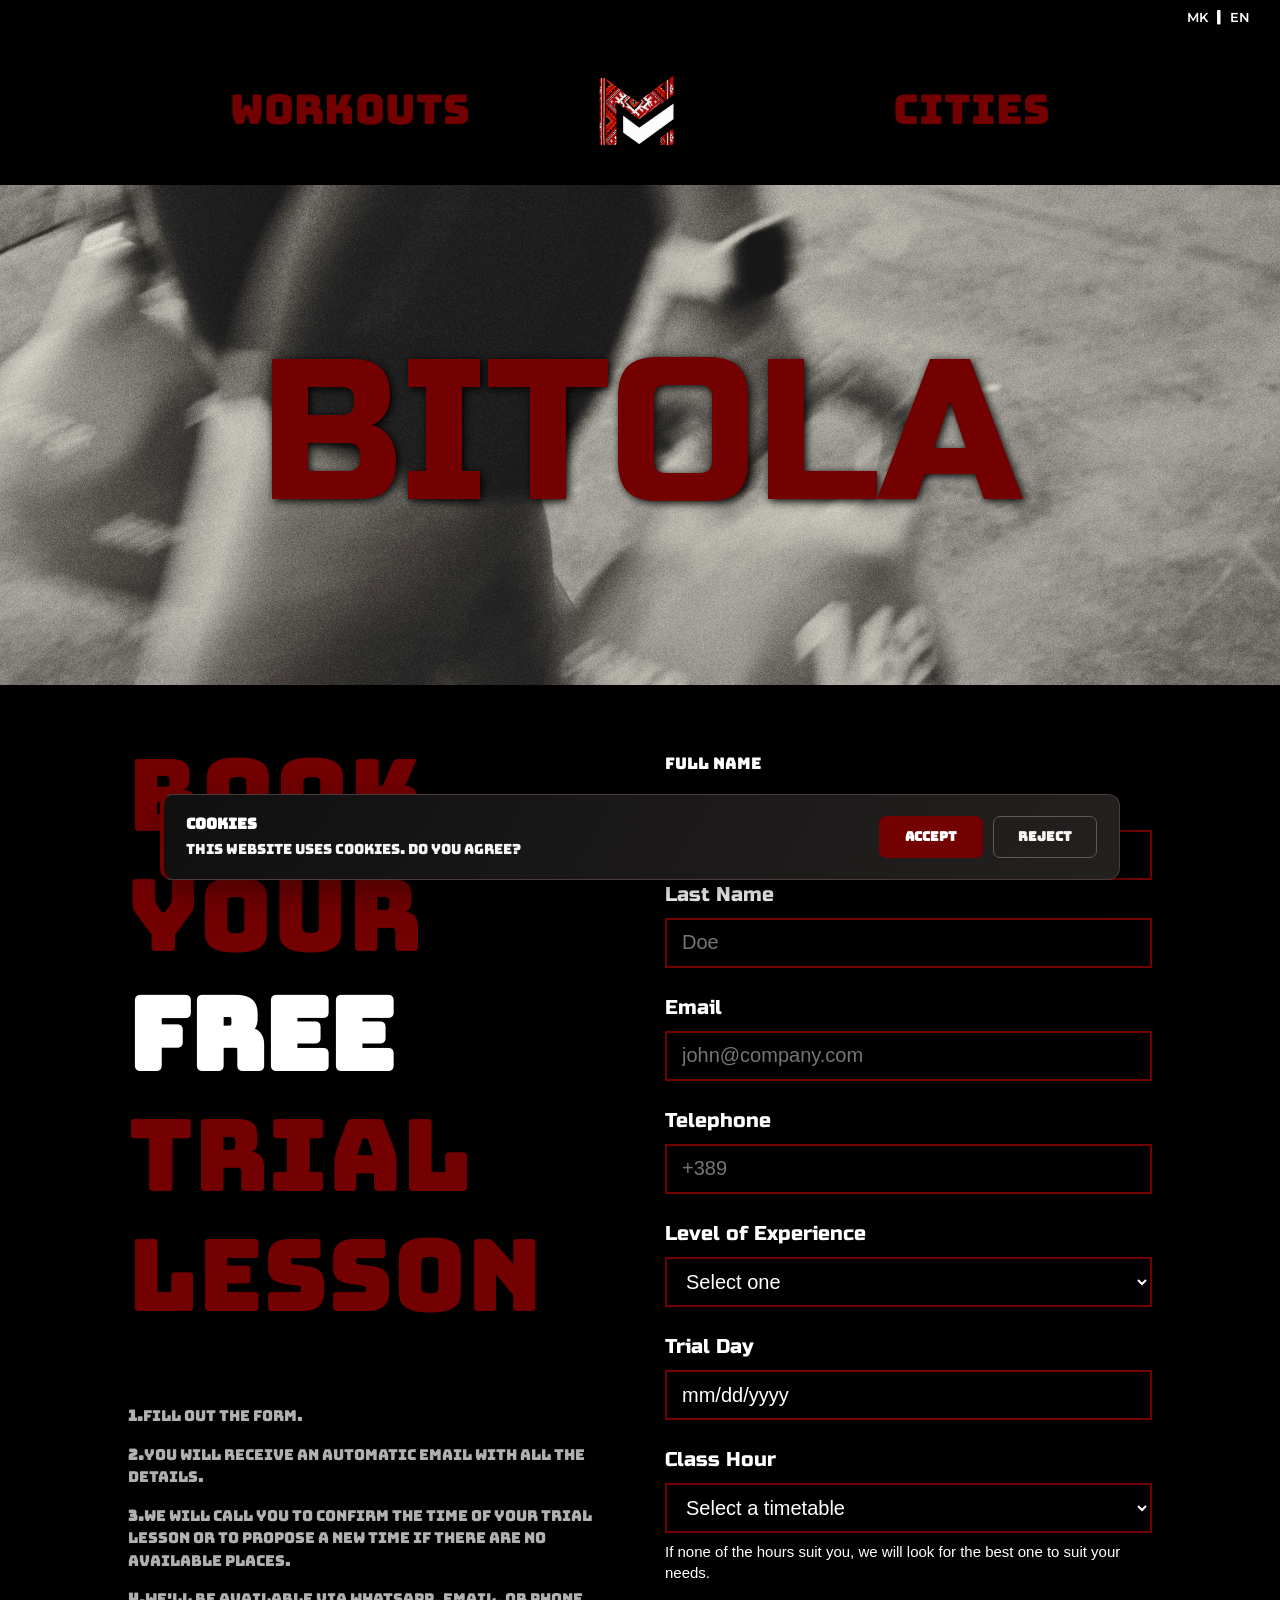
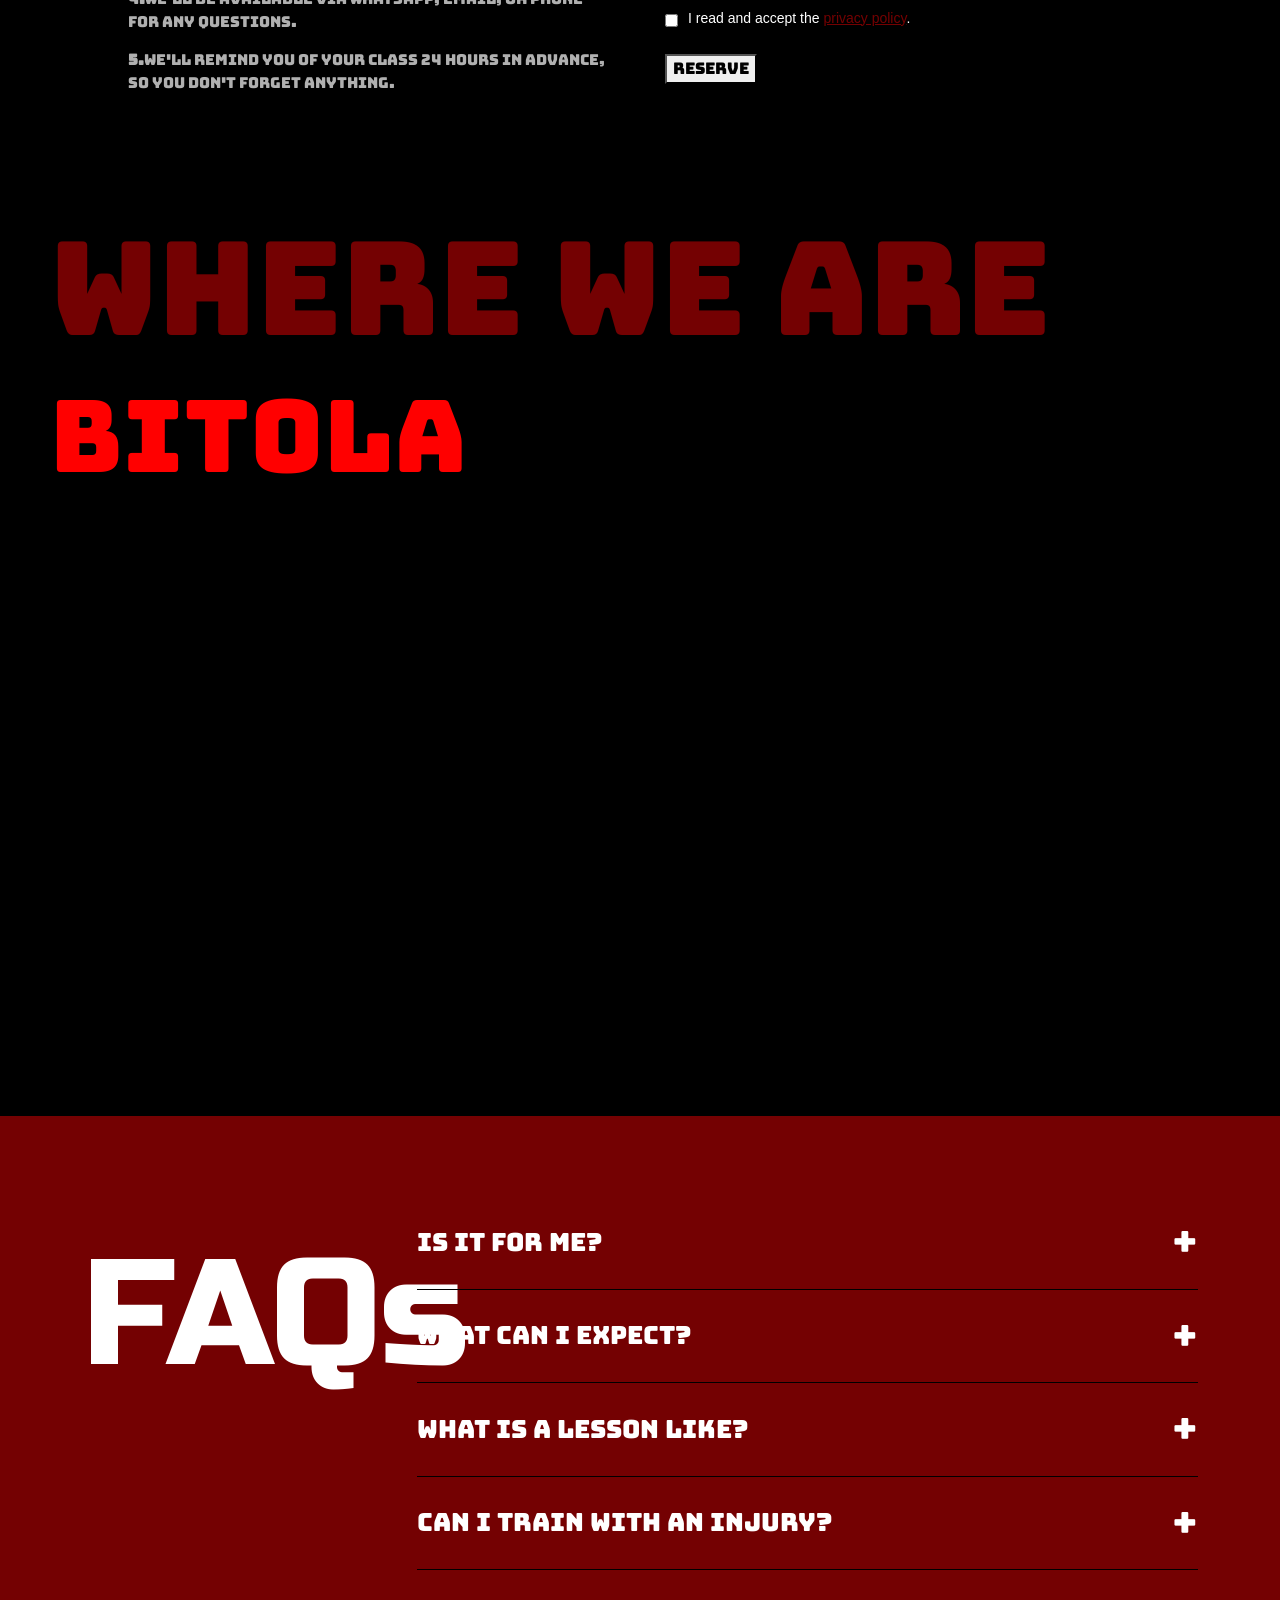
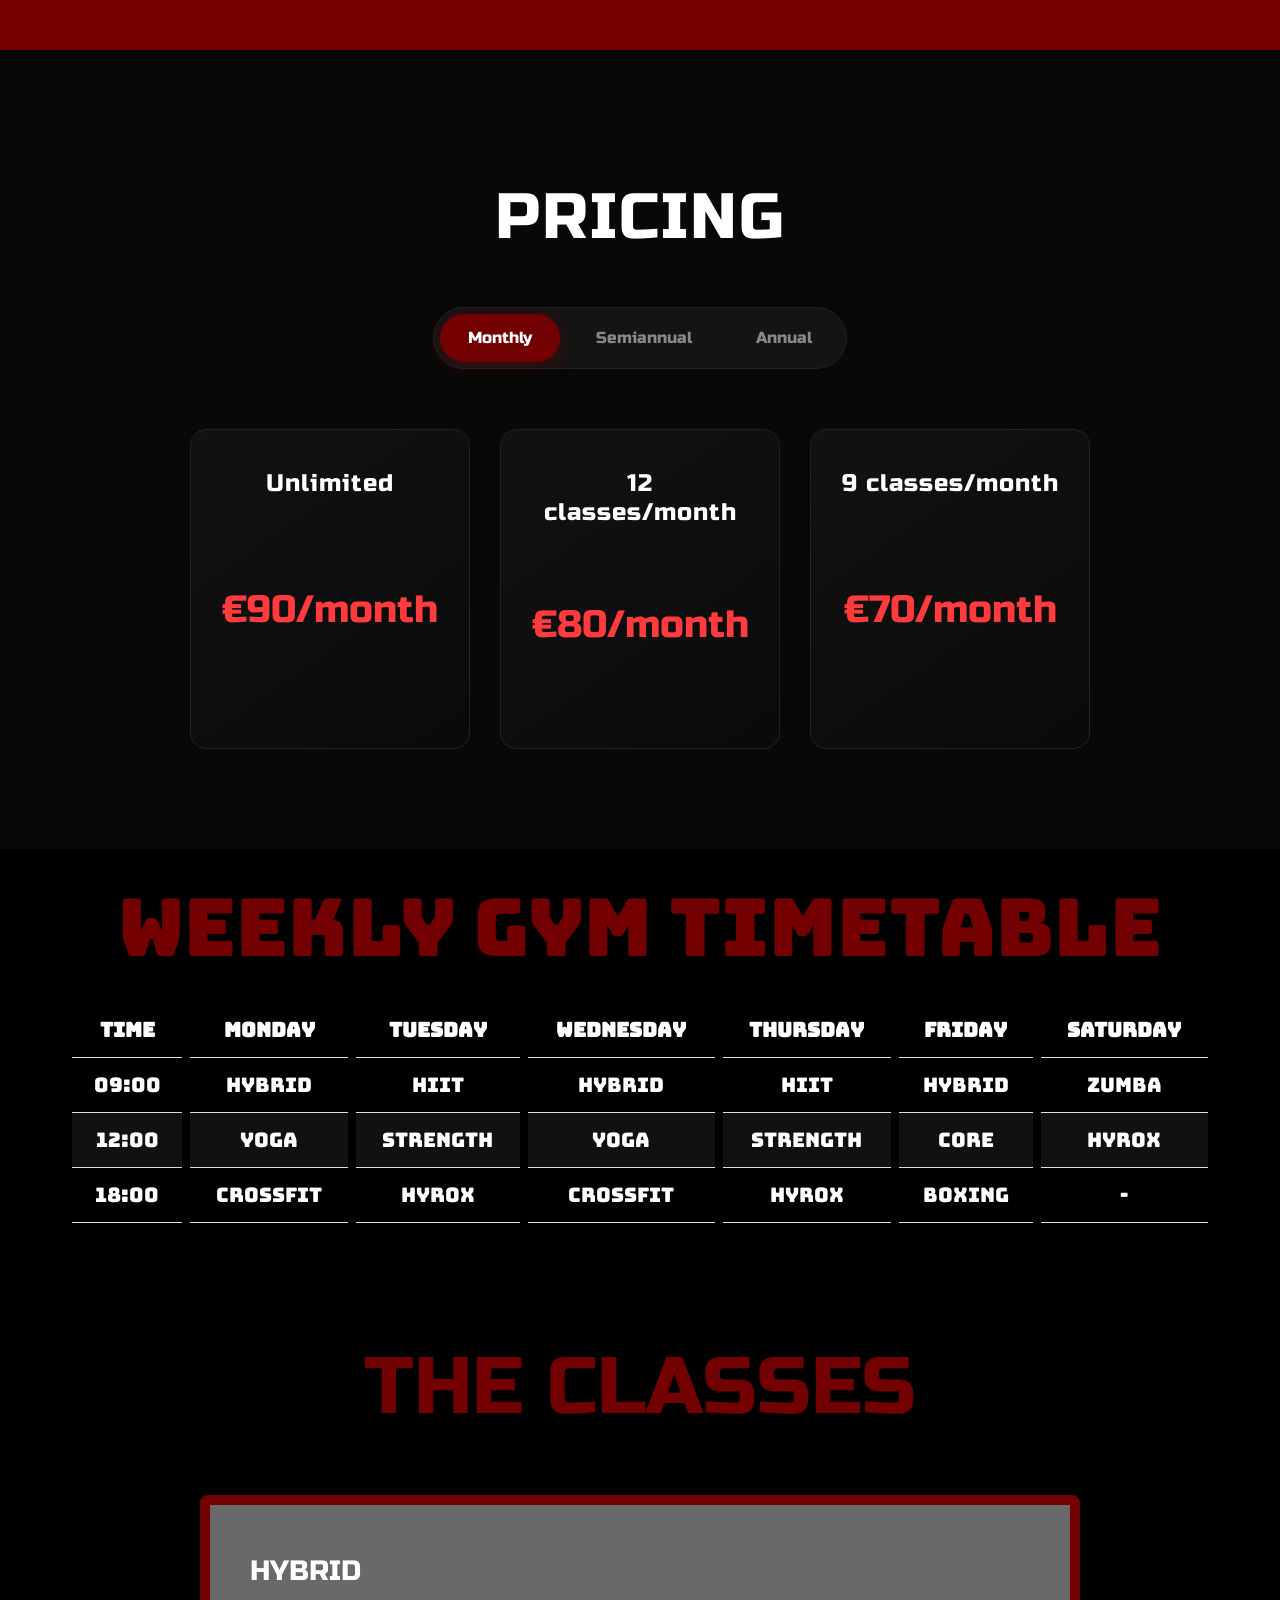
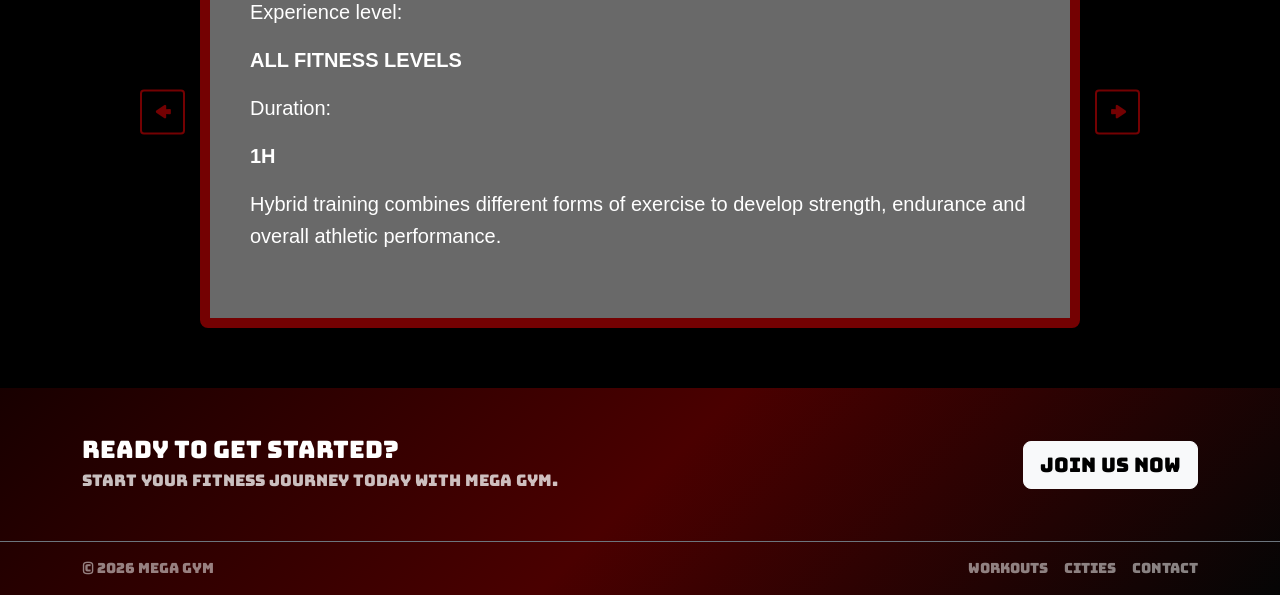
<file: Bitola.html>
<!DOCTYPE html>
<html lang="en">
<head>
  <meta charset="UTF-8">
  <title>Title</title>
  <link href="https://cdn.jsdelivr.net/npm/bootstrap@5.2.3/dist/css/bootstrap.min.css" rel="stylesheet">
  <link href="https://fonts.googleapis.com/css2?family=Bungee&display=swap" rel="stylesheet">
  <link href="https://fonts.googleapis.com/css2?family=Russo+One&display=swap" rel="stylesheet">
  <link href="https://fonts.googleapis.com/css2?family=Montserrat:wght@400;500;600;700&display=swap" rel="stylesheet">

  <style>
    body {
      margin: 0;
      padding-top: 185px;
      font-family: "Bungee", sans-serif;
    }

    .popup {
      position: fixed;
      top: 0;
      left: 0;
      width: 100%;
      height: 100%;
      background: rgba(0, 0, 0, 0.8);

      display: flex;
      align-items: center;
      justify-content: center;

      visibility: hidden;
      opacity: 0;
      z-index: 1000;

      transition: 0.4s;
    }

    .popup:target {
      visibility: visible;
      opacity: 1;
    }

    .popup-inner {
      position: relative;

      display: flex;

      width: 70%;
      max-width: 900px;
      height: 500px;

      background: white;

      transform: scale(0.8);
      transition: 0.4s;
    }

    .popup:target .popup-inner {
      transform: scale(1);
    }

    .popup__photo {
      width: 40%;
      overflow: hidden;
    }

    .popup__photo img {
      width: 100%;
      height: 100%;
      object-fit: cover;
    }

    .popup__text {
      width: 60%;
      padding: 50px;

      display: flex;
      flex-direction: column;
      justify-content: center;
    }

    .popup__text span {
      color: #740102;
      font-size: 14px;
      margin-bottom: 15px;
    }

    .popup__text h1 {
      font-size: 32px;
      margin-bottom: 25px;
      color: #111;
    }

    .popup__text p {
      font-size: 12px;
      line-height: 1.7;
      color: #666;
      font-family: Arial, sans-serif;
    }

    .popup__close {
      position: absolute;
      top: -15px;
      right: -15px;

      width: 40px;
      height: 40px;

      background: #740102;
      color: white;

      border-radius: 50%;

      text-decoration: none;
      text-align: center;
      line-height: 40px;

      font-weight: bold;
    }

    .language-bar {
      position: fixed;
      top: 0;
      left: 0;
      z-index: 1100;
      width: 100%;
      height: 35px;
      background: #000;
      display: flex;
      justify-content: flex-end;
      align-items: center;
      padding-right: 30px;
      gap: 8px;
    }

    .language-bar button {
      background: none;
      border: none;
      color: white;
      font-family: 'Montserrat', sans-serif;
      font-size: 13px;
      font-weight: 600;
      cursor: pointer;
      padding: 0;
    }

    .language-bar button:hover {
      color: #740102;
    }

    .language-bar span {
      color: white;
    }

    @keyframes pulse {
      50% {
        transform: scale(1.03);
      }
    }

    .navbar {
      position: fixed;
      top: 35px;
      left: 0;
      z-index: 1000;

      width: 100%;
      height: 150px;

      background: black;
      padding: 0;
    }

    .navbar .container-fluid {
      position: relative;
      height: 100%;
      padding: 0;
    }

    .navbar-brand {
      position: absolute;
      left: 50%;
      top: 50%;

      transform: translate(-50%, -50%);
      margin: 0;
      padding: 0;
    }

    .navbar-brand img {
      display: block;
      width: clamp(110px, 10vw, 150px);
    }

    .navbar-collapse {
      width: 100%;
    }

    .navbar-nav {
      position: relative;

      width: 100%;
      height: 100%;

      margin: 0;
      padding: 0;

      list-style: none;
    }

    .navbar-nav .nav-item:first-child {
      position: absolute;
      left: 18%;
      top: 50%;

      transform: translateY(-50%);
      margin: 0;
    }

    .cities-dropdown {
      position: absolute;
      right: 18%;
      top: 50%;

      transform: translateY(-50%);
      margin: 0;
    }

    .nav-link {
      position: relative;
      display: inline-block;

      color: #740102 !important;
      font-size: clamp(30px, 3.2vw, 50px);

      line-height: 1;
      padding: 0 !important;

      text-decoration: none;
    }

    .nav-item > .nav-link::before,
    .nav-item > .nav-link::after {
      content: "";

      position: absolute;
      left: 0;

      width: 100%;
      height: 3px;

      background: #740102;

      transform: scaleX(0);
      transition: transform 0.4s ease-out;
    }

    .nav-item > .nav-link::before {
      top: -5px;
      transform-origin: left;
    }

    .nav-item > .nav-link::after {
      bottom: -5px;
      transform-origin: right;
    }

    .nav-item > .nav-link:hover::before,
    .nav-item > .nav-link:hover::after {
      transform: scaleX(1);
    }

    .custom-menu {
      position: absolute;
      top: 55px;
      right: 0;

      margin: 0;
      padding: 0;

      list-style: none;
      text-align: right;
      white-space: nowrap;

      opacity: 0;
      visibility: hidden;

      transform: translateY(-10px);

      transition:
              opacity 0.35s ease,
              transform 0.35s ease;
    }

    .cities-dropdown:hover .custom-menu {
      opacity: 1;
      visibility: visible;
      transform: translateY(0);
    }

    .custom-menu a {
      position: relative;
      display: inline-block;

      padding: 4px 0;

      color: #740102;
      font-size: clamp(20px, 2vw, 30px);

      text-decoration: none;
    }

    .custom-menu a::after {
      content: "";

      position: absolute;
      left: 0;
      bottom: -2px;

      width: 100%;
      height: 2px;

      background: #740102;

      transform: scaleX(0);
      transform-origin: right;

      transition: transform 0.4s ease-out;
    }

    .custom-menu a:hover::after {
      transform: scaleX(1);
    }

    .navbar::after {
      content: "";

      position: absolute;
      top: 150px;
      left: 0;

      width: 100%;
      height: 0;

      background: black;

      transition: height 0.35s ease;

      z-index: -1;
    }

    .navbar:has(.cities-dropdown:hover)::after {
      height: 230px;
    }

    .navbar-toggler {
      position: absolute;
      right: 20px;
      top: 50%;

      transform: translateY(-50%);

      border: none;
      padding: 5px;
    }

    .navbar-toggler:focus {
      box-shadow: none;
    }

    .navbar-toggler-icon {
      filter:
              brightness(0)
              saturate(100%)
              invert(10%)
              sepia(90%)
              saturate(4000%)
              hue-rotate(350deg)
              brightness(60%);
    }

    @media (max-width: 991.98px) {
      body { padding-top: 145px; }
      .navbar {
        height: 110px;
      }

      .navbar-brand img {
        width: 100px;
      }

      .navbar-collapse {
        position: absolute;

        top: 110px;
        left: 0;

        width: 100%;
        height: auto;

        background: black;
      }

      .navbar-nav {
        display: flex;
        flex-direction: column;
        align-items: center;

        height: auto;
        padding: 20px 0;

        gap: 10px;
      }

      .navbar-nav .nav-item:first-child,
      .cities-dropdown {
        position: static;

        transform: none;
        margin: 0;
      }

      .nav-link {
        font-size: 30px;
      }

      .custom-menu {
        position: static;

        margin-top: 10px;

        text-align: center;
      }

      .navbar::after {
        display: none;
      }
    }
    .city {
      position: relative;
      width: 100%;
      height: 500px;
    }

    .city img {
      width: 100%;
      height: 100%;
      object-fit: cover;
    }

    .city-name {
      position: absolute;
      top: 50%;
      left: 50%;
      transform: translate(-50%, -50%);
      color: #740102;
      font-size: 200px;
      font-family: "Russo One", sans-serif;
      text-shadow: 2px 2px 8px black;
    }

    .booking{
      width: 100%;
      min-height: 700px;
      display: grid;
      grid-template-columns: 1fr 1fr;
      background: black;
      color: white;
      padding: 40px 10%;
      gap: 50px;
    }
    .info {
      display: flex;
      flex-direction: column;
      justify-content: center;
    }

    .info h1 {
      font-size: 100px;
      color: #740102;
      margin-bottom: 70px;
      margin-top: 10px;
    }

    .steps {
      max-width: 600px;
    }

    .booking-steps p {
      font-size: 60px;
      margin-bottom: 25px;
      color: white;
      font-family: Arial, sans-serif;
      text-decoration: none;
    }

    .booking-steps strong {
      color: white;
      font-size: 20px;
      margin-right: 8px;
    }
    .form-container {
      display: flex;
      align-items: center;
    }

    .form {
      width: 100%;
      max-width: 600px;
    }

    .form-group {
      margin-bottom: 25px;
    }

    .form-group label {
      display: block;
      font-family: "Russo One", sans-serif;
      font-size: 20px;
      margin-bottom: 8px;
      color: white;
    }

    .form-group input,
    .form-group select {
      width: 100%;
      height: 50px;
      padding: 10px 15px;
      background: transparent;
      border: 2px solid #740102;
      color: white;
      font-family: Arial, sans-serif;
      font-size: 20px;
    }

    .form-group input:focus,
    .form-group select:focus {
      border-color: white;
    }

    .form-group select option {
      color: black;
    }

    .form-group small {
      display: block;
      margin-top: 8px;
      font-family: Arial, sans-serif;
      font-size: 15px;
      color: white;
      line-height: 1.4;
    }

    .privacy-check {
      display: flex;
      gap: 10px;
      margin: 25px 0;
    }

    .privacy-check input {
      margin-top: 4px;
    }

    .privacy-check label {
      font-family: Arial, sans-serif;
      font-size: 14px;
    }

    .privacy-check a {
      color: #740102;
    }

    .booking-form button {
      width: 100%;
      height: 60px;
      border: 2px solid #740102;
      background: #740102;
      color: white;
      font-family: "Russo One", sans-serif;
      font-size: 22px;
    }

    .booking-form button:hover {
      background: transparent;
      color: #740102;
    }
    .map-container {
      background-color: black;
      width: 100%;
      margin: 0 auto;
      padding: 60px 0;
    }

    .map-container h1 {
      color: #740102;
      margin: 0 0 10px 50px;
    }
    .map-container iframe {
      display: block;
      width: 60%;
      height: 550px;
      border: 0;
      margin: 0 auto;
    }
    #where {
      font-size: 130px;
    }
    #grad {
      font-size: 100px;
      color: red;
    }
    #grad:hover {
      color: white;
    }

    #fa {
      background-color: #740102;
      width: 100%;
      padding: 30px 20px;
    }

    .faq {
      display: grid;
      grid-template-columns: 30% 70%;
      width: 90%;
      margin: 0 auto;
      padding: 50px 0;
    }

    .faq-title h2 {
      font-size: 150px;
      color: white;
      font-family: "Russo One", sans-serif;
      margin: 0;
    }

    .faq-questions details {
      border-bottom: 1px solid black;
      padding: 20px 0;
      color: white;
    }

    .faq-questions summary {
      display: flex;
      justify-content: space-between;
      align-items: center;
      font-size: 25px;
      /*font-weight: bold;*/
      list-style: none;
    }
    .faq-questions summary::-webkit-details-marker {
      display: none;
    }
    .plus {
      font-size: 35px;
    }
    .plus::before {
      content: "+";
    }
    details[open] .plus::before {
      content: "−";
    }
    .faq-questions details p {
      font-size: 18px;
      margin: 20px 0 0;
    }

    .faq-more {
      margin-top: 30px;
      color: black;
    }
    h2 {
      text-align: center;
      color: #740102;
      padding-top: 30px;
      padding-bottom: 20px;
      font-size: 80px;
    }
    .table-container {
      background-color: black;
      height: 400px;
    }
    table {
      width: 90%;
      border-collapse: separate;
      border-spacing: 8px 0;
      min-width: 600px;
      background-color: black;
      color: white;
      margin: 0 auto;
    }
    th, td {
      padding: 12px;
      text-align: center;
      border-bottom: 1px solid #ddd;
      font-size: 20px;
    }
    thead {
      background: #740102;


    }

    tbody tr:nth-child(even) {
      background: #111;
    }

    tbody tr:hover {
      background: #1c1c1c;
    }
    th {
      color: white;
      margin: 1px;
    }
    tr {
      background-color: black;
      color: white;
    }
    .time {
      color: white;
      font-size: 20px;
    }

    .pricing {
      width: 100%;
      margin: 0 auto;
      padding: 100px 20px;
      background-color: #080808;
      text-align: center;
      font-family: "Russo One", sans-serif;
    }

    .pricing h2 {
      font-size: 64px;
      color: #ffffff;
      margin-bottom: 30px;
      letter-spacing: 2px;
    }

    .pricing-tabs {
      display: inline-flex;
      background: #141414;
      padding: 6px;
      border-radius: 50px;
      gap: 8px;
      margin-bottom: 60px;
      border: 1px solid #222;
    }

    .tab {
      background: transparent;
      border: none;
      padding: 12px 28px;
      cursor: pointer;
      color: #888;
      font-size: 16px;
      font-family: inherit;
      border-radius: 40px;
      transition: all 0.3s ease;
    }

    .tab:hover {
      color: #ffffff;
    }

    .tab.active {
      background: #740102;
      color: #ffffff;
      box-shadow: 0 4px 20px rgba(116, 1, 2, 0.4);
    }

    .pricing-cards {
      display: flex;
      justify-content: center;
      gap: 30px;
      flex-wrap: wrap;
      max-width: 1200px;
      margin: 0 auto;
    }

    .price-card {
      background: linear-gradient(145deg, #121212, #0a0a0a);
      padding: 40px 30px;
      min-height: 320px;
      display: flex;
      flex-direction: column;
      justify-content: space-between;
      text-align: center;
      border: 1px solid #222;
      width: 280px;
      border-radius: 16px;
      transition: transform 0.3s ease, border-color 0.3s ease, box-shadow 0.3s ease;
    }

    .price-card:hover {
      transform: translateY(-8px);
      border-color: #740102;
      box-shadow: 0 12px 40px rgba(116, 1, 2, 0.2);
    }

    .price-card h3 {
      font-size: 24px;
      margin: 0 0 15px 0;
      color: #ffffff;
      letter-spacing: 1px;
    }

    .price {
      font-size: 38px;
      margin: 15px 0;
      color: #ff3b3d;
    }

    .info {
      font-size: 15px;
      margin: 0;
      color: #b0b0b0;
      line-height: 1.5;
      font-weight: normal;
    }
    .phone {
      transition: transform 0.3s ease;
      border-radius: 100px;
      margin-top: 40px;
    }


    .workouts-section {
      background: black;
      color: white;
      padding: 60px 0;
      /*overflow: hidden; */
    }

    .workouts-section h2 {
      font-family: "Russo One", sans-serif;
      color: #740102;
      text-align: center;
      margin-bottom: 40px;
    }
    .workout-slider {
      position: relative;
      width: 1000px;
      max-width: 90%;
      margin: 0 auto;
      padding: 0 60px;
      box-sizing: border-box;
    }
    .slider-viewport {
      width: 100%;
      overflow: hidden;
    }
    .workout-track {
      display: flex;
      gap: 30px;
      transition: transform 0.5s ease;
    }

    .workout-card {
      flex: 0 0 100%;
      padding: 50px 40px;
      background: dimgray;
      /*text-align: center;*/
      border: 10px solid #740102;
      box-sizing: border-box;
      border-radius: 8px;
    }
    .workout-card h3 {
      font-family: "Russo One", sans-serif;
      color: white;
      /*margin-bottom: 20px;*/
      font-size: 28px;
    }

    .workout-card p {
      font-family: Arial, sans-serif;
      font-size: 20px;
      line-height: 1.6;
      /*margin: 0 auto;*/
    }
    .slider-arrow {
      position: absolute;
      top: 50%;
      transform: translateY(-50%);
      z-index: 10;
      width: 45px;
      height: 45px;
      border: 2px solid #740102;
      background: black;
      color: #740102;
      font-size: 22px;
      font-weight: bold;
      cursor: pointer;
      border-radius: 4px;
      display: flex;
      align-items: center;
      justify-content: center;
    }
    .slider-arrow:hover {
      background: #740102;
      color: white;
    }

    .prev {
      left: 0px;
    }

    .next {
      right: 0px;
    }

    @keyframes bounceMovement {
      0%, 100% { transform: translateY(0); }
      50% { transform: translateY(-15px); }
    }
    .besplatno {
      display: inline-block;
      animation: bounceMovement 1s ease infinite;
      color: white;
    }

  </style>
</head>

<body>

<div class="language-bar">
  <button type="button" onclick="changeLanguage('mk')">MK</button>
  <span>|</span>
  <button type="button" onclick="changeLanguage('en')">EN</button>
</div>

<nav class="navbar navbar-expand-lg">

  <div class="container-fluid">
    <a class="navbar-brand" href="index.html">
      <img src="images/logo_top.png" alt="Logo">
    </a>

    <button
            class="navbar-toggler"
            type="button"
            data-bs-toggle="collapse"
            data-bs-target="#navbarMenu"
            aria-controls="navbarMenu"
            aria-expanded="false"
            aria-label="Toggle navigation">
      <span class="navbar-toggler-icon"></span>
    </button>

    <div class="collapse navbar-collapse" id="navbarMenu">
      <ul class="navbar-nav">
        <li class="nav-item">
          <a class="nav-link" href="workouts.html">Workouts</a>
        </li>

        <li class="nav-item cities-dropdown">
          <a class="nav-link cities-link" href="#">Cities</a>
          <ul class="custom-menu">
            <li>
              <a href="Skopje.html">Skopje</a>
            </li>

            <li>
              <a href="Ohrid.html">Ohrid</a>
            </li>

            <li>
              <a href="Bitola.html">Bitola</a>
            </li>

            <li>
              <a href="Tetovo.html">Tetovo</a>
            </li>

          </ul>
        </li>

      </ul>
    </div>
  </div>

</nav>

<section class="city">
  <img src="images/bi.jpg" alt="Bitola">
  <div class="city-name">BITOLA</div>
</section>

<section class="booking" id="booking">
  <div class="info">
    <h1 id="title">BOOK YOUR <strong class="besplatno">FREE</strong> TRIAL LESSON</h1>
    <div class="steps">
      <p><strong>1.</strong>Fill out the form.</p>
      <p><strong>2.</strong>You will receive an automatic email with all the details.</p>
      <p><strong>3.</strong>We will call you to confirm the time of your trial lesson or to propose a new time if there are no available places.</p>
      <p><strong>4.</strong>We'll be available via WhatsApp, email, or phone for any questions.</p>
      <p><strong>5.</strong>We'll remind you of your class 24 hours in advance, so you don't forget anything.</p>
    </div>

  </div>

  <div class="form-container">

    <form class="form">
      <div class="form-group">
        <p>Full Name</p>
        <label for="first-name">First Name</label>
        <input
                type="text"
                id="first-name"
                name="first-name"
                placeholder="John"
                required>
        <label for="last-name">Last Name</label>
        <input
                type="text"
                id="last-name"
                name="first-name"
                placeholder="Doe"
                required>
      </div>

      <div class="form-group">
        <label for="email">Email</label>

        <input
                type="email"
                id="email"
                name="email"
                placeholder="john@company.com"
                required>
      </div>

      <div class="form-group">
        <label for="telephone">Telephone</label>

        <input
                type="tel"
                id="telephone"
                name="telephone"
                placeholder="+389"
                required>
      </div>

      <div class="form-group">
        <label for="experience">Level of Experience</label>

        <select id="experience" name="experience" required>
          <option value="">Select one</option>
          <option value="without-experience">
            Without experience
          </option>
          <option value="a little experience">
            Have done CrossFit a couple of times
          </option>
          <option value="3-months">
            Have months of experience doing Crossfit
          </option>
        </select>
      </div>

      <div class="form-group">
        <label for="trial-date">Trial Day </label>

        <input
                type="date"
                id="trial-date"
                name="trial-date"
                required>
      </div>

      <div class="form-group">
        <label for="class-hour">Class Hour </label>
        <select id="class-hour" name="class-hour" required>
          <option value="">Select a timetable</option>
          <option value="10:00">10:00 AM</option>
          <option value="14:15">2:15 PM</option>
          <option value="17:15">5:15 PM</option>
          <option value="18:15">6:15 PM</option>
          <option value="19:15">7:15 PM</option>
        </select>
        <small>If none of the hours suit you, we will look for the best one to suit your needs.</small>
      </div>

      <div class="privacy-check">
        <input
                type="checkbox"
                id="privacy"
                name="privacy"
                required>
        <label for="privacy">I read and accept the <a href="#" target="_blank">privacy policy</a>.</label>
      </div>

      <button type="submit">RESERVE</button>

    </form>

  </div>

</section>

<div class="map-container">
  <h1 id="where">WHERE WE ARE</h1>
  <h1 id="grad">BITOLA</h1>
  <iframe src="https://www.google.com/maps/embed?pb=!1m18!1m12!1m3!1d25428.00611601408!2d21.307942958452127!3d41.02583358485024!2m3!1f0!2f0!3f0!3m2!1i1024!2i768!4f13.1!3m3!1m2!1s0x13572451365fb6fd%3A0xfa67bbbf65bec948!2sBitola!5e1!3m2!1sen!2smk!4v1787051882561!5m2!1sen!2smk" width="600" height="450" style="border:0;" allowfullscreen="" loading="lazy" referrerpolicy="strict-origin-when-cross-origin"></iframe>
</div>


<div id="fa">
  <section class="faq">
    <div class="faq-title">
      <h2>FAQs</h2>
    </div>
    <div class="faq-questions">
      <details>
        <summary>
          <span>Is it for me?</span><span class="plus"></span>
        </summary>
        <p>Our classes are suitable for beginners and experienced athletes. We will help you find the right level for you.</p>
      </details>

      <details>
        <summary>
          <span>What can I expect?</span><span class="plus"></span>
        </summary>
        <p>You can expect a welcoming environment, professional coaching, and workouts adapted to your level.</p>
      </details>

      <details>
        <summary>
          <span>What is a lesson like?</span><span class="plus"></span>
        </summary>
        <p>Each lesson includes a warm-up, instruction, the main workout, and a cool-down.</p>
      </details>

      <details>
        <summary>
          <span>Can I train with an injury?</span><span class="plus"></span>
        </summary>
        <p>Please speak with your coach before training so we can determine whether exercises can safely be adapted.</p>
      </details>


    </div>
  </section>
</div>


<section class="pricing">

  <h2>PRICING</h2>
  <div class="pricing-tabs">
    <button class="tab active" data-plan="monthly">Monthly</button>
    <button class="tab" data-plan="semiannual">Semiannual</button>
    <button class="tab" data-plan="annual">Annual</button>
  </div>
  <div class="pricing-cards" id="pricing-cards">
  </div>
</section>

<div class="table-container">
  <h2>Weekly Gym Timetable</h2>
  <table>
    <thead>
    <tr>
      <th>Time</th>
      <th>Monday</th>
      <th>Tuesday</th>
      <th>Wednesday</th>
      <th>Thursday</th>
      <th>Friday</th>
      <th>Saturday</th>
    </tr>
    </thead>
    <tbody>
    <tr>
      <td class="time">09:00</td>
      <td><span class="class-name">Hybrid</span></td>
      <td><span class="class-name">HIIT</span></td>
      <td><span class="class-name">Hybrid</span></td>
      <td><span class="class-name">HIIT</span></td>
      <td><span class="class-name">Hybrid</span></td>
      <td><span class="class-name">Zumba</span></td>
    </tr>
    <tr>
      <td class="time">12:00</td>
      <td><span class="class-name">Yoga</span></td>
      <td><span class="class-name">Strength</span></td>
      <td><span class="class-name">Yoga</span></td>
      <td><span class="class-name">Strength</span></td>
      <td><span class="class-name">Core</span></td>
      <td><span class="class-name">Hyrox</span></td>
    </tr>
    <tr>
      <td class="time">18:00</td>
      <td><span class="class-name">CrossFit</span></td>
      <td><span class="class-name">Hyrox</span></td>
      <td><span class="class-name">CrossFit</span></td>
      <td><span class="class-name">Hyrox</span></td>
      <td><span class="class-name">Boxing</span></td>
      <td>-</td>
    </tr>
    </tbody>
  </table>
</div>

<section class="workouts-section">

  <h2>THE CLASSES</h2>
  <div class="workout-slider">
    <button class="slider-arrow prev" onclick="previousWorkout()"> ← </button>
    <div class="slider-viewport">
      <div class="workout-track">

        <div class="workout-card active">
          <h3>HYBRID</h3>
          <p>Experience level:</p><p><strong>ALL FITNESS LEVELS</strong></p><p>Duration:</p><p><strong>1H</strong></p>
          <p>
            Hybrid training combines different forms of
            exercise to develop strength, endurance and
            overall athletic performance.
          </p>
        </div>
        <div class="workout-card">
          <h3>YOGA</h3>
          <p>Experience level:</p><p><strong>ALL FITNESS LEVELS</strong></p><p>Duration:</p><p><strong>1H</strong></p>
          <p>
            Yoga focuses on mobility, flexibility, balance
            and controlled movement.
          </p>
        </div>
        <div class="workout-card">
          <h3>CROSSFIT</h3>
          <p>Experience level: </p><p><strong>ADVANCED LEVEL</strong></p><p>Duration: </p><p><strong>1H</strong></p>
          <p>
            A mix of gymnastics,weightlifting and metabolic work.
            Perfect if you're looking for total performance and explosive strength.
          </p>
        </div>
        <div class="workout-card">
          <h3>BOXING</h3>
          <p>Experience level:</p><p><strong>ADVANCED LEVEL</strong></p><p>Duration:</p><p><strong>1H</strong></p>
          <p>
            Boxing is a full-body workout that combines strength, endurance, coordination and technique.
            It is suitable for improving fitness while learning the fundamentals of boxing.
          </p>
        </div>
      </div>
      <button class="slider-arrow next" onclick="nextWorkout()">→</button>
    </div>
  </div>

</section>
<footer class="mt-auto text-white"
        style="background: linear-gradient(135deg, #180000 0%, #4a0000 50%, #050505 100%);">

  <div class="py-5">
    <div class="container d-flex flex-wrap justify-content-between align-items-center gap-3">

      <div>
        <h4 class="mb-1">Ready to get started?</h4>
        <p class="mb-0 opacity-75">
          Start your fitness journey today with Mega Gym.
        </p>
      </div>


      <a href="#booking" class="btn btn-light btn-lg flex-shrink-0">
        Join us now
      </a>

    </div>
  </div>

  <div class="py-3 border-top border-secondary">
    <div class="container d-flex justify-content-between small text-white-50">

      <span>&copy; 2026 Mega Gym</span>

      <div class="d-flex gap-3">
        <a class="text-white-50 text-decoration-none" href="">Workouts</a>
        <a class="text-white-50 text-decoration-none" href="">Cities</a>
        <a class="text-white-50 text-decoration-none" href="">Contact</a>

      </div>

    </div>
  </div>

</footer>

<script>
  const pricing = {

    monthly: [
      {
        name: "Unlimited",
        price: "€90/month",
        info: ""
      },

      {
        name: "12 classes/month",
        price: "€80/month",
        info: ""
      },

      {
        name: "9 classes/month",
        price: "€70/month",
        info: ""
      }
    ],
    semiannual: [
      {
        name: "Unlimited",
        price: "€80/month",
        info: "€500"
      }
    ],
    annual: [
      {
        name: "Unlimited",
        price: "€75/month",
        info: "€900"
      }
    ]

  };

  const tabs = document.querySelectorAll(".tab");
  const pricingCards = document.getElementById("pricing-cards");

  function showPrices(plan) {

    pricingCards.innerHTML = "";
    pricing[plan].forEach(item => {
      const card = document.createElement("div");
      card.classList.add("price-card");
      card.innerHTML = `<h3>${item.name}</h3> <p class="price">${item.price}</p><p class="info">${item.info}</p>`;
      pricingCards.appendChild(card);

    });

  }
  tabs.forEach(tab => {
    tab.addEventListener("click", () => {
      tabs.forEach(t => {
        t.classList.remove("active");
      });
      tab.classList.add("active");
      const plan = tab.dataset.plan;
      showPrices(plan);
    });

  })
  showPrices("monthly");
</script>
<script>
  let currentWorkout = 0;

  const workoutCards = document.querySelectorAll(".workout-card");
  const workoutTrack = document.querySelector(".workout-track");

  function showWorkout(index) {

    if (index < 0) {
      index = workoutCards.length - 1;
    }

    if (index >= workoutCards.length) {
      index = 0;
    }

    currentWorkout = index;

    const cardWidth =
            workoutCards[0].offsetWidth + 30;

    workoutTrack.style.transform =
            `translateX(-${currentWorkout * cardWidth}px)`;
  }

  function nextWorkout() {
    showWorkout(currentWorkout + 1);
  }

  function previousWorkout() {
    showWorkout(currentWorkout - 1);
  }
  workoutCards.forEach((card, index) => {

    card.addEventListener("click", function() {

      if (index !== currentWorkout) {
        showWorkout(index);
      }

    });

  });
</script>
<script>
  const pageTranslations = {
    "Workouts":"Тренинзи", "Cities":"Градови", "Skopje":"Скопје", "Ohrid":"Охрид", "Bitola":"Битола", "Tetovo":"Тетово", "BITOLA":"БИТОЛА",
    "BOOK YOUR":"РЕЗЕРВИРАЈТЕ ГО ВАШИОТ", "FREE":"БЕСПЛАТЕН", "TRIAL LESSON":"ПРОБЕН ТРЕНИНГ", "Fill out the form.":"Пополнете го формуларот.",
    "You will receive an automatic email with all the details.":"Ќе добиете автоматска е-пошта со сите детали.",
    "We will call you to confirm the time of your trial lesson or to propose a new time if there are no available places.":"Ќе ви се јавиме за да го потврдиме времето на пробниот тренинг или да предложиме нов термин ако нема слободни места.",
    "We'll be available via WhatsApp, email, or phone for any questions.":"За сите прашања, достапни сме преку WhatsApp, е-пошта или телефон.",
    "We'll remind you of your class 24 hours in advance, so you don't forget anything.":"Ќе ве потсетиме за тренингот 24 часа однапред за да не заборавите ништо.",
    "Full Name":"Име и презиме", "First Name":"Име", "Last Name":"Презиме", "Email":"Е-пошта", "Telephone":"Телефон", "Level of Experience":"Ниво на искуство", "Select one":"Изберете", "Without experience":"Без искуство", "Have done CrossFit a couple of times":"Сум вежбал/а CrossFit неколку пати", "Have months of experience doing Crossfit":"Имам неколку месеци искуство со CrossFit", "Trial Day":"Ден за пробен тренинг", "Class Hour":"Време на тренинг", "Select a timetable":"Изберете термин", "If none of the hours suit you, we will look for the best one to suit your needs.":"Ако ниту еден термин не ви одговара, ќе го најдеме најсоодветниот за вас.", "I read and accept the":"Прочитав и се согласувам со", "privacy policy":"политиката за приватност", "RESERVE":"РЕЗЕРВИРАЈ",
    "WHERE WE ARE":"КАДЕ СЕ НАОЃАМЕ", "FAQs":"ЧПП", "Is it for me?":"Дали е ова за мене?", "Our classes are suitable for beginners and experienced athletes. We will help you find the right level for you.":"Нашите тренинзи се соодветни за почетници и искусни спортисти. Ќе ви помогнеме да го најдете вистинското ниво за вас.", "What can I expect?":"Што можам да очекувам?", "You can expect a welcoming environment, professional coaching, and workouts adapted to your level.":"Очекувајте пријатна атмосфера, професионално водство и тренинзи приспособени на вашето ниво.", "What is a lesson like?":"Како изгледа тренингот?", "Each lesson includes a warm-up, instruction, the main workout, and a cool-down.":"Секој тренинг вклучува загревање, упатства, главен дел и завршно опуштање.", "Can I train with an injury?":"Можам ли да тренирам ако имам повреда?", "Please speak with your coach before training so we can determine whether exercises can safely be adapted.":"Разговарајте со тренерот пред тренинг за да утврдиме дали вежбите може безбедно да се приспособат.", "Want to know more?":"Сакате да дознаете повеќе?", "PRICING":"ЦЕНИ", "Monthly":"Месечно", "Semiannual":"На шест месеци", "Annual":"Годишно", "Unlimited":"Неограничено", "12 classes/month":"12 тренинзи месечно", "9 classes/month":"9 тренинзи месечно",
    "Weekly Gym Timetable":"Неделен распоред на тренинзи", "Time":"Време", "Monday":"Понеделник", "Tuesday":"Вторник", "Wednesday":"Среда", "Thursday":"Четврток", "Friday":"Петок", "Saturday":"Сабота", "THE CLASSES":"ТРЕНИНЗИ", "Experience level:":"Ниво на искуство:", "ALL FITNESS LEVELS":"ЗА СИТЕ НИВОА", "Duration:":"Времетраење:", "ADVANCED LEVEL":"НАПРЕДНО НИВО",
    "Hybrid training combines different forms of exercise to develop strength, endurance and overall athletic performance.":"Хибридниот тренинг комбинира различни видови вежби за развој на силата, издржливоста и севкупните спортски перформанси.", "Yoga focuses on mobility, flexibility, balance and controlled movement.":"Јогата се фокусира на подвижноста, флексибилноста, рамнотежата и контролираното движење.", "A mix of gymnastics,weightlifting and metabolic work. Perfect if you're looking for total performance and explosive strength.":"Комбинација од гимнастика, кревање тегови и метаболички вежби. Одличен избор за севкупни перформанси и експлозивна сила.", "Boxing is a full-body workout that combines strength, endurance, coordination and technique. It is suitable for improving fitness while learning the fundamentals of boxing.":"Боксот е тренинг за целото тело кој ги комбинира силата, издржливоста, координацијата и техниката. Помага да ја подобрите кондицијата и да ги научите основите на боксот.",
    "Ready to get started?":"Подготвени сте да започнете?", "Start your fitness journey today with Mega Gym.":"Започнете го вашето фитнес-патување денес со Mega Gym.", "Join us now":"Придружете ни се", "Contact":"Контакт", "Title":"Битола"
  };

  const originalText = new WeakMap();
  let pageLanguage = 'en';

  function changeLanguage(language) {
    pageLanguage = language;
    document.documentElement.lang = language;

    const walker = document.createTreeWalker(
            document.body,
            NodeFilter.SHOW_TEXT
    );

    let node;

    while (node = walker.nextNode()) {
      if (['SCRIPT', 'STYLE'].includes(node.parentElement?.tagName)) {
        continue;
      }

      if (!originalText.has(node)) {
        originalText.set(node, node.nodeValue);
      }

      const original = originalText.get(node);
      const key = original.trim().replace(/\s+/g, ' ');

      if (language === 'mk') {
        node.nodeValue = original.replace(
                original.trim(),
                pageTranslations[key] || original.trim()
        );
      } else {
        node.nodeValue = original;
      }
    }

    document.querySelectorAll('[placeholder]').forEach(input => {
      if (!input.dataset.originalPlaceholder) {
        input.dataset.originalPlaceholder = input.placeholder;
      }

      const original = input.dataset.originalPlaceholder;

      input.placeholder = language === 'mk'
              ? ({ John: 'Јован', Doe: 'Петров' }[original] || original)
              : original;
    });

    document.title = language === 'mk'
            ? 'Битола | Mega Gym'
            : 'Bitola | Mega Gym';
  }

  document.addEventListener('DOMContentLoaded', () => {
    changeLanguage('en');

    const cards = document.getElementById('pricing-cards');

    if (cards) {
      new MutationObserver(() => changeLanguage(pageLanguage))
              .observe(cards, {
                childList: true,
                subtree: true
              });
    }
  });

</script>
<script src="language-preference.js"></script>
</body>
</html>
</file>
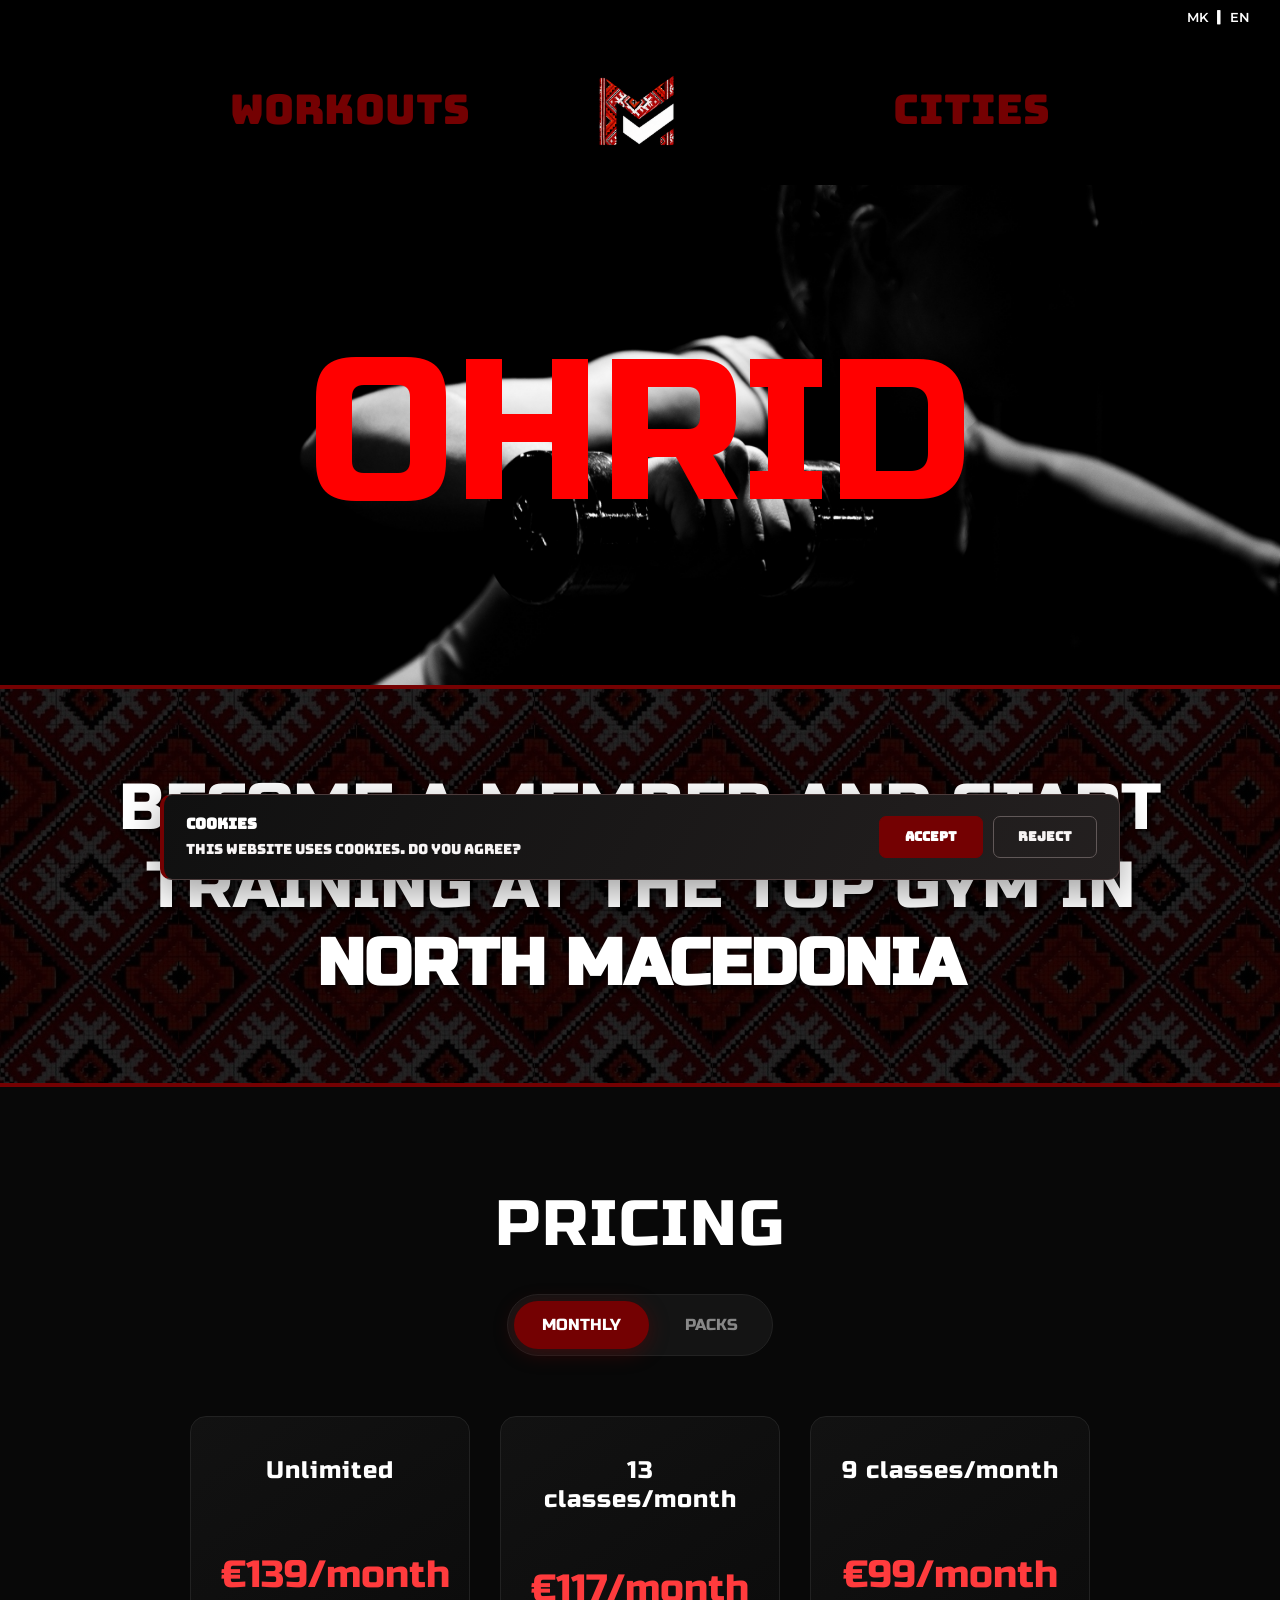
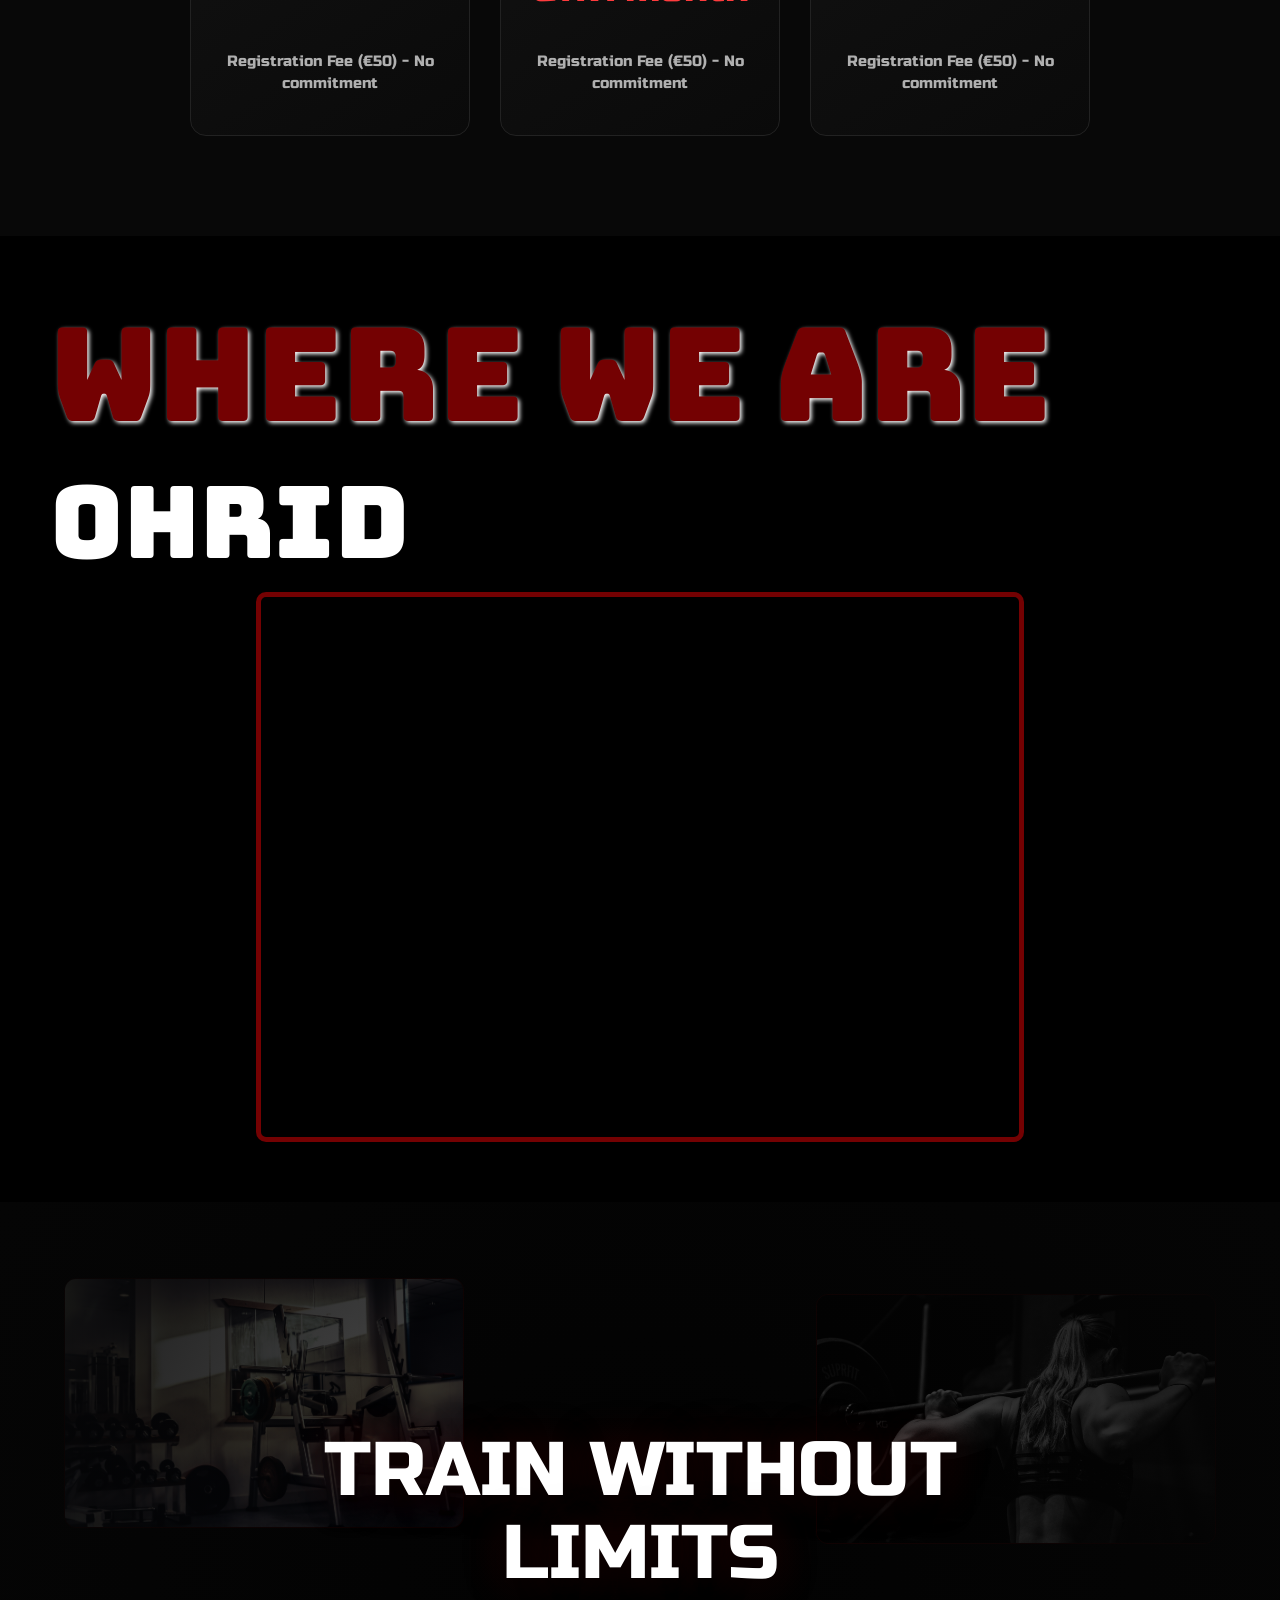
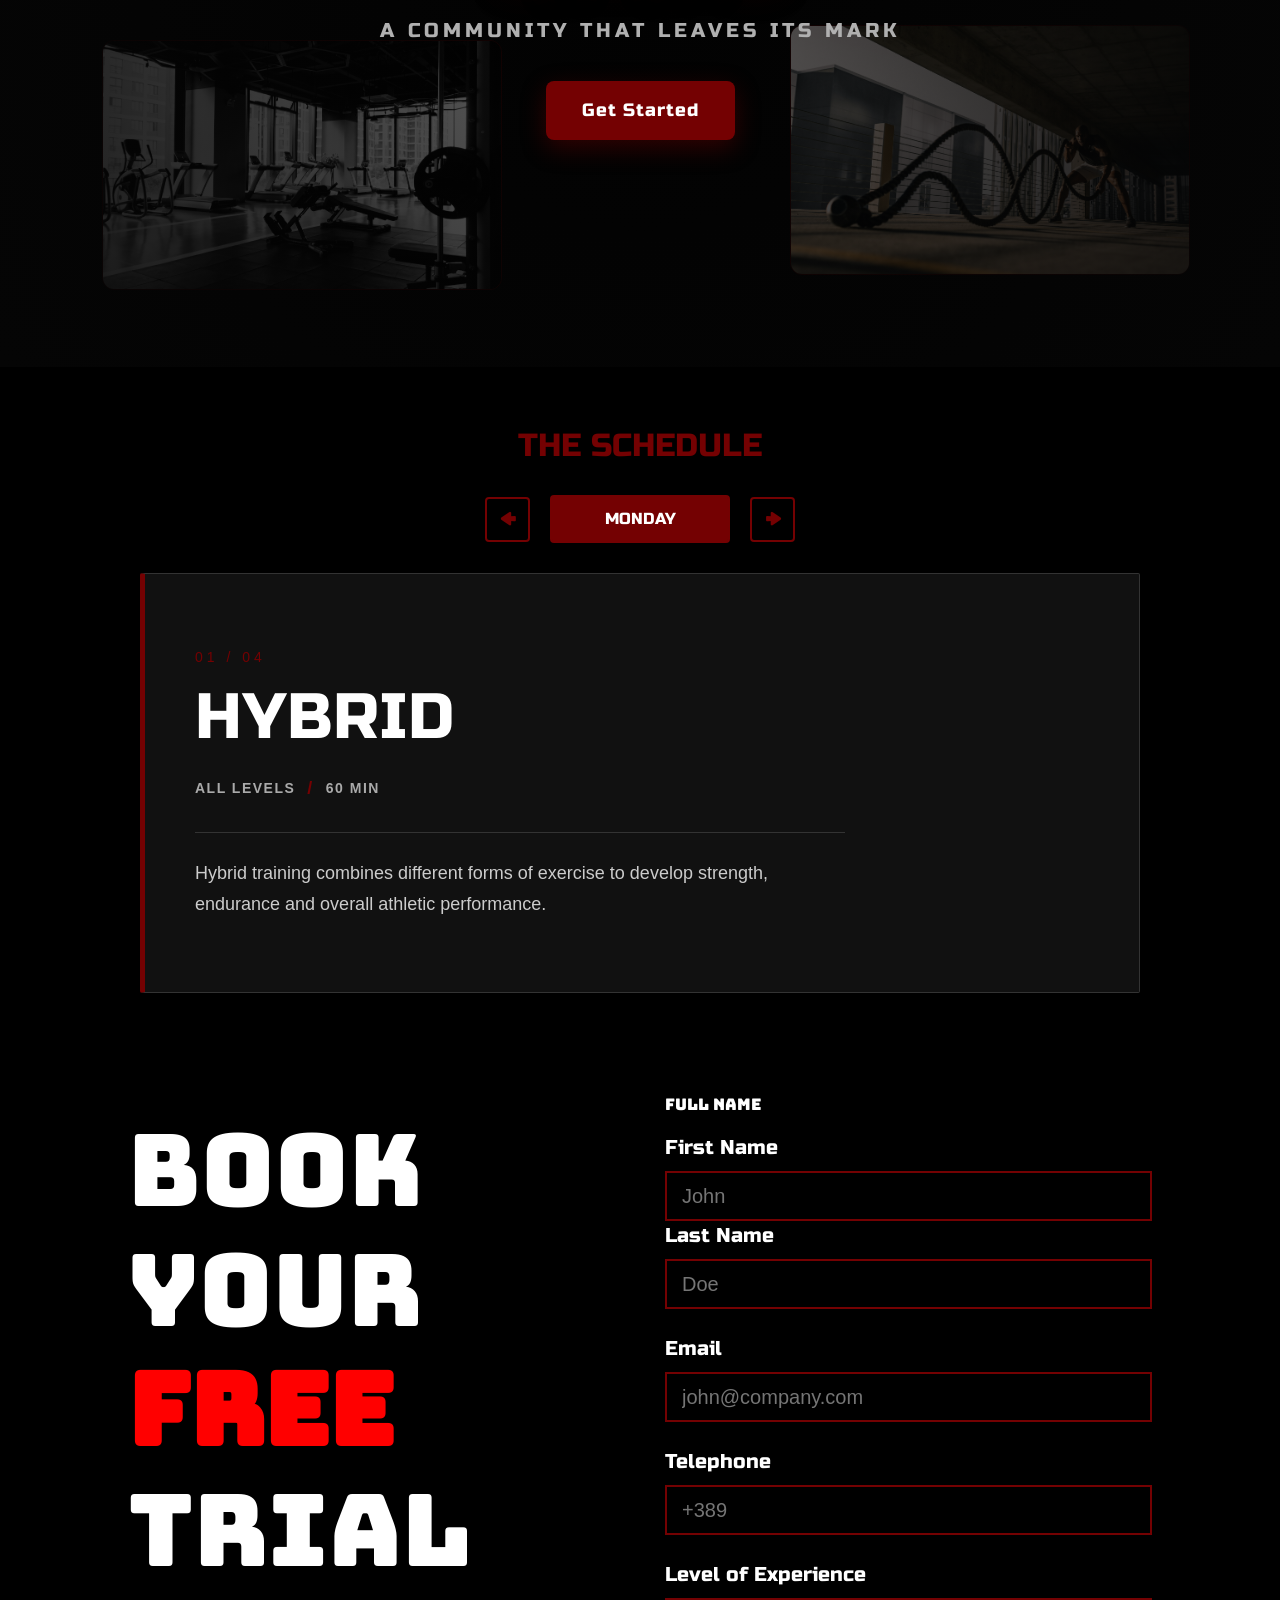
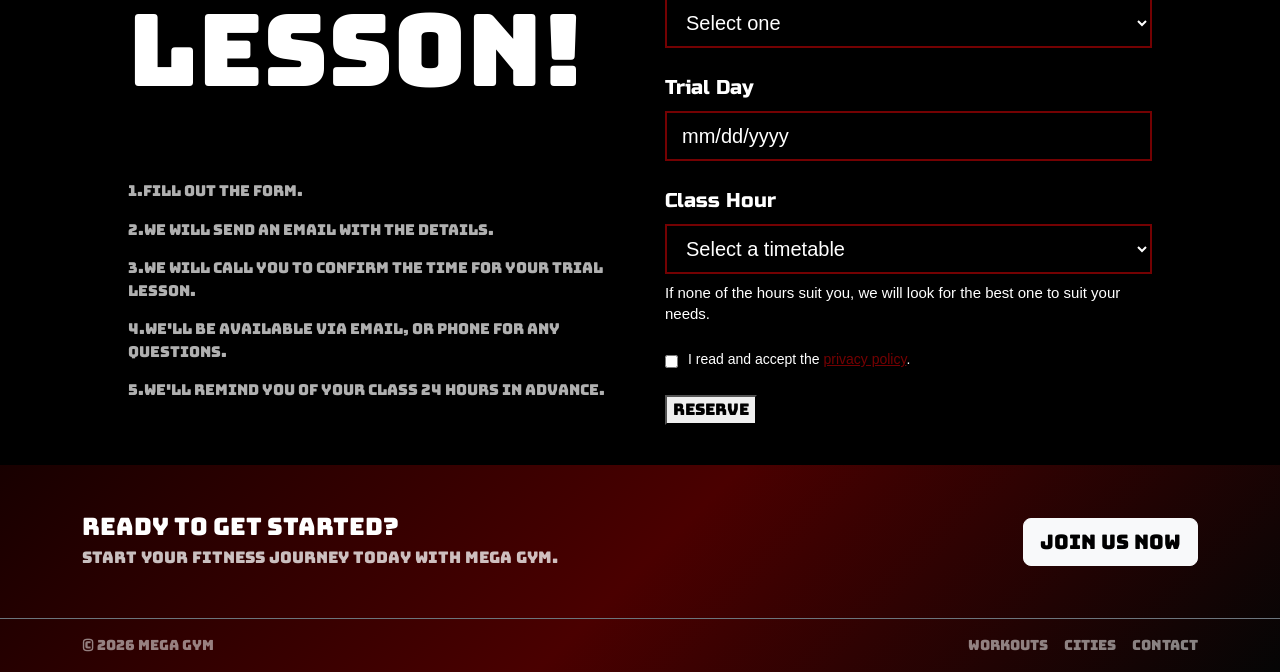
<file: Ohrid.html>
<!DOCTYPE html>
<html lang="en">
<head>
    <meta charset="UTF-8">
    <title>Title</title>
    <link href="https://cdn.jsdelivr.net/npm/bootstrap@5.2.3/dist/css/bootstrap.min.css" rel="stylesheet">
    <link href="https://fonts.googleapis.com/css2?family=Bungee&display=swap" rel="stylesheet">
    <link href="https://fonts.googleapis.com/css2?family=Russo+One&display=swap" rel="stylesheet">
    <link href="https://fonts.googleapis.com/css2?family=Montserrat:wght@400;500;600;700&display=swap" rel="stylesheet">
    <style>
        body {
            margin: 0;
            padding-top: 185px;
            font-family: "Bungee", sans-serif;
        }

        .popup {
            position: fixed;
            top: 0;
            left: 0;
            width: 100%;
            height: 100%;
            background: rgba(0, 0, 0, 0.8);

            display: flex;
            align-items: center;
            justify-content: center;

            visibility: hidden;
            opacity: 0;
            z-index: 1000;

            transition: 0.4s;
        }

        .popup:target {
            visibility: visible;
            opacity: 1;
        }

        .popup-inner {
            position: relative;

            display: flex;

            width: 70%;
            max-width: 900px;
            height: 500px;

            background: white;

            transform: scale(0.8);
            transition: 0.4s;
        }

        .popup:target .popup-inner {
            transform: scale(1);
        }

        .popup__photo {
            width: 40%;
            overflow: hidden;
        }

        .popup__photo img {
            width: 100%;
            height: 100%;
            object-fit: cover;
        }

        .popup__text {
            width: 60%;
            padding: 50px;

            display: flex;
            flex-direction: column;
            justify-content: center;
        }

        .popup__text span {
            color: #740102;
            font-size: 14px;
            margin-bottom: 15px;
        }

        .popup__text h1 {
            font-size: 32px;
            margin-bottom: 25px;
            color: #111;
        }

        .popup__text p {
            font-size: 12px;
            line-height: 1.7;
            color: #666;
            font-family: Arial, sans-serif;
        }

        .popup__close {
            position: absolute;
            top: -15px;
            right: -15px;

            width: 40px;
            height: 40px;

            background: #740102;
            color: white;

            border-radius: 50%;

            text-decoration: none;
            text-align: center;
            line-height: 40px;

            font-weight: bold;
        }

        .language-bar {
            position: fixed;
            top: 0;
            left: 0;
            z-index: 1100;
            width: 100%;
            height: 35px;
            background: #000;
            display: flex;
            justify-content: flex-end;
            align-items: center;
            padding-right: 30px;
            gap: 8px;
        }

        .language-bar button {
            background: none;
            border: none;
            color: white;
            font-family: 'Montserrat', sans-serif;
            font-size: 13px;
            font-weight: 600;
            cursor: pointer;
            padding: 0;
        }

        .language-bar button:hover {
            color: #740102;
        }

        .language-bar span {
            color: white;
        }
        @keyframes pulse {
            50% {
                transform: scale(1.03);
            }
        }

        .navbar {
            position: fixed;
            top: 35px;
            left: 0;
            z-index: 1000;

            width: 100%;
            height: 150px;

            background: black;
            padding: 0;
        }

        .navbar .container-fluid {
            position: relative;
            height: 100%;
            padding: 0;
        }

        .navbar-brand {
            position: absolute;
            left: 50%;
            top: 50%;

            transform: translate(-50%, -50%);
            margin: 0;
            padding: 0;
        }

        .navbar-brand img {
            display: block;
            width: clamp(110px, 10vw, 150px);
        }

        .navbar-collapse {
            width: 100%;
        }

        .navbar-nav {
            position: relative;

            width: 100%;
            height: 100%;

            margin: 0;
            padding: 0;

            list-style: none;
        }

        .navbar-nav .nav-item:first-child {
            position: absolute;
            left: 18%;
            top: 50%;

            transform: translateY(-50%);
            margin: 0;
        }

        .cities-dropdown {
            position: absolute;
            right: 18%;
            top: 50%;

            transform: translateY(-50%);
            margin: 0;
        }

        .nav-link {
            position: relative;
            display: inline-block;

            color: #740102 !important;
            font-size: clamp(30px, 3.2vw, 50px);

            line-height: 1;
            padding: 0 !important;

            text-decoration: none;
        }

        .nav-item > .nav-link::before,
        .nav-item > .nav-link::after {
            content: "";

            position: absolute;
            left: 0;

            width: 100%;
            height: 3px;

            background: #740102;

            transform: scaleX(0);
            transition: transform 0.4s ease-out;
        }

        .nav-item > .nav-link::before {
            top: -5px;
            transform-origin: left;
        }

        .nav-item > .nav-link::after {
            bottom: -5px;
            transform-origin: right;
        }

        .nav-item > .nav-link:hover::before,
        .nav-item > .nav-link:hover::after {
            transform: scaleX(1);
        }

        .custom-menu {
            position: absolute;
            top: 55px;
            right: 0;

            margin: 0;
            padding: 0;

            list-style: none;
            text-align: right;
            white-space: nowrap;

            opacity: 0;
            visibility: hidden;

            transform: translateY(-10px);

            transition:
                    opacity 0.35s ease,
                    transform 0.35s ease;
        }

        .cities-dropdown:hover .custom-menu {
            opacity: 1;
            visibility: visible;
            transform: translateY(0);
        }

        .custom-menu a {
            position: relative;
            display: inline-block;

            padding: 4px 0;

            color: #740102;
            font-size: clamp(20px, 2vw, 30px);

            text-decoration: none;
        }

        .custom-menu a::after {
            content: "";

            position: absolute;
            left: 0;
            bottom: -2px;

            width: 100%;
            height: 2px;

            background: #740102;

            transform: scaleX(0);
            transform-origin: right;

            transition: transform 0.4s ease-out;
        }

        .custom-menu a:hover::after {
            transform: scaleX(1);
        }

        .navbar::after {
            content: "";

            position: absolute;
            top: 150px;
            left: 0;

            width: 100%;
            height: 0;

            background: black;

            transition: height 0.35s ease;

            z-index: -1;
        }

        .navbar:has(.cities-dropdown:hover)::after {
            height: 230px;
        }

        .navbar-toggler {
            position: absolute;
            right: 20px;
            top: 50%;

            transform: translateY(-50%);

            border: none;
            padding: 5px;
        }

        .navbar-toggler:focus {
            box-shadow: none;
        }

        .navbar-toggler-icon {
            filter:
                    brightness(0)
                    saturate(100%)
                    invert(10%)
                    sepia(90%)
                    saturate(4000%)
                    hue-rotate(350deg)
                    brightness(60%);
        }

        @media (max-width: 991.98px) {
            body { padding-top: 145px; }
            .navbar {
                height: 110px;
            }

            .navbar-brand img {
                width: 100px;
            }

            .navbar-collapse {
                position: absolute;

                top: 110px;
                left: 0;

                width: 100%;
                height: auto;

                background: black;
            }

            .navbar-nav {
                display: flex;
                flex-direction: column;
                align-items: center;

                height: auto;
                padding: 20px 0;

                gap: 10px;
            }

            .navbar-nav .nav-item:first-child,
            .cities-dropdown {
                position: static;

                transform: none;
                margin: 0;
            }

            .nav-link {
                font-size: 30px;
            }

            .custom-menu {
                position: static;

                margin-top: 10px;

                text-align: center;
            }

            .navbar::after {
                display: none;
            }
        }

        .city-part {
            position: relative;
            width: 100%;
            height: 500px;
            overflow: hidden;
        }

        .city-part img {
            width: 100%;
            height: 100%;
            object-fit: cover;
        }

        .city-name {
            position: absolute;
            top: 50%;
            left: 50%;
            transform: translate(-50%, -50%);
            color: red;
            font-size: 200px;
            font-family: "Russo One", sans-serif;
            text-align: center;
        }
        .pricing {
            width: 100%;
            margin: 0 auto;
            padding: 100px 20px;
            background-color: #080808;
            text-align: center;
            font-family: "Russo One", sans-serif;
        }

        .pricing h2 {
            font-size: 64px;
            color: #ffffff;
            margin-bottom: 30px;
            letter-spacing: 2px;
        }

        .pricing-tabs {
            display: inline-flex;
            background: #141414;
            padding: 6px;
            border-radius: 50px;
            gap: 8px;
            margin-bottom: 60px;
            border: 1px solid #222;
        }

        .tab {
            background: transparent;
            border: none;
            padding: 12px 28px;
            cursor: pointer;
            color: #888;
            font-size: 16px;
            font-family: inherit;
            border-radius: 40px;
            transition: all 0.3s ease;
        }

        .tab:hover {
            color: #ffffff;
        }

        .tab.active {
            background: #740102;
            color: #ffffff;
            box-shadow: 0 4px 20px rgba(116, 1, 2, 0.4);
        }

        .pricing-cards {
            display: flex;
            justify-content: center;
            gap: 30px;
            flex-wrap: wrap;
            max-width: 1200px;
            margin: 0 auto;
        }

        .price-card {
            background: linear-gradient(145deg, #121212, #0a0a0a);
            padding: 40px 30px;
            min-height: 320px;
            display: flex;
            flex-direction: column;
            justify-content: space-between;
            text-align: center;
            border: 1px solid #222;
            width: 280px;
            border-radius: 16px;
            transition: transform 0.3s ease, border-color 0.3s ease, box-shadow 0.3s ease;
        }

        .price-card:hover {
            transform: translateY(-8px);
            border-color: #740102;
            box-shadow: 0 12px 40px rgba(116, 1, 2, 0.2);
        }

        .price-card h3 {
            font-size: 24px;
            margin: 0 0 15px 0;
            color: #ffffff;
            letter-spacing: 1px;
        }

        .price {
            font-size: 38px;
            margin: 15px 0;
            color: #ff3b3d;
        }

        .info {
            font-size: 15px;
            margin: 0;
            color: #b0b0b0;
            line-height: 1.5;
            font-weight: normal;
        }
        .map-container {
            background-color: black;
            width: 100%;
            margin: 0 auto;
            padding: 60px 0;
        }

        .map-container h1 {
            color: #740102;
            margin: 0 0 10px 50px;
        }
        .map-container iframe {
            display: block;
            width: 60%;
            height: 550px;
            border: #740102 5px solid;
            margin: 0 auto;
            border-radius: 10px;
        }
        #where {
            font-size: 130px;
            text-shadow: 2px 2px 4px white;
        }

        #grad {
            font-size: 100px;
            color: white;
        }
        .workouts-section {
            background: black;
            color: white;
            padding: 60px 0;
            overflow: hidden;
        }

        .workouts-section h2 {
            font-family: "Russo One", sans-serif;
            color: #740102;
            text-align: center;
            margin-bottom: 30px;
        }
        .schedule-nav {
            display: flex;
            align-items: center;
            justify-content: center;
            gap: 20px;
            margin-bottom: 30px;
            position: relative;
        }
        .days-container {
            display: flex;
            gap: 15px;
            overflow: hidden;
        }
        .days-viewport {
            width: 180px;
            overflow: hidden;
            text-align: center;
        }

        .days-track {
            display: flex;
            transition: transform 0.5s ease;
        }

        .day-tab {
            font-family: "Russo One", sans-serif;
            color: white;
            background: #111;
            border: 2px solid #740102;
            padding: 10px 20px;
            font-size: 16px;
            border-radius: 4px;
            cursor: pointer;
            flex: 0 0 100%;
            box-sizing: border-box;
            text-align: center;
            overflow: hidden;
        }

        .day-tab.active {
            background-color: #740102;
        }
        .day-tab:hover {
            color: white;
            border-color: #740102;
        }
        .workout-slider {
            width: 1000px;
            max-width: 90%;
            margin: 0 auto;
            box-sizing: border-box;
        }

        .slider-viewport {
            width: 100%;
            overflow: hidden;
        }

        .workout-track {
            display: flex;
            gap: 30px;
            transition: transform 0.5s ease;
        }
        .workout-card {
            flex: 0 0 100%;
            min-height: 420px;
            padding: 45px 50px;
            background: #111;
            border: 1px solid #333;
            border-left: 5px solid #740102;
            box-sizing: border-box;
            border-radius: 2px;

            display: flex;
            flex-direction: column;
            justify-content: center;

            transition: border-color 0.3s ease, transform 0.3s ease;
        }

        .workout-card:hover {
            border-color: #740102;
        }

        .workout-number {
            font-family: Arial, sans-serif;
            font-size: 14px;
            letter-spacing: 4px;
            color: #740102;
            margin-bottom: 18px;
        }

        .workout-card h3 {
            font-family: "Russo One", sans-serif;
            color: white;
            font-size: clamp(42px, 5vw, 70px);
            line-height: 1;
            margin: 0 0 25px;
            letter-spacing: 1px;
        }

        .workout-meta {
            display: flex;
            align-items: center;
            gap: 12px;
            margin-bottom: 30px;
            font-family: Arial, sans-serif;
            font-size: 14px;
            font-weight: bold;
            letter-spacing: 1.5px;
            color: #aaa;
        }

        .workout-meta .separator {
            color: #740102;
            font-size: 18px;
        }

        .workout-card p {
            font-family: Arial, sans-serif;
            font-size: 18px;
            line-height: 1.7;
            color: #ccc;
            margin: 0;
            max-width: 650px;
        }

        .workout-card .workout-description {
            border-top: 1px solid #333;
            padding-top: 25px;
        }
        .slider-arrow {
            width: 45px;
            height: 45px;
            border: 2px solid #740102;
            background: black;
            color: #740102;
            font-size: 22px;
            font-weight: bold;
            cursor: pointer;
            border-radius: 4px;
            display: flex;
            align-items: center;
            justify-content: center;
            transition: all 0.3s ease;
        }

        .slider-arrow:hover {
            background: #740102;
            color: white;
        }
        @keyframes colorCycle {
            0% { color: #740102}
            50% { color: #ffffff }
            100% { color: #740102 }
        }
        @keyframes bounceMovement {
            0%, 100% { transform: translateY(0); }
            50% { transform: translateY(-15px); }
        }

        .train {
            position: relative;
            background-image:
                    linear-gradient(rgba(0, 0, 0, 0.85), rgba(0, 0, 0, 0.85)),
                    url('images/mak_vez.jpg');
            background-size: contain;
            background-repeat: repeat;
            border-top: 4px solid #740102;
            border-bottom: 4px solid #740102;
            text-align: center;
            padding: 80px 20px;
            min-height: 400px;
            box-sizing: border-box;
            display: flex;
            align-items: center;
            justify-content: center;
            overflow: hidden;
        }

        .train h1 {
            font-family: "Russo One", sans-serif;
            color: white;
            font-size: 65px;
            line-height: 1.2;
            max-width: 1200px;
            margin: 0 auto;
            text-shadow: 3px 3px 6px rgba(0, 0, 0, 0.8);
            position: relative;
            z-index: 2;
            animation: bounceMovement 2s ease infinite;
            display: inline-block;
        }

        .train #name {
            display: inline-block;
            animation: colorCycle 2s ease-in-out infinite;
        }

        #name:hover {
            animation: colorCycle 0.5s ease-in-out infinite;
            cursor: pointer;
        }

        .photo-hero {
            position: relative;
            width: 100%;
            min-height: 85vh;
            background-color: #050505;
            overflow: hidden;
            display: flex;
            align-items: center;
            justify-content: center;
            text-align: center;
            padding: 60px 20px;
        }

        .bg-photos-container {
            position: absolute;
            top: 0;
            left: 0;
            width: 100%;
            height: 100%;
            z-index: 1;
            pointer-events: none;
        }
        .floating-img {
            position: absolute;
            width: 400px;
            height: 250px;
            object-fit: cover;
            border-radius: 12px;
            border: 1px solid rgba(116, 1, 2, 0.4);
            /*box-shadow: 0 20px 40px rgba(0, 0, 0, 0.7);*/
            /*filter: grayscale(30%) contrast(110%);*/
        }

        .img-1 {
            top: 10%;
            left: 5%;
            animation: floatSlow 6s ease-in-out infinite;
        }

        .img-2 {
            bottom: 10%;
            left: 8%;
            animation: floatFast 7s ease-in-out infinite;
        }

        .img-3 {
            top: 12%;
            right: 5%;
            animation: floatDiagonal 8s ease-in-out infinite;
        }

        .img-4 {
            bottom: 12%;
            right: 7%;
            animation: floatSlow 6.5s ease-in-out infinite reverse;
        }
        .hero-overlay {
            position: absolute;
            top: 0;
            left: 0;
            width: 100%;
            height: 100%;
            background: radial-gradient(circle at center, rgba(0,0,0,0.6) 0%, rgba(5,5,5,0.95) 100%);
            z-index: 2;
        }

        .hero-content {
            position: relative;
            z-index: 3;
            padding: 20px;
            max-width: 900px;
        }

        .hero-content h1 {
            font-family: "Russo One", sans-serif;
            color: #ffffff;
            font-size: clamp(42px, 6vw, 76px);
            line-height: 1.1;
            margin-bottom: 20px;
            animation: float3DText 4s ease-in-out infinite;
            transform-style: preserve-3d;
            text-shadow: 0 10px 30px rgba(0,0,0,0.8), 0 0 40px rgba(116, 1, 2, 0.4);
        }

        .hero-content p {
            font-family: "Russo One", sans-serif;
            color: #b0b0b0;
            font-size: clamp(16px, 2vw, 20px);
            letter-spacing: 4px;
            margin-bottom: 35px;
            text-transform: uppercase;
        }

        .hero-btn {
            display: inline-block;
            background-color: #740102;
            color: white;
            padding: 16px 36px;
            font-family: "Russo One", sans-serif;
            font-size: 18px;
            border-radius: 8px;
            text-decoration: none;
            letter-spacing: 1px;
            transition: all 0.3s ease;
            box-shadow: 0 8px 25px rgba(116, 1, 2, 0.4);
        }

        .hero-btn:hover {
            background-color: #920204;
            transform: translateY(-3px);
            box-shadow: 0 12px 35px rgba(116, 1, 2, 0.6);
        }
        @keyframes float3DText {
            0%, 100% {
                transform: translateY(0px) scale(1);
            }
            50% {
                transform: translateY(-8px) scale(1.01);
            }
        }

        @keyframes floatSlow {
            0%, 100% { transform: translateY(0px) rotate(-2deg); }
            50% { transform: translateY(-15px) rotate(1deg); }
        }

        @keyframes floatFast {
            0%, 100% { transform: translateY(0px) translateX(0px) rotate(2deg); }
            50% { transform: translateY(-12px) translateX(-8px) rotate(-1deg); }
        }

        @keyframes floatDiagonal {
            0%, 100% { transform: translate(0px, 0px) scale(1) rotate(1deg); }
            50% { transform: translate(-8px, -12px) scale(1.02) rotate(-1deg); }
        }
        .booking{
            width: 100%;
            min-height: 700px;
            display: grid;
            grid-template-columns: 1fr 1fr;
            background: black;
            color: white;
            padding: 40px 10%;
            gap: 50px;
        }
        .info {
            display: flex;
            flex-direction: column;
            justify-content: center;
        }

        .info h1 {
            font-size: 100px;
            color: white;
            margin-bottom: 70px;
            margin-top: 10px;
        }

        .steps {
            max-width: 600px;
        }

        .booking-steps p {
            font-size: 60px;
            margin-bottom: 25px;
            color: white;
        }

        .booking-steps {
            color: white;
            font-size: 20px;
            margin-right: 8px;
        }

        .form-container {
            display: flex;
            align-items: center;
        }

        .form {
            width: 100%;
            max-width: 600px;
        }

        .form-group {
            margin-bottom: 25px;
        }

        .form-group label {
            display: block;
            font-family: "Russo One", sans-serif;
            font-size: 20px;
            margin-bottom: 8px;
            color: white;
        }

        .form-group input,
        .form-group select {
            width: 100%;
            height: 50px;
            padding: 10px 15px;
            background: transparent;
            border: 2px solid #740102;
            color: white;
            font-family: Arial, sans-serif;
            font-size: 20px;
        }

        .form-group input:focus,
        .form-group select:focus {
            border-color: white;
        }

        .form-group select option {
            color: black;
        }

        .form-group small {
            display: block;
            margin-top: 8px;
            font-family: Arial, sans-serif;
            font-size: 15px;
            color: white;
            line-height: 1.4;
        }

        .privacy-check {
            display: flex;
            gap: 10px;
            margin: 25px 0;
        }

        .privacy-check input {
            margin-top: 4px;
        }

        .privacy-check label {
            font-family: Arial, sans-serif;
            font-size: 14px;
        }

        .privacy-check a {
            color: #740102;
        }

        .booking-form button {
            width: 100%;
            height: 60px;
            border: 2px solid #740102;
            background: #740102;
            color: white;
            font-family: "Russo One", sans-serif;
            font-size: 22px;
        }

        .booking-form button:hover {
            background: transparent;
            color: #740102;
        }
        #free {
            color: red;
        }


    </style>
</head>

<body>


<div class="language-bar">
    <button type="button" onclick="changeLanguage('mk')">MK</button>
    <span>|</span>
    <button type="button" onclick="changeLanguage('en')">EN</button>
</div>

<nav class="navbar navbar-expand-lg">

    <div class="container-fluid">
        <a class="navbar-brand" href="index.html">
            <img src="images/logo_top.png" alt="Logo">
        </a>

        <button
                class="navbar-toggler"
                type="button"
                data-bs-toggle="collapse"
                data-bs-target="#navbarMenu"
                aria-controls="navbarMenu"
                aria-expanded="false"
                aria-label="Toggle navigation">
            <span class="navbar-toggler-icon"></span>
        </button>

        <div class="collapse navbar-collapse" id="navbarMenu">
            <ul class="navbar-nav">
                <li class="nav-item">
                    <a class="nav-link" href="workouts.html">Workouts</a>
                </li>

                <li class="nav-item cities-dropdown">
                    <a class="nav-link cities-link" href="#">Cities</a>
                    <ul class="custom-menu">
                        <li>
                            <a href="Skopje.html">Skopje</a>
                        </li>

                        <li>
                            <a href="Ohrid.html">Ohrid</a>
                        </li>

                        <li>
                            <a href="Bitola.html">Bitola</a>
                        </li>

                        <li>
                            <a href="Tetovo.html">Tetovo</a>
                        </li>

                    </ul>
                </li>

            </ul>
        </div>
    </div>

</nav>

<section class="city-part">
    <img src="images/oh.jpg" alt="Ohrid">
    <div class="city-name">OHRID</div>
</section>

<div class="train">
    <h1>BECOME A MEMBER AND START TRAINING AT THE TOP GYM IN <strong id="name">NORTH MACEDONIA</strong></h1>
</div>

<section class="pricing">

    <h2>PRICING</h2>

    <div class="pricing-tabs">
        <button class="tab active" data-plan="monthly">MONTHLY</button>
        <button class="tab" data-plan="packs">PACKS</button>
    </div>

    <div class="pricing-cards" id="pricing-cards">
    </div>

</section>

<div class="map-container">
    <h1 id="where">WHERE WE ARE</h1>
    <h1 id="grad">OHRID</h1>
    <iframe src="https://www.google.com/maps/embed?pb=!1m18!1m12!1m3!1d50787.82151075729!2d20.750683896494017!3d41.11405279744593!2m3!1f0!2f0!3f0!3m2!1i1024!2i768!4f13.1!3m3!1m2!1s0x1350db6587ea6657%3A0xc46cfc65390bc9d3!2sOhrid!5e1!3m2!1sen!2smk!4v1787138354179!5m2!1sen!2smk" width="600" height="450" style="" allowfullscreen="" loading="lazy" referrerpolicy="strict-origin-when-cross-origin"></iframe>
</div>

<section class="photo-hero">
    <div class="bg-photos-container">
        <img src="images/image5.jpg" alt="Gym" class="floating-img img-1">
        <img src="images/image4.jpg" alt="Workout" class="floating-img img-2">
        <img src="images/image3.jpg" alt="Weights" class="floating-img img-3">
        <img src="images/image6.jpg" alt="Gym" class="floating-img img-4">
    </div>

    <div class="hero-overlay"></div>

    <div class="hero-content">
        <h1>TRAIN WITHOUT LIMITS</h1>
        <p>A COMMUNITY THAT LEAVES ITS MARK</p>
        <div class="hero-cta">
            <a href="#book" class="hero-btn">Get Started</a>
        </div>
    </div>
</section>
<section class="workouts-section">
    <h2>THE SCHEDULE</h2>
    <div class="schedule-nav">
        <button class="slider-arrow prev" onclick="previousWorkout()"> ← </button>
        <div class="days-viewport">
            <div class="days-track">
                <span class="day-tab active" onclick="showWorkout(0)">MONDAY</span>
                <span class="day-tab" onclick="showWorkout(1)">TUESDAY</span>
                <span class="day-tab" onclick="showWorkout(2)">WEDNESDAY</span>
                <span class="day-tab" onclick="showWorkout(3)">THURSDAY</span>
            </div>
        </div>
        <button class="slider-arrow next" onclick="nextWorkout()"> → </button>
    </div>

    <!--    <section class="workouts-section">-->
    <div class="workout-slider">
        <div class="slider-viewport">

            <div class="workout-track">

                <div class="workout-card active">

                    <div class="workout-number">01 / 04</div>

                    <h3>HYBRID</h3>

                    <div class="workout-meta">
                        <span>ALL LEVELS</span>
                        <span class="separator">/</span>
                        <span>60 MIN</span>
                    </div>

                    <p class="workout-description">
                        Hybrid training combines different forms of exercise
                        to develop strength, endurance and overall athletic performance.
                    </p>

                </div>


                <div class="workout-card">

                    <div class="workout-number">02 / 04</div>

                    <h3>RUNNING</h3>

                    <div class="workout-meta">
                        <span>ALL LEVELS</span>
                        <span class="separator">/</span>
                        <span>60 MIN</span>
                    </div>

                    <p class="workout-description">
                        Running sessions focus on endurance, speed and improving
                        your overall cardiovascular fitness.
                    </p>

                </div>


                <div class="workout-card">

                    <div class="workout-number">03 / 04</div>

                    <h3>CROSSFIT</h3>

                    <div class="workout-meta">
                        <span>ADVANCED</span>
                        <span class="separator">/</span>
                        <span>60 MIN</span>
                    </div>

                    <p class="workout-description">
                        A mix of gymnastics, weightlifting and metabolic work.
                        Perfect if you're looking for total performance and explosive strength.
                    </p>

                </div>


                <div class="workout-card">

                    <div class="workout-number">04 / 04</div>

                    <h3>BARBELL</h3>

                    <div class="workout-meta">
                        <span>ADVANCED</span>
                        <span class="separator">/</span>
                        <span>60 MIN</span>
                    </div>

                    <p class="workout-description">
                        A technical class focused on improving strength and power
                        with the Olympic barbell. We train the Snatch and key lifts
                        like Squats, Deadlift and Press.
                    </p>

                </div>

            </div>

        </div>

    </div>

</section>
<section class="booking" id="book">
    <div class="info">
        <h1 id="title">BOOK YOUR <strong id="free">FREE</strong> TRIAL LESSON! </h1>
        <div class="steps">
            <p>1.Fill out the form.</p>
            <p>2.We will send an email with the details.</p>
            <p>3.We will call you to confirm the time for your trial lesson.</p>
            <p>4.We'll be available via email, or phone for any questions.</p>
            <p>5.We'll remind you of your class 24 hours in advance.</p>
        </div>

    </div>

    <div class="form-container">

        <form class="form">
            <div class="form-group">
                <p>Full Name</p>
                <label for="first-name">First Name</label>
                <input
                        type="text"
                        id="first-name"
                        name="first-name"
                        placeholder="John"
                        required>
                <label for="last-name">Last Name</label>
                <input
                        type="text"
                        id="last-name"
                        name="first-name"
                        placeholder="Doe"
                        required>
            </div>

            <div class="form-group">
                <label for="email">Email</label>

                <input
                        type="email"
                        id="email"
                        name="email"
                        placeholder="john@company.com"
                        required>
            </div>

            <div class="form-group">
                <label for="telephone">Telephone</label>

                <input
                        type="tel"
                        id="telephone"
                        name="telephone"
                        placeholder="+389"
                        required>
            </div>

            <div class="form-group">
                <label for="experience">Level of Experience</label>

                <select id="experience" name="experience" required>
                    <option value="">Select one</option>
                    <option value="without-experience">
                        Without experience
                    </option>
                    <option value="a little experience">
                        Have done CrossFit a couple of times
                    </option>
                    <option value="3-months">
                        Have months of experience doing Crossfit
                    </option>
                </select>
            </div>

            <div class="form-group">
                <label for="trial-date">Trial Day </label>

                <input
                        type="date"
                        id="trial-date"
                        name="trial-date"
                        required>
            </div>

            <div class="form-group">
                <label for="class-hour">Class Hour </label>
                <select id="class-hour" name="class-hour" required>
                    <option value="">Select a timetable</option>
                    <option value="10:00">10:00 AM</option>
                    <option value="14:15">2:15 PM</option>
                    <option value="17:15">5:15 PM</option>
                    <option value="18:15">6:15 PM</option>
                    <option value="19:15">7:15 PM</option>
                </select>
                <small>If none of the hours suit you, we will look for the best one to suit your needs.</small>
            </div>

            <div class="privacy-check">
                <input
                        type="checkbox"
                        id="privacy"
                        name="privacy"
                        required>
                <label for="privacy">I read and accept the <a href="#" target="_blank">privacy policy</a>.</label>
            </div>

            <button type="submit">RESERVE</button>

        </form>

    </div>

</section>

<footer class="mt-auto text-white"
        style="background: linear-gradient(135deg, #180000 0%, #4a0000 50%, #050505 100%);">

    <div class="py-5">
        <div class="container d-flex flex-wrap justify-content-between align-items-center gap-3">

            <div>
                <h4 class="mb-1">Ready to get started?</h4>
                <p class="mb-0 opacity-75">
                    Start your fitness journey today with Mega Gym.
                </p>
            </div>

            <a href="#book" class="btn btn-light btn-lg flex-shrink-0">
                Join us now
            </a>

        </div>
    </div>

    <div class="py-3 border-top border-secondary">
        <div class="container d-flex justify-content-between small text-white-50">

            <span>&copy; 2026 Mega Gym</span>

            <div class="d-flex gap-3">
                <a class="text-white-50 text-decoration-none" href="">Workouts</a>
                <a class="text-white-50 text-decoration-none" href="">Cities</a>
                <a class="text-white-50 text-decoration-none" href="">Contact</a>

            </div>

        </div>
    </div>

</footer>

<script>
    let currentWorkout = 0;
    const workoutCards = document.querySelectorAll(".workout-card");
    const workoutTrack = document.querySelector(".workout-track");
    const dayTabs = document.querySelectorAll(".day-tab");
    const daysTrack = document.querySelector(".days-track");
    function showWorkout(index) {
        if (index < 0) {
            index = workoutCards.length - 1;
        }
        if (index >= workoutCards.length) {
            index = 0;
        }
        currentWorkout = index;

        const cardWidth = workoutCards[0].offsetWidth + 30;
        workoutTrack.style.transform =
            `translateX(-${currentWorkout * cardWidth}px)`;

        daysTrack.style.transform =
            `translateX(-${currentWorkout * 100}%)`;

        dayTabs.forEach((tab, i) => {
            tab.classList.toggle("active", i === currentWorkout);
        });
    }

    function nextWorkout() {
        showWorkout(currentWorkout + 1);
    }

    function previousWorkout() {
        showWorkout(currentWorkout - 1);
    }
</script>

<script>

    const pricing = {

        monthly: [
            {
                name: "Unlimited",
                price: "€139/month",
                info: "Registration Fee (€50) - No commitment"
            },

            {
                name: "13 classes/month",
                price: "€117/month",
                info: "Registration Fee (€50) - No commitment"
            },

            {
                name: "9 classes/month",
                price: "€99/month",
                info: "Registration Fee (€50) - No commitment"
            }
        ],

        packs: [
            {
                name: "1 Session",
                price: "€20",
                info: ""
            },

            {
                name: "3 Sessions",
                price: "€45",
                info: ""
            },

            {
                name: "5 Sessions",
                price: "€75",
                info: ""
            },

            {
                name: "10 Sessions",
                price: "€150",
                info: ""
            }
        ]

    };


    const tabs = document.querySelectorAll(".tab");
    const pricingCards = document.getElementById("pricing-cards");


    function showPrices(plan) {

        pricingCards.innerHTML = "";

        pricing[plan].forEach(item => {

            const card = document.createElement("div");

            card.classList.add("price-card");

            card.innerHTML = `
      <h3>${item.name}</h3>

      <p class="price">${item.price}</p>

      <p class="info">${item.info}</p>
    `;

            pricingCards.appendChild(card);

        });

    }


    tabs.forEach(tab => {

        tab.addEventListener("click", () => {

            tabs.forEach(t => {
                t.classList.remove("active");
            });

            tab.classList.add("active");

            const plan = tab.dataset.plan;

            showPrices(plan);

        });

    });


    showPrices("monthly");
</script>

<script>
    const pageTranslations = {
        "Workouts":"Тренинзи", "Cities":"Градови", "Skopje":"Скопје", "Ohrid":"Охрид", "Bitola":"Битола", "Tetovo":"Тетово", "OHRID":"ОХРИД",
        "BECOME A MEMBER AND START TRAINING AT THE TOP GYM IN":"СТАНЕТЕ ЧЛЕН И ЗАПОЧНЕТЕ СО ТРЕНИНГ ВО НАЈДОБРАТА ТЕРЕТАНА ВО", "NORTH MACEDONIA":"СЕВЕРНА МАКЕДОНИЈА", "PRICING":"ЦЕНИ", "MONTHLY":"МЕСЕЧНО", "PACKS":"ПАКЕТИ", "Unlimited":"Неограничено", "13 classes/month":"13 тренинзи месечно", "9 classes/month":"9 тренинзи месечно", "Registration Fee (€50) - No commitment":"Уписнина (€50) – без обврзување", "1 Session":"1 тренинг", "3 Sessions":"3 тренинзи", "5 Sessions":"5 тренинзи", "10 Sessions":"10 тренинзи",
        "WHERE WE ARE":"КАДЕ СЕ НАОЃАМЕ", "THE SCHEDULE":"РАСПОРЕД НА ТРЕНИНЗИ", "MONDAY":"ПОНЕДЕЛНИК", "TUESDAY":"ВТОРНИК", "WEDNESDAY":"СРЕДА", "THURSDAY":"ЧЕТВРТОК", "ALL LEVELS":"ЗА СИТЕ НИВОА", "ADVANCED":"НАПРЕДНО НИВО", "60 MIN":"60 МИН",
        "Hybrid training combines different forms of exercise to develop strength, endurance and overall athletic performance.":"Хибридниот тренинг комбинира различни видови вежби за развој на силата, издржливоста и севкупните спортски перформанси.", "Running sessions focus on endurance, speed and improving your overall cardiovascular fitness.":"Тренинзите по трчање се фокусираат на издржливоста, брзината и подобрувањето на кардиоваскуларната кондиција.", "A mix of gymnastics, weightlifting and metabolic work. Perfect if you're looking for total performance and explosive strength.":"Комбинација од гимнастика, кревање тегови и метаболички вежби. Одличен избор за севкупни перформанси и експлозивна сила.", "A technical class focused on improving strength and power with the Olympic barbell. We train the Snatch and key lifts like Squats, Deadlift and Press.":"Технички тренинг за подобрување на силата и моќта со олимписка шипка. Вежбаме исфрлање и основни движења како чучњеви, мртво кревање и потисок.",
        "BOOK YOUR":"РЕЗЕРВИРАЈТЕ ГО ВАШИОТ", "FREE":"БЕСПЛАТЕН", "TRIAL LESSON!":"ПРОБЕН ТРЕНИНГ!", "1.Fill out the form.":"1. Пополнете го формуларот.", "2.We will send an email with the details.":"2. Ќе ви испратиме е-пошта со деталите.", "3.We will call you to confirm the time for your trial lesson.":"3. Ќе ви се јавиме за да го потврдиме времето за пробниот тренинг.", "4.We'll be available via email, or phone for any questions.":"4. За прашања, достапни сме преку е-пошта или телефон.", "5.We'll remind you of your class 24 hours in advance.":"5. Ќе ве потсетиме за тренингот 24 часа однапред.",
        "Full Name":"Име и презиме", "First Name":"Име", "Last Name":"Презиме", "Email":"Е-пошта", "Telephone":"Телефон", "Level of Experience":"Ниво на искуство", "Select one":"Изберете", "Without experience":"Без искуство", "Have done CrossFit a couple of times":"Сум вежбал/а CrossFit неколку пати", "Have months of experience doing Crossfit":"Имам неколку месеци искуство со CrossFit", "Trial Day":"Ден за пробен тренинг", "Class Hour":"Време на тренинг", "Select a timetable":"Изберете термин", "10:00 AM":"10:00", "2:15 PM":"14:15", "5:15 PM":"17:15", "6:15 PM":"18:15", "7:15 PM":"19:15", "If none of the hours suit you, we will look for the best one to suit your needs.":"Ако ниту еден термин не ви одговара, ќе го најдеме најсоодветниот за вас.", "I read and accept the":"Прочитав и се согласувам со", "privacy policy":"политиката за приватност", "RESERVE":"РЕЗЕРВИРАЈ",
        "Ready to get started?":"Подготвени сте да започнете?", "Start your fitness journey today with Mega Gym.":"Започнете го вашето фитнес-патување денес со Mega Gym.", "Join us now":"Придружете ни се", "Contact":"Контакт", "Title":"Охрид"
    };

    const originalText = new WeakMap();
    let pageLanguage = 'en';

    function changeLanguage(language) {
        pageLanguage = language;
        document.documentElement.lang = language;

        const walker = document.createTreeWalker(
            document.body,
            NodeFilter.SHOW_TEXT
        );

        let node;

        while (node = walker.nextNode()) {
            if (['SCRIPT', 'STYLE'].includes(node.parentElement?.tagName)) {
                continue;
            }

            if (!originalText.has(node)) {
                originalText.set(node, node.nodeValue);
            }

            const original = originalText.get(node);
            const key = original.trim().replace(/\s+/g, ' ');

            node.nodeValue = language === 'mk'
                ? original.replace(
                    original.trim(),
                    pageTranslations[key] || original.trim()
                )
                : original;
        }

        document.querySelectorAll('[placeholder], img[alt]').forEach(element => {
            const attribute = element.hasAttribute('placeholder')
                ? 'placeholder'
                : 'alt';

            const dataKey = attribute === 'placeholder'
                ? 'originalPlaceholder'
                : 'originalAlt';

            if (!element.dataset[dataKey]) {
                element.dataset[dataKey] = element[attribute];
            }

            const original = element.dataset[dataKey];

            element[attribute] = language === 'mk'
                ? ({
                    John: 'Јован',
                    Doe: 'Петров'
                }[original] || pageTranslations[original] || original)
                : original;
        });

        document.querySelectorAll('.language-bar button').forEach(button => {
            button.setAttribute(
                'aria-pressed',
                String(button.textContent.trim().toLowerCase() === language)
            );
        });

        document.title = language === 'mk'
            ? 'Охрид | Mega Gym'
            : 'Ohrid | Mega Gym';
    }

    document.addEventListener('DOMContentLoaded', () => {
        changeLanguage('en');

        const cards = document.getElementById('pricing-cards');

        if (cards) {
            new MutationObserver(() => changeLanguage(pageLanguage))
                .observe(cards, {
                    childList: true,
                    subtree: true
                });
        }
    });

</script>
<script src="language-preference.js"></script>
</body>
</html>
</file>
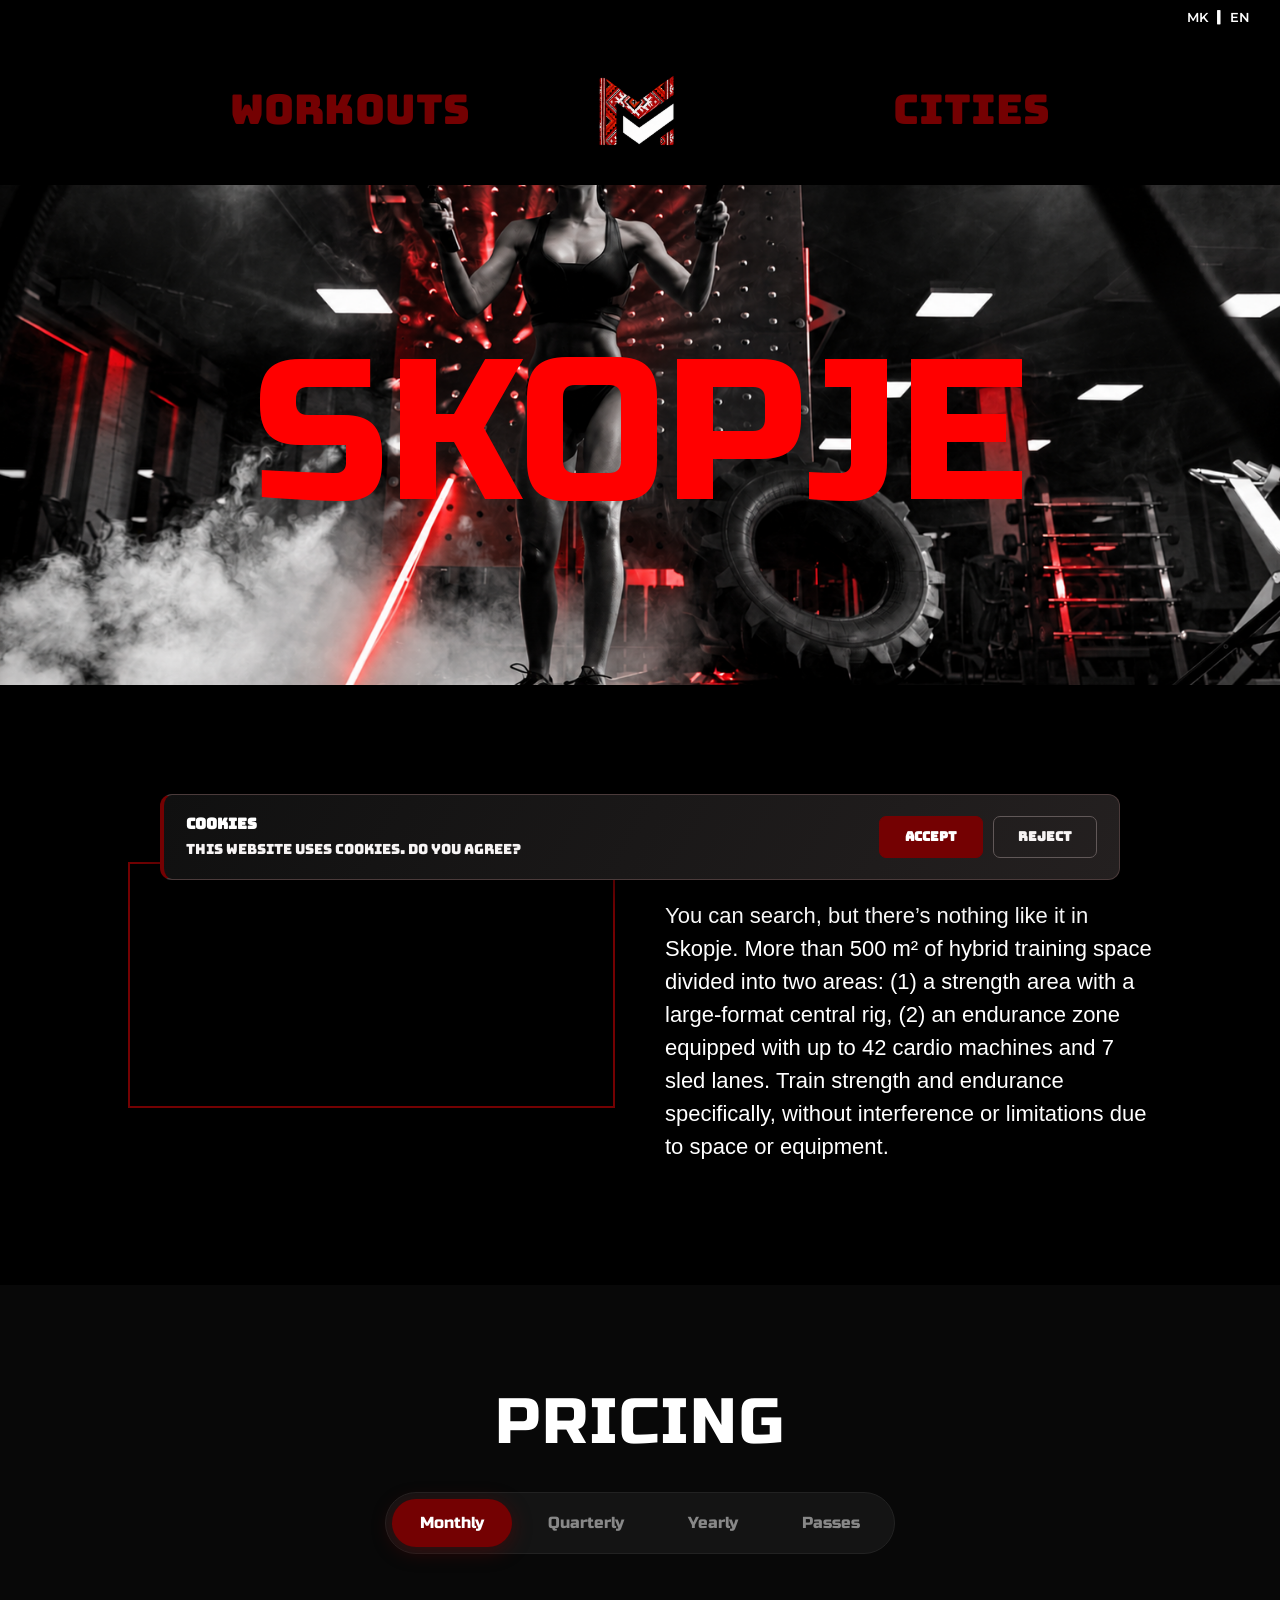
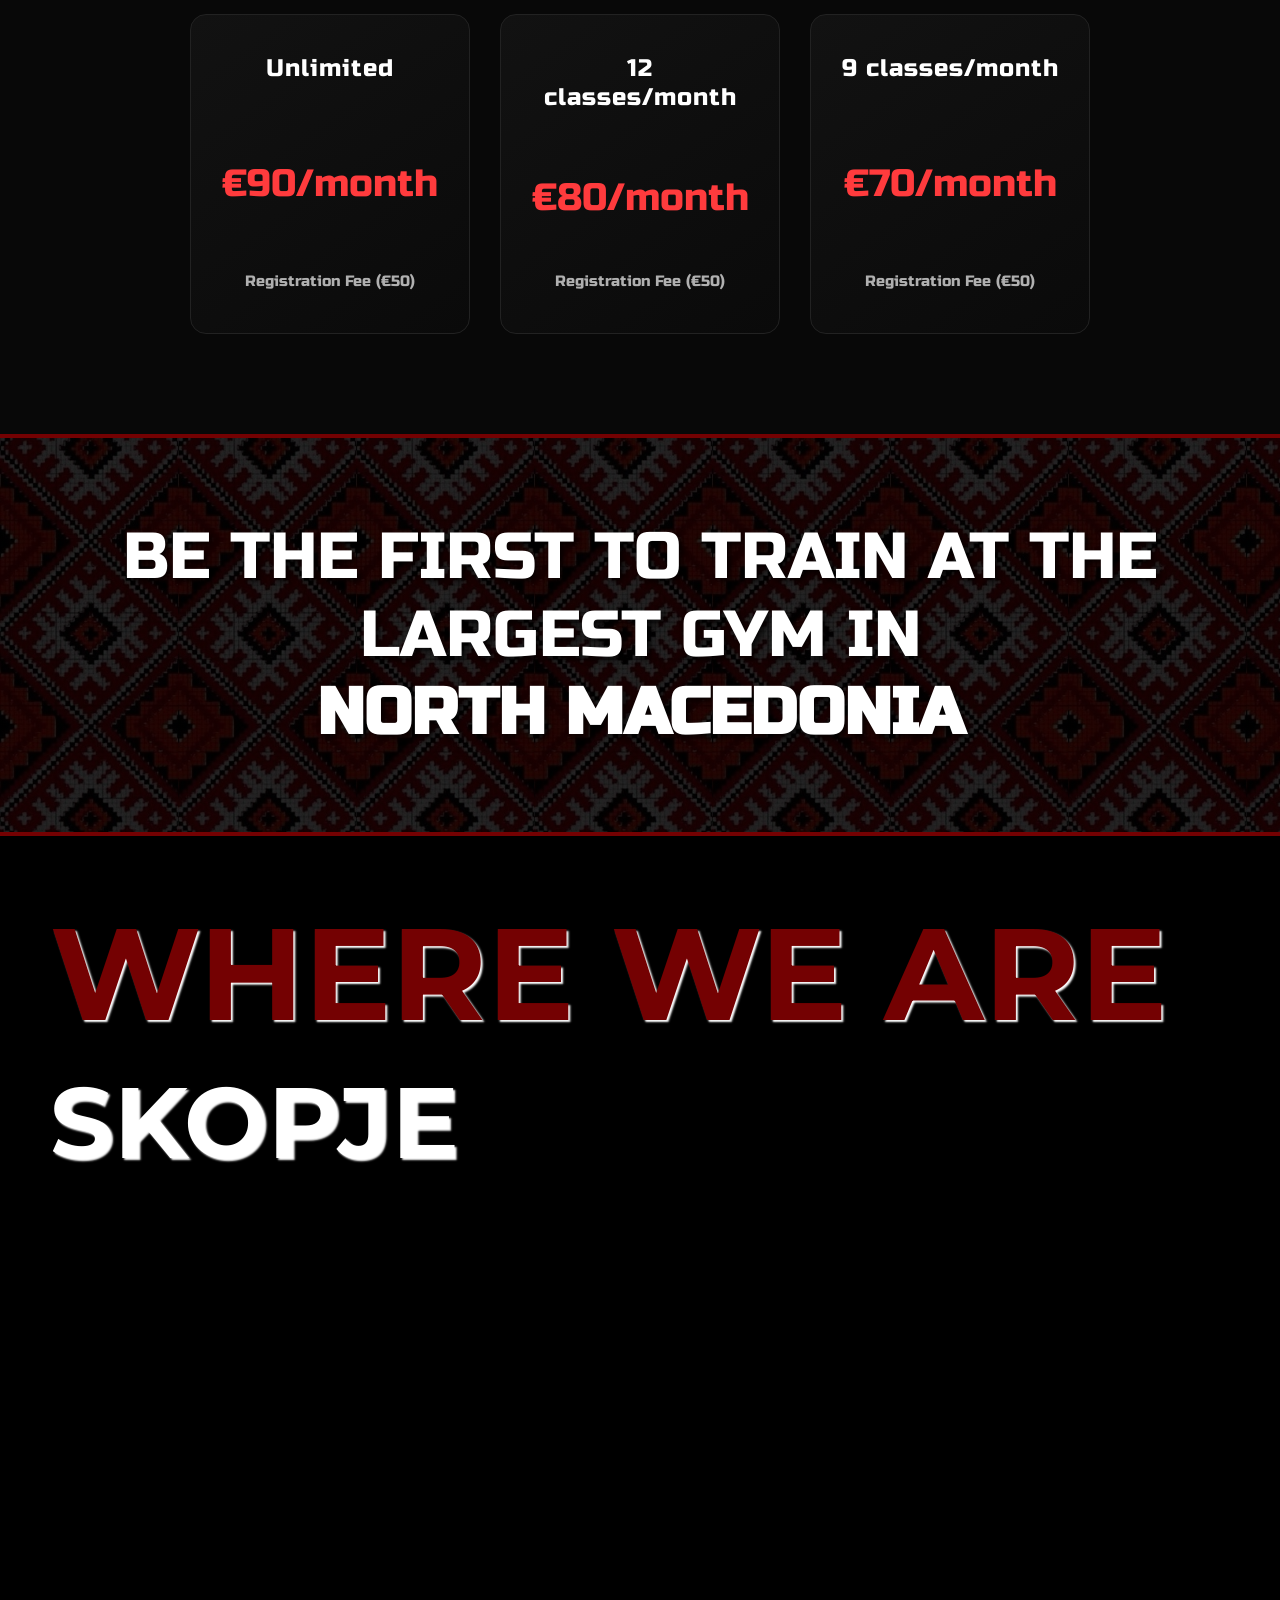
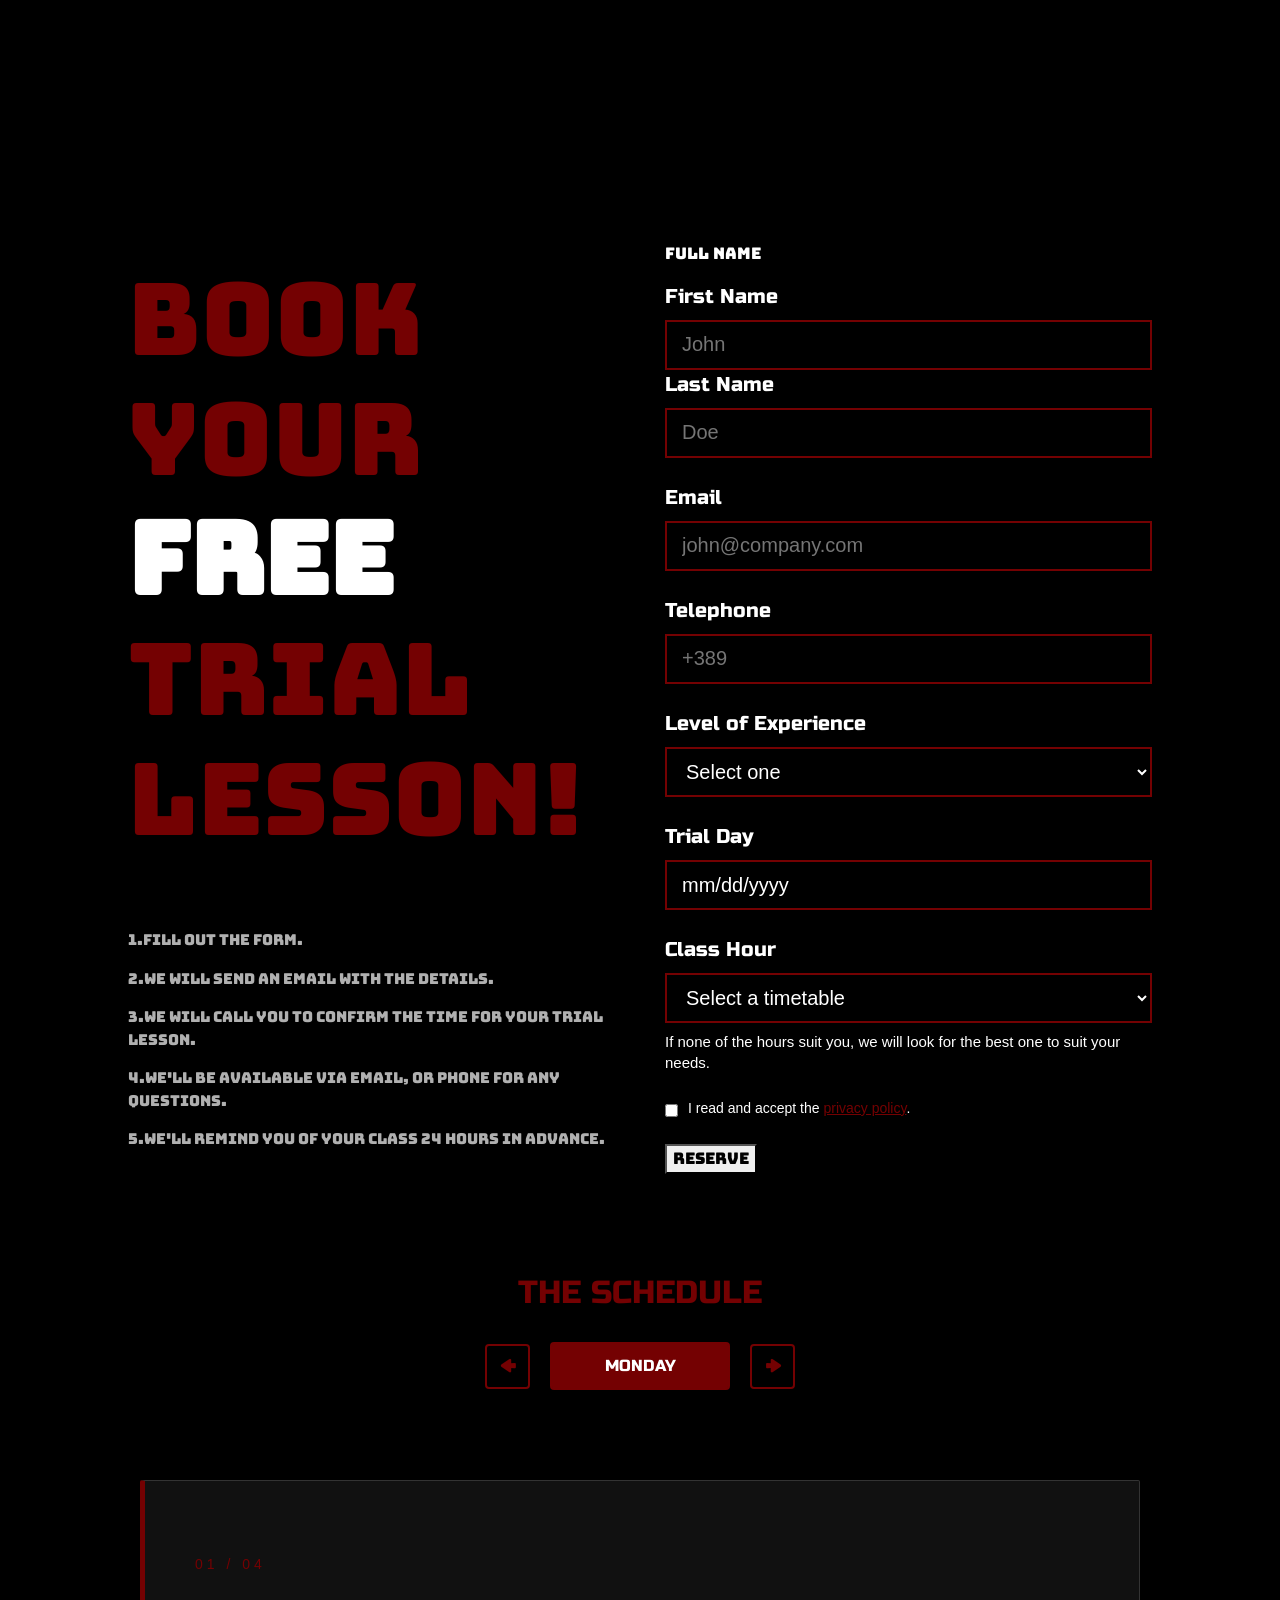
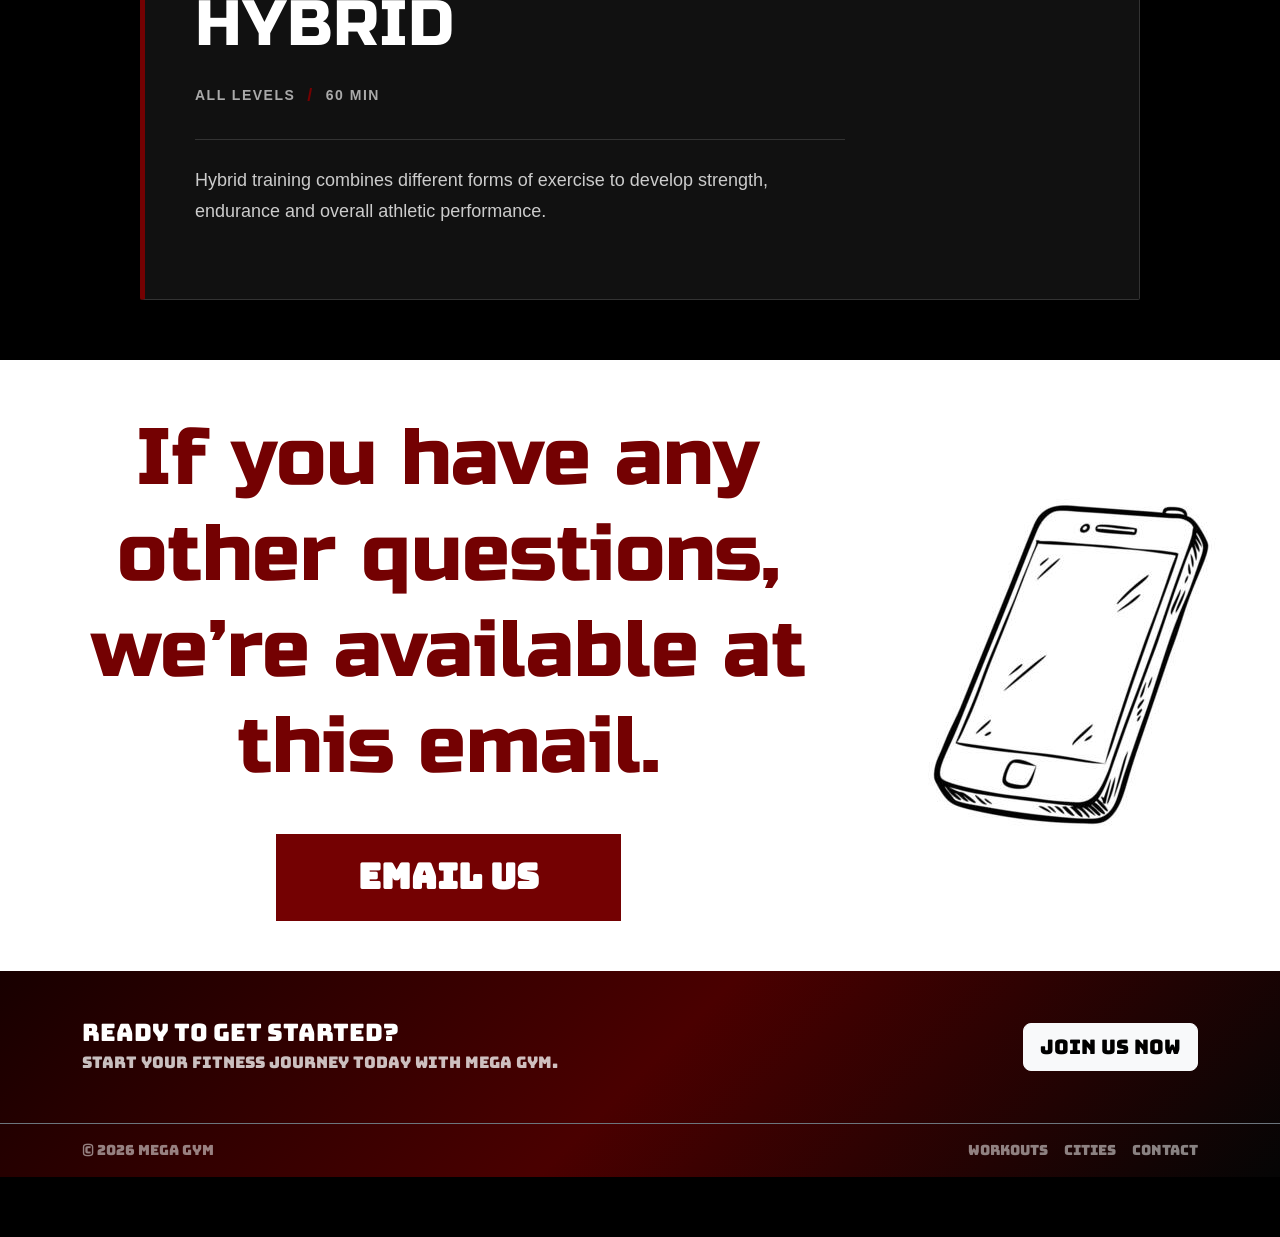
<file: Skopje.html>
<!DOCTYPE html>
<html lang="en" xmlns="http://www.w3.org/1999/html">
<head>
    <meta charset="UTF-8">
    <title>Title</title>
    <link href="https://cdn.jsdelivr.net/npm/bootstrap@5.2.3/dist/css/bootstrap.min.css" rel="stylesheet">
    <link href="https://fonts.googleapis.com/css2?family=Bungee&display=swap" rel="stylesheet">
    <link href="https://fonts.googleapis.com/css2?family=Russo+One&display=swap" rel="stylesheet">
    <link href="https://fonts.googleapis.com/css2?family=Montserrat:wght@400;500;600;700&display=swap" rel="stylesheet">
    <style>
        body {
            margin: 0;
            padding-top: 185px;
            font-family: "Bungee", sans-serif;
        }


        @keyframes pulse {
            50% {
                transform: scale(1.03);
            }
        }

        .popup {
            position: fixed;
            top: 0;
            left: 0;
            width: 100%;
            height: 100%;
            background: rgba(0, 0, 0, 0.8);

            display: flex;
            align-items: center;
            justify-content: center;

            visibility: hidden;
            opacity: 0;
            z-index: 1000;

            transition: 0.4s;
        }

        .popup:target {
            visibility: visible;
            opacity: 1;
        }

        .popup-inner {
            position: relative;

            display: flex;

            width: 70%;
            max-width: 900px;
            height: 500px;

            background: white;

            transform: scale(0.8);
            transition: 0.4s;
        }

        .popup:target .popup-inner {
            transform: scale(1);
        }

        .popup__photo {
            width: 40%;
            overflow: hidden;
        }

        .popup__photo img {
            width: 100%;
            height: 100%;
            object-fit: cover;
        }

        .popup__text {
            width: 60%;
            padding: 50px;

            display: flex;
            flex-direction: column;
            justify-content: center;
        }

        .popup__text span {
            color: #740102;
            font-size: 14px;
            margin-bottom: 15px;
        }

        .popup__text h1 {
            font-size: 32px;
            margin-bottom: 25px;
            color: #111;
        }

        .popup__text p {
            font-size: 12px;
            line-height: 1.7;
            color: #666;
            font-family: Arial, sans-serif;
        }

        .popup__close {
            position: absolute;
            top: -15px;
            right: -15px;

            width: 40px;
            height: 40px;

            background: #740102;
            color: white;

            border-radius: 50%;

            text-decoration: none;
            text-align: center;
            line-height: 40px;

            font-weight: bold;
        }

        .language-bar {
            position: fixed;
            top: 0;
            left: 0;
            z-index: 1100;
            width: 100%;
            height: 35px;
            background: #000;
            display: flex;
            justify-content: flex-end;
            align-items: center;
            padding-right: 30px;
            gap: 8px;
        }

        .language-bar button {
            background: none;
            border: none;
            color: white;
            font-family: 'Montserrat', sans-serif;
            font-size: 13px;
            font-weight: 600;
            cursor: pointer;
            padding: 0;
        }

        .language-bar button:hover {
            color: #740102;
        }

        .language-bar span {
            color: white;
        }

        .navbar {
            position: fixed;
            top: 35px;
            left: 0;
            z-index: 1000;

            width: 100%;
            height: 150px;

            background: black;
            padding: 0;
        }

        .navbar .container-fluid {
            position: relative;
            height: 100%;
            padding: 0;
        }

        .navbar-brand {
            position: absolute;
            left: 50%;
            top: 50%;

            transform: translate(-50%, -50%);
            margin: 0;
            padding: 0;
        }

        .navbar-brand img {
            display: block;
            width: clamp(110px, 10vw, 150px);
        }

        .navbar-collapse {
            width: 100%;
        }

        .navbar-nav {
            position: relative;

            width: 100%;
            height: 100%;

            margin: 0;
            padding: 0;

            list-style: none;
        }

        .navbar-nav .nav-item:first-child {
            position: absolute;
            left: 18%;
            top: 50%;

            transform: translateY(-50%);
            margin: 0;
        }

        .cities-dropdown {
            position: absolute;
            right: 18%;
            top: 50%;

            transform: translateY(-50%);
            margin: 0;
        }

        .nav-link {
            position: relative;
            display: inline-block;

            color: #740102 !important;
            font-size: clamp(30px, 3.2vw, 50px);

            line-height: 1;
            padding: 0 !important;

            text-decoration: none;
        }

        .nav-item > .nav-link::before,
        .nav-item > .nav-link::after {
            content: "";

            position: absolute;
            left: 0;

            width: 100%;
            height: 3px;

            background: #740102;

            transform: scaleX(0);
            transition: transform 0.4s ease-out;
        }

        .nav-item > .nav-link::before {
            top: -5px;
            transform-origin: left;
        }

        .nav-item > .nav-link::after {
            bottom: -5px;
            transform-origin: right;
        }

        .nav-item > .nav-link:hover::before,
        .nav-item > .nav-link:hover::after {
            transform: scaleX(1);
        }

        .custom-menu {
            position: absolute;
            top: 55px;
            right: 0;

            margin: 0;
            padding: 0;

            list-style: none;
            text-align: right;
            white-space: nowrap;

            opacity: 0;
            visibility: hidden;

            transform: translateY(-10px);

            transition:
                    opacity 0.35s ease,
                    transform 0.35s ease;
        }

        .cities-dropdown:hover .custom-menu {
            opacity: 1;
            visibility: visible;
            transform: translateY(0);
        }

        .custom-menu a {
            position: relative;
            display: inline-block;

            padding: 4px 0;

            color: #740102;
            font-size: clamp(20px, 2vw, 30px);

            text-decoration: none;
        }

        .custom-menu a::after {
            content: "";

            position: absolute;
            left: 0;
            bottom: -2px;

            width: 100%;
            height: 2px;

            background: #740102;

            transform: scaleX(0);
            transform-origin: right;

            transition: transform 0.4s ease-out;
        }

        .custom-menu a:hover::after {
            transform: scaleX(1);
        }

        .navbar::after {
            content: "";

            position: absolute;
            top: 150px;
            left: 0;

            width: 100%;
            height: 0;

            background: black;

            transition: height 0.35s ease;

            z-index: -1;
        }

        .navbar:has(.cities-dropdown:hover)::after {
            height: 230px;
        }

        .navbar-toggler {
            position: absolute;
            right: 20px;
            top: 50%;

            transform: translateY(-50%);

            border: none;
            padding: 5px;
        }

        .navbar-toggler:focus {
            box-shadow: none;
        }

        .navbar-toggler-icon {
            filter:
                    brightness(0)
                    saturate(100%)
                    invert(10%)
                    sepia(90%)
                    saturate(4000%)
                    hue-rotate(350deg)
                    brightness(60%);
        }

        @media (max-width: 991.98px) {
            body { padding-top: 145px; }
            .navbar {
                height: 110px;
            }

            .navbar-brand img {
                width: 100px;
            }

            .navbar-collapse {
                position: absolute;

                top: 110px;
                left: 0;

                width: 100%;
                height: auto;

                background: black;
            }

            .navbar-nav {
                display: flex;
                flex-direction: column;
                align-items: center;

                height: auto;
                padding: 20px 0;

                gap: 10px;
            }

            .navbar-nav .nav-item:first-child,
            .cities-dropdown {
                position: static;

                transform: none;
                margin: 0;
            }

            .nav-link {
                font-size: 30px;
            }

            .custom-menu {
                position: static;

                margin-top: 10px;

                text-align: center;
            }

            .navbar::after {
                display: none;
            }
        }

        .city-part {
            position: relative;
            width: 100%;
            height: 500px;
        }

        .city-part img {
            width: 100%;
            height: 100%;
            object-fit: cover;
        }

        .city-name {
            position: absolute;
            top: 50%;
            left: 50%;
            transform: translate(-50%, -50%);
            color: red;
            font-size: 200px;
            font-family: "Russo One", sans-serif;
            text-align: center;

        }

        .pricing {
            width: 100%;
            margin: 0 auto;
            padding: 100px 20px;
            background-color: #080808;
            text-align: center;
            font-family: "Russo One", sans-serif;
        }

        .pricing h2 {
            font-size: 64px;
            color: #ffffff;
            margin-bottom: 30px;
            letter-spacing: 2px;
        }

        .pricing-tabs {
            display: inline-flex;
            background: #141414;
            padding: 6px;
            border-radius: 50px;
            gap: 8px;
            margin-bottom: 60px;
            border: 1px solid #222;
        }

        .tab {
            background: transparent;
            border: none;
            padding: 12px 28px;
            cursor: pointer;
            color: #888;
            font-size: 16px;
            font-family: inherit;
            border-radius: 40px;
            transition: all 0.3s ease;
        }

        .tab:hover {
            color: #ffffff;
        }

        .tab.active {
            background: #740102;
            color: #ffffff;
            box-shadow: 0 4px 20px rgba(116, 1, 2, 0.4);
        }

        /* Card Grid */
        .pricing-cards {
            display: flex;
            justify-content: center;
            gap: 30px;
            flex-wrap: wrap;
            max-width: 1200px;
            margin: 0 auto;
        }


        .price-card {
            background: linear-gradient(145deg, #121212, #0a0a0a);
            padding: 40px 30px;
            min-height: 320px;
            display: flex;
            flex-direction: column;
            justify-content: space-between;
            text-align: center;
            border: 1px solid #222;
            width: 280px;
            border-radius: 16px;
            transition: transform 0.3s ease, border-color 0.3s ease, box-shadow 0.3s ease;
        }

        .price-card:hover {
            transform: translateY(-8px);
            border-color: #740102;
            box-shadow: 0 12px 40px rgba(116, 1, 2, 0.2);
        }

        .price-card h3 {
            font-size: 24px;
            margin: 0 0 15px 0;
            color: #ffffff;
            letter-spacing: 1px;
        }

        .price {
            font-size: 38px;
            margin: 15px 0;
            color: #ff3b3d;
        }

        .info {
            font-size: 15px;
            margin: 0;
            color: #b0b0b0;
            line-height: 1.5;
            font-weight: normal;
        }
        .map-container {
            background-color: black;
            width: 100%;
            margin: 0 auto;
            padding: 60px 0;
        }

        .map-container h1 {
            color: #740102;
            margin: 0 0 10px 50px;
            font-weight: bold;
            font-family: "Montserrat", sans-serif;
            text-shadow: 2px 2px 2px white;
        }
        .map-container iframe {
            display: block;
            width: 60%;
            height: 550px;
            border: 0;
            margin: 0 auto;
        }
        #where {
            font-size: 130px;
        }
        #grad {
            font-size: 100px;
            color: white;
            text-transform: uppercase;
            font-family: "Montserrat", sans-serif;

        }
        #grad:hover {
            color: #740102;
        }

        .booking{
            width: 100%;
            min-height: 700px;
            display: grid;
            grid-template-columns: 1fr 1fr;
            background: black;
            color: white;
            padding: 40px 10%;
            gap: 50px;
        }
        .info {
            display: flex;
            flex-direction: column;
            justify-content: center;
        }

        .info h1 {
            font-size: 100px;
            color: #740102;
            margin-bottom: 70px;
            margin-top: 10px;
        }

        .steps {
            max-width: 600px;
        }

        .booking-steps p {
            font-size: 60px;
            margin-bottom: 25px;
            color: white;
        }

        .booking-steps {
            color: white;
            font-size: 20px;
            margin-right: 8px;
        }
        .form-container {
            display: flex;
            align-items: center;
        }

        .form {
            width: 100%;
            max-width: 600px;
        }

        .form-group {
            margin-bottom: 25px;
        }

        .form-group label {
            display: block;
            font-family: "Russo One", sans-serif;
            font-size: 20px;
            margin-bottom: 8px;
            color: white;
        }

        .form-group input,
        .form-group select {
            width: 100%;
            height: 50px;
            padding: 10px 15px;
            background: transparent;
            border: 2px solid #740102;
            color: white;
            font-family: Arial, sans-serif;
            font-size: 20px;
        }

        .form-group input:focus,
        .form-group select:focus {
            border-color: white;
        }

        .form-group select option {
            color: black;
        }

        .form-group small {
            display: block;
            margin-top: 8px;
            font-family: Arial, sans-serif;
            font-size: 15px;
            color: white;
            line-height: 1.4;
        }

        .privacy-check {
            display: flex;
            gap: 10px;
            margin: 25px 0;
        }

        .privacy-check input {
            margin-top: 4px;
        }

        .privacy-check label {
            font-family: Arial, sans-serif;
            font-size: 14px;
        }

        .privacy-check a {
            color: #740102;
        }

        .booking-form button {
            width: 100%;
            height: 60px;
            border: 2px solid #740102;
            background: #740102;
            color: white;
            font-family: "Russo One", sans-serif;
            font-size: 22px;
        }

        .booking-form button:hover {
            background: transparent;
            color: #740102;
        }
        #free {
            color: red;
        }

        .workouts-section {
            background: black;
            color: white;
            padding: 60px 0;
            overflow: hidden;
        }

        .workouts-section h2 {
            font-family: "Russo One", sans-serif;
            color: #740102;
            text-align: center;
            margin-bottom: 30px;
        }
        .schedule-nav {
            display: flex;
            align-items: center;
            justify-content: center;
            gap: 20px;
            margin-bottom: 30px;
            position: relative;
        }
        .days-container {
            display: flex;
            gap: 15px;
        }
        .days-viewport {
            width: 180px;
            overflow: hidden;
            text-align: center;
        }

        .days-track {
            display: flex;
            transition: transform 0.5s ease;
        }

        .day-tab {
            font-family: "Russo One", sans-serif;
            color: white;
            background: #111;
            border: 2px solid #740102;
            padding: 10px 20px;
            font-size: 16px;
            border-radius: 4px;
            cursor: pointer;
            flex: 0 0 100%;
            box-sizing: border-box;
            text-align: center;
        }

        .day-tab.active {
            background-color: #740102;
        }
        .day-tab:hover {
            color: white;
            border-color: #740102;
        }
        .workout-slider {
            width: 1000px;
            max-width: 90%;
            margin: 0 auto;
            box-sizing: border-box;
        }

        .slider-viewport {
            width: 100%;
            overflow: hidden;
        }

        .workout-track {
            display: flex;
            gap: 30px;
            transition: transform 0.5s ease;
        }
        .workout-card {
            flex: 0 0 100%;
            min-height: 420px;
            padding: 45px 50px;
            background: #111;
            border: 1px solid #333;
            border-left: 5px solid #740102;
            box-sizing: border-box;
            border-radius: 2px;

            display: flex;
            flex-direction: column;
            justify-content: center;

            transition: border-color 0.3s ease, transform 0.3s ease;
        }

        .workout-card:hover {
            border-color: #740102;
        }

        .workout-number {
            font-family: Arial, sans-serif;
            font-size: 14px;
            letter-spacing: 4px;
            color: #740102;
            margin-bottom: 18px;
        }

        .workout-card h3 {
            font-family: "Russo One", sans-serif;
            color: white;
            font-size: clamp(42px, 5vw, 70px);
            line-height: 1;
            margin: 0 0 25px;
            letter-spacing: 1px;
        }

        .workout-meta {
            display: flex;
            align-items: center;
            gap: 12px;
            margin-bottom: 30px;
            font-family: Arial, sans-serif;
            font-size: 14px;
            font-weight: bold;
            letter-spacing: 1.5px;
            color: #aaa;
        }

        .workout-meta .separator {
            color: #740102;
            font-size: 18px;
        }

        .workout-card p {
            font-family: Arial, sans-serif;
            font-size: 18px;
            line-height: 1.7;
            color: #ccc;
            margin: 0;
            max-width: 650px;
        }

        .workout-card .workout-description {
            border-top: 1px solid #333;
            padding-top: 25px;
        }
        .slider-arrow {
            width: 45px;
            height: 45px;
            border: 2px solid #740102;
            background: black;
            color: #740102;
            font-size: 22px;
            font-weight: bold;
            cursor: pointer;
            border-radius: 4px;
            display: flex;
            align-items: center;
            justify-content: center;
            transition: all 0.3s ease;
        }

        .slider-arrow:hover {
            background: #740102;
            color: white;
        }
        @keyframes colorCycle {
            0% { color: #740102}
            50% { color: #ffffff }
            100% { color: #740102 }
        }
        @keyframes bounceMovement {
            0%, 100% { transform: translateY(0); }
            50% { transform: translateY(-15px); }
        }

        .train {
            position: relative;
            background-image:
                    linear-gradient(rgba(0, 0, 0, 0.85), rgba(0, 0, 0, 0.85)),
                    url('images/mak_vez.jpg');
            background-size: contain;
            background-repeat: repeat;
            border-top: 4px solid #740102;
            border-bottom: 4px solid #740102;
            text-align: center;
            padding: 80px 20px;
            min-height: 400px;
            box-sizing: border-box;
            display: flex;
            align-items: center;
            justify-content: center;
            overflow: hidden;
        }

        .train h1 {
            font-family: "Russo One", sans-serif;
            color: white;
            font-size: 65px;
            line-height: 1.2;
            max-width: 1200px;
            margin: 0 auto;
            text-shadow: 3px 3px 6px rgba(0, 0, 0, 0.8);
            position: relative;
            z-index: 2;
            animation: bounceMovement 2s ease infinite;
            display: inline-block;
        }

        .train #name {
            display: inline-block;
            animation: colorCycle 2s ease-in-out infinite;
        }

        #name:hover {
            animation: colorCycle 0.5s ease-in-out infinite;
            cursor: pointer;
        }
        .space {
            width: 100%;
            min-height: 600px;
            display: grid;
            grid-template-columns: 1fr 1fr;
            align-items: center;
            background: black;
            color: white;
            padding: 60px 10%;
            box-sizing: border-box;
            gap: 50px;
        }

        .space-text {
            display: flex;
            flex-direction: column;
            gap: 20px;
        }

        .space h1 {
            color: #740102;
            font-family: "Russo One", sans-serif;
            font-size: 60px;
            margin: 0;
        }

        .space p {
            color: white;
            width: 100%;
            font-size: 22px;
            line-height: 1.5;
            font-family: Arial, sans-serif;
            margin: 0;
            text-transform: none;
        }

        .space video {
            width: 100%;
            height: auto;
            border: 2px solid #740102;
        }

        @keyframes bounceMovement {
            0%, 100% { transform: translateY(0); }
            50% { transform: translateY(-15px); }
        }
        #free {
            display: inline-block;
            animation: bounceMovement 1s ease infinite;
            color: white;
        }
        .contact {
            width: 100%;
            min-height: 500px;
            display: grid;
            grid-template-columns: 70% 30%;
            background-color: white;
            text-align: center;
            align-items: center;
            justify-content: center;
        }

        .text {
            background-color: white;
            padding: 50px;
        }

        .text h2 {
            font-size: 80px;
            font-family: "Russo One", sans-serif;
            color: #740102;
            margin: 0 0 40px 0;
        }

        .button {
            display: inline-block;
            background-color: #740102;
            color: white;
            padding: 15px 80px;
            font-size: 35px;
            text-decoration: none;
            font-weight: bold;
            border: 2px solid transparent;
        }

        .button:hover {
            background-color: white;
            color: #740102;
            border: 10px solid #740102;
        }
        .phone {
            background-color: #ddd;

        }
        @keyframes multiAxisMovement {
            0% {
                transform: translateX(-10px) translateY(0px) scale(1) rotate(-10deg);
            }
            50% {
                transform: translateX(10px) translateY(-5px) scale(1.01) rotate(10deg);
            }
            100% {
                transform: translateX(-10px) translateY(0px) scale(1) rotate(-10deg);
            }
        }

        .phone {
            animation: multiAxisMovement 2s ease-in-out infinite;
        }

    </style>
</head>

<body>

<div class="language-bar">
    <button type="button" onclick="changeLanguage('mk')">MK</button>
    <span>|</span>
    <button type="button" onclick="changeLanguage('en')">EN</button>
</div>

<nav class="navbar navbar-expand-lg">

    <div class="container-fluid">
        <a class="navbar-brand" href="index.html">
            <img src="images/logo_top.png" alt="Logo">
        </a>

        <button
                class="navbar-toggler"
                type="button"
                data-bs-toggle="collapse"
                data-bs-target="#navbarMenu"
                aria-controls="navbarMenu"
                aria-expanded="false"
                aria-label="Toggle navigation">
            <span class="navbar-toggler-icon"></span>
        </button>

        <div class="collapse navbar-collapse" id="navbarMenu">
            <ul class="navbar-nav">
                <li class="nav-item">
                    <a class="nav-link" href="workouts.html">Workouts</a>
                </li>

                <li class="nav-item cities-dropdown">
                    <a class="nav-link cities-link" href="#">Cities</a>
                    <ul class="custom-menu">
                        <li>
                            <a href="Skopje.html">Skopje</a>
                        </li>

                        <li>
                            <a href="Ohrid.html">Ohrid</a>
                        </li>

                        <li>
                            <a href="Bitola.html">Bitola</a>
                        </li>

                        <li>
                            <a href="Tetovo.html">Tetovo</a>
                        </li>

                    </ul>
                </li>

            </ul>
        </div>
    </div>

</nav>

<section class="city-part">
    <img src="images/skopje_imag.png" alt="SkopjeOK">
    <div class="city-name">SKOPJE</div>

</section>
<section class="space">
    <video src="images/gym2.mp4" autoplay muted loop></video>
    <div class="space-text">
        <h1>THE SPACE</h1>
        <p>
            You can search, but there’s nothing like it in Skopje.
            More than 500 m² of hybrid training space divided into two areas:
            (1) a strength area with a large-format central rig,
            (2) an endurance zone equipped with up to 42 cardio machines and 7 sled lanes.
            Train strength and endurance specifically, without interference or limitations due to space or equipment.
        </p>
    </div>
</section>

<section class="pricing">

    <h2>PRICING</h2>
    <div class="pricing-tabs">
        <button class="tab active" data-plan="monthly">Monthly</button>
        <button class="tab" data-plan="quarterly">Quarterly</button>
        <button class="tab" data-plan="yearly">Yearly</button>
        <button class="tab" data-plan="passes">Passes</button>
    </div>
    <div class="pricing-cards" id="pricing-cards">
    </div>
</section>

<div class="train">
    <h1>BE THE FIRST TO TRAIN AT THE LARGEST GYM IN <strong id="name">NORTH MACEDONIA</strong></h1>
</div>
<div class="map-container">
    <h1 id="where">WHERE WE ARE</h1>
    <h1 id="grad">skopje</h1>
    <iframe src="https://www.google.com/maps/embed?pb=!1m18!1m12!1m3!1d100194.00366203533!2d21.342317804539597!3d41.999188239056934!2m3!1f0!2f0!3f0!3m2!1i1024!2i768!4f13.1!3m3!1m2!1s0x135415a58c9aa2a5%3A0xb2ed88c260872020!2sSkopje!5e1!3m2!1sen!2smk!4v1787139034648!5m2!1sen!2smk" width="600" height="450" style="border:0;" allowfullscreen="" loading="lazy" referrerpolicy="strict-origin-when-cross-origin"></iframe>
</div>

<section class="booking" id="booking">
    <div class="info">
        <h1 id="title">BOOK YOUR <strong id="free">FREE</strong> TRIAL LESSON! </h1>
        <div class="steps">
            <p>1.Fill out the form.</p>
            <p>2.We will send an email with the details.</p>
            <p>3.We will call you to confirm the time for your trial lesson.</p>
            <p>4.We'll be available via email, or phone for any questions.</p>
            <p>5.We'll remind you of your class 24 hours in advance.</p>
        </div>

    </div>

    <div class="form-container">

        <form class="form">
            <div class="form-group">
                <p>Full Name</p>
                <label for="first-name">First Name</label>
                <input
                        type="text"
                        id="first-name"
                        name="first-name"
                        placeholder="John"
                        required>
                <label for="last-name">Last Name</label>
                <input
                        type="text"
                        id="last-name"
                        name="first-name"
                        placeholder="Doe"
                        required>
            </div>

            <div class="form-group">
                <label for="email">Email</label>

                <input
                        type="email"
                        id="email"
                        name="email"
                        placeholder="john@company.com"
                        required>
            </div>

            <div class="form-group">
                <label for="telephone">Telephone</label>

                <input
                        type="tel"
                        id="telephone"
                        name="telephone"
                        placeholder="+389"
                        required>
            </div>

            <div class="form-group">
                <label for="experience">Level of Experience</label>

                <select id="experience" name="experience" required>
                    <option value="">Select one</option>
                    <option value="without-experience">
                        Without experience
                    </option>
                    <option value="a little experience">
                        Have done CrossFit a couple of times
                    </option>
                    <option value="3-months">
                        Have months of experience doing Crossfit
                    </option>
                </select>
            </div>

            <div class="form-group">
                <label for="trial-date">Trial Day </label>

                <input
                        type="date"
                        id="trial-date"
                        name="trial-date"
                        required>
            </div>

            <div class="form-group">
                <label for="class-hour">Class Hour </label>
                <select id="class-hour" name="class-hour" required>
                    <option value="">Select a timetable</option>
                    <option value="10:00">10:00 AM</option>
                    <option value="14:15">2:15 PM</option>
                    <option value="17:15">5:15 PM</option>
                    <option value="18:15">6:15 PM</option>
                    <option value="19:15">7:15 PM</option>
                </select>
                <small>If none of the hours suit you, we will look for the best one to suit your needs.</small>
            </div>

            <div class="privacy-check">
                <input
                        type="checkbox"
                        id="privacy"
                        name="privacy"
                        required>
                <label for="privacy">I read and accept the <a href="#" target="_blank">privacy policy</a>.</label>
            </div>

            <button type="submit">RESERVE</button>

        </form>

    </div>

</section>
<section class="workouts-section">
    <h2>THE SCHEDULE</h2>
    <div class="schedule-nav">
        <button class="slider-arrow prev" onclick="previousWorkout()"> ← </button>

        <div class="days-viewport">
            <div class="days-track">
                <span class="day-tab active" onclick="showWorkout(0)">MONDAY</span>
                <span class="day-tab" onclick="showWorkout(1)">TUESDAY</span>
                <span class="day-tab" onclick="showWorkout(2)">WEDNESDAY</span>
                <span class="day-tab" onclick="showWorkout(3)">THURSDAY</span>
                <span class="day-tab" onclick="showWorkout(4)">FRIDAY</span>
            </div>
        </div>

        <button class="slider-arrow next" onclick="nextWorkout()"> → </button>
    </div>
    <section class="workouts-section">
        <div class="workout-slider">

            <div class="slider-viewport">

                <div class="workout-track">

                    <div class="workout-card active">

                        <div class="workout-number">01 / 04</div>

                        <h3>HYBRID</h3>

                        <div class="workout-meta">
                            <span>ALL LEVELS</span>
                            <span class="separator">/</span>
                            <span>60 MIN</span>
                        </div>

                        <p class="workout-description">
                            Hybrid training combines different forms of exercise
                            to develop strength, endurance and overall athletic performance.
                        </p>

                    </div>


                    <div class="workout-card">

                        <div class="workout-number">02 / 04</div>

                        <h3>RUNNING</h3>

                        <div class="workout-meta">
                            <span>ALL LEVELS</span>
                            <span class="separator">/</span>
                            <span>60 MIN</span>
                        </div>

                        <p class="workout-description">
                            Running sessions focus on endurance, speed and improving
                            your overall cardiovascular fitness.
                        </p>

                    </div>


                    <div class="workout-card">

                        <div class="workout-number">03 / 04</div>

                        <h3>CROSSFIT</h3>

                        <div class="workout-meta">
                            <span>ADVANCED</span>
                            <span class="separator">/</span>
                            <span>60 MIN</span>
                        </div>

                        <p class="workout-description">
                            A mix of gymnastics, weightlifting and metabolic work.
                            Perfect if you're looking for total performance and explosive strength.
                        </p>

                    </div>


                    <div class="workout-card">

                        <div class="workout-number">04 / 04</div>

                        <h3>BARBELL</h3>

                        <div class="workout-meta">
                            <span>ADVANCED</span>
                            <span class="separator">/</span>
                            <span>60 MIN</span>
                        </div>

                        <p class="workout-description">
                            A technical class focused on improving strength and power
                            with the Olympic barbell. We train the Snatch and key lifts
                            like Squats, Deadlift and Press.
                        </p>

                    </div>

                </div>

            </div>

        </div>

    </section>
    <div class="contact">
        <div class="text">
            <h2>If you have any other questions, we’re available at this email.</h2>
            <a href="mailto:info@example.com" class="button">EMAIL US</a>
        </div>
        <img src="images/phone3.jpg" class="phone">
    </div>



    <footer class="mt-auto text-white"
            style="background: linear-gradient(135deg, #180000 0%, #4a0000 50%, #050505 100%);">

        <div class="py-5">
            <div class="container d-flex flex-wrap justify-content-between align-items-center gap-3">

                <div>
                    <h4 class="mb-1">Ready to get started?</h4>
                    <p class="mb-0 opacity-75">
                        Start your fitness journey today with Mega Gym.
                    </p>
                </div>

                <a href="#booking" class="btn btn-light btn-lg flex-shrink-0">
                    Join us now
                </a>

            </div>
        </div>

        <div class="py-3 border-top border-secondary">
            <div class="container d-flex justify-content-between small text-white-50">

                <span>&copy; 2026 Mega Gym</span>

                <div class="d-flex gap-3">
                    <a class="text-white-50 text-decoration-none" href="">Workouts</a>
                    <a class="text-white-50 text-decoration-none" href="">Cities</a>
                    <a class="text-white-50 text-decoration-none" href="">Contact</a>

                </div>

            </div>
        </div>

    </footer>

    <script>
        const video = document.getElementById("gymVideo");
        video.playbackRate = 2.5;
    </script>
    <script>
        let currentWorkout = 0;

        const workoutCards = document.querySelectorAll(".workout-card");
        const workoutTrack = document.querySelector(".workout-track");
        const dayTabs = document.querySelectorAll(".day-tab");
        const daysTrack = document.querySelector(".days-track");

        function showWorkout(index) {
            if (index < 0) {
                index = workoutCards.length - 1;
            }
            if (index >= workoutCards.length) {
                index = 0;
            }
            currentWorkout = index;

            const cardWidth = workoutCards[0].offsetWidth + 30; // 30 matches the gap
            workoutTrack.style.transform = `translateX(-${currentWorkout * cardWidth}px)`;

            const dayWidth = dayTabs[0].offsetWidth;
            daysTrack.style.transform = `translateX(-${currentWorkout * dayWidth}px)`;

            dayTabs.forEach((tab, i) => {
                if (i === currentWorkout) {
                    tab.classList.add("active");
                } else {
                    tab.classList.remove("active");
                }
            });
        }

        function nextWorkout() {
            showWorkout(currentWorkout + 1);
        }

        function previousWorkout() {
            showWorkout(currentWorkout - 1);
        }

        workoutCards.forEach((card, index) => {
            card.addEventListener("click", function() {
                if (index !== currentWorkout) {
                    showWorkout(index);
                }
            });
        });
    </script>

    <script>
        const pricing = {

            monthly: [
                {
                    name: "Unlimited",
                    price: "€90/month",
                    info: "Registration Fee (€50)"
                },

                {
                    name: "12 classes/month",
                    price: "€80/month",
                    info: "Registration Fee (€50)"
                },

                {
                    name: "9 classes/month",
                    price: "€70/month",
                    info: "Registration Fee (€50)"
                }
            ],
            quarterly: [
                {
                    name: "Unlimited",
                    price: "€80/month",
                    info: "Without Registration"
                },

                {
                    name: "15 classes/month",
                    price: "€70/month",
                    info: "Without Registration"
                }
            ],
            yearly: [
                {
                    name: "Unlimited",
                    price: "€75/month",
                    info: "Without Registration"
                }
            ],
            passes: [
                {
                    name: "1st Session",
                    price: "€15",
                    info: ""
                },

                {
                    name: "5 Sessions",
                    price: "€45",
                    info: ""
                },

                {
                    name: "10 Sessions",
                    price: "€85",
                    info: ""
                }

            ]

        };


        const tabs = document.querySelectorAll(".tab");
        const pricingCards = document.getElementById("pricing-cards");


        function showPrices(plan) {

            pricingCards.innerHTML = "";

            pricing[plan].forEach(item => {

                const card = document.createElement("div");

                card.classList.add("price-card");

                card.innerHTML = `
      <h3>${item.name}</h3>

      <p class="price">${item.price}</p>

      <p class="info">${item.info}</p>
    `;

                pricingCards.appendChild(card);

            });

        }


        tabs.forEach(tab => {

            tab.addEventListener("click", () => {

                tabs.forEach(t => {
                    t.classList.remove("active");
                });

                tab.classList.add("active");

                const plan = tab.dataset.plan;

                showPrices(plan);

            });

        });


        showPrices("monthly");
    </script>
</section>
<script>
    const pageTranslations = {
        "Workouts":"Тренинзи", "Cities":"Градови", "Skopje":"Скопје", "Ohrid":"Охрид", "Bitola":"Битола", "Tetovo":"Тетово", "SKOPJE":"СКОПЈЕ", "skopje":"Скопје",
        "THE SPACE":"ПРОСТОРОТ", "You can search, but there’s nothing like it in Skopje. More than 500 m² of hybrid training space divided into two areas: (1) a strength area with a large-format central rig, (2) an endurance zone equipped with up to 42 cardio machines and 7 sled lanes. Train strength and endurance specifically, without interference or limitations due to space or equipment.":"Може да барате, но вакво нешто нема на друго место во Скопје. Повеќе од 500 м² простор за хибриден тренинг, поделен на две зони: (1) зона за сила со голема централна конструкција, (2) зона за издржливост со до 42 кардио-справи и 7 патеки за санки. Тренирајте сила и издржливост целно, без ограничувања поради просторот или опремата.",
        "PRICING":"ЦЕНИ", "Monthly":"Месечно", "Quarterly":"На три месеци", "Yearly":"Годишно", "Passes":"Пакети", "Unlimited":"Неограничено", "12 classes/month":"12 тренинзи месечно", "9 classes/month":"9 тренинзи месечно", "15 classes/month":"15 тренинзи месечно", "1st Session":"Прв тренинг", "5 Sessions":"5 тренинзи", "10 Sessions":"10 тренинзи", "Registration Fee (€50)":"Уписнина (€50)", "Without Registration":"Без уписнина",
        "BE THE FIRST TO TRAIN AT THE LARGEST GYM IN":"БИДЕТЕ МЕЃУ ПРВИТЕ ШТО ЌЕ ТРЕНИРААТ ВО НАЈГОЛЕМАТА ТЕРЕТАНА ВО", "NORTH MACEDONIA":"СЕВЕРНА МАКЕДОНИЈА", "WHERE WE ARE":"КАДЕ СЕ НАОЃАМЕ", "BOOK YOUR":"РЕЗЕРВИРАЈТЕ ГО ВАШИОТ", "FREE":"БЕСПЛАТЕН", "TRIAL LESSON!":"ПРОБЕН ТРЕНИНГ!",
        "1.Fill out the form.":"1. Пополнете го формуларот.", "2.We will send an email with the details.":"2. Ќе ви испратиме е-пошта со деталите.", "3.We will call you to confirm the time for your trial lesson.":"3. Ќе ви се јавиме за да го потврдиме времето за пробниот тренинг.", "4.We'll be available via email, or phone for any questions.":"4. За прашања, достапни сме преку е-пошта или телефон.", "5.We'll remind you of your class 24 hours in advance.":"5. Ќе ве потсетиме за тренингот 24 часа однапред.",
        "Full Name":"Име и презиме", "First Name":"Име", "Last Name":"Презиме", "Email":"Е-пошта", "Telephone":"Телефон", "Level of Experience":"Ниво на искуство", "Select one":"Изберете", "Without experience":"Без искуство", "Have done CrossFit a couple of times":"Сум вежбал/а CrossFit неколку пати", "Have months of experience doing Crossfit":"Имам неколку месеци искуство со CrossFit", "Trial Day":"Ден за пробен тренинг", "Class Hour":"Време на тренинг", "Select a timetable":"Изберете термин", "10:00 AM":"10:00", "2:15 PM":"14:15", "5:15 PM":"17:15", "6:15 PM":"18:15", "7:15 PM":"19:15", "If none of the hours suit you, we will look for the best one to suit your needs.":"Ако ниту еден термин не ви одговара, ќе го најдеме најсоодветниот за вас.", "I read and accept the":"Прочитав и се согласувам со", "privacy policy":"политиката за приватност", "RESERVE":"РЕЗЕРВИРАЈ",
        "THE SCHEDULE":"РАСПОРЕД НА ТРЕНИНЗИ", "MONDAY":"ПОНЕДЕЛНИК", "TUESDAY":"ВТОРНИК", "WEDNESDAY":"СРЕДА", "THURSDAY":"ЧЕТВРТОК", "FRIDAY":"ПЕТОК", "ALL LEVELS":"ЗА СИТЕ НИВОА", "ADVANCED":"НАПРЕДНО НИВО", "60 MIN":"60 МИН",
        "Hybrid training combines different forms of exercise to develop strength, endurance and overall athletic performance.":"Хибридниот тренинг комбинира различни видови вежби за развој на силата, издржливоста и севкупните спортски перформанси.", "Running sessions focus on endurance, speed and improving your overall cardiovascular fitness.":"Тренинзите по трчање се фокусираат на издржливоста, брзината и подобрувањето на кардиоваскуларната кондиција.", "A mix of gymnastics, weightlifting and metabolic work. Perfect if you're looking for total performance and explosive strength.":"Комбинација од гимнастика, кревање тегови и метаболички вежби. Одличен избор за севкупни перформанси и експлозивна сила.", "A technical class focused on improving strength and power with the Olympic barbell. We train the Snatch and key lifts like Squats, Deadlift and Press.":"Технички тренинг за подобрување на силата и моќта со олимписка шипка. Вежбаме исфрлање и основни движења како чучњеви, мртво кревање и потисок.",
        "If you have any other questions, we’re available at this email.":"Ако имате дополнителни прашања, пишете ни на оваа е-пошта.", "EMAIL US":"ИСПРАТЕТЕ НИ Е-ПОШТА", "Ready to get started?":"Подготвени сте да започнете?", "Start your fitness journey today with Mega Gym.":"Започнете го вашето фитнес-патување денес со Mega Gym.", "Join us now":"Придружете ни се", "Contact":"Контакт", "Title":"Скопје"
    };


    const originalText = new WeakMap();
    let pageLanguage = 'en';

    function changeLanguage(language) {
        if (!['en', 'mk'].includes(language)) return;

        pageLanguage = language;
        document.documentElement.lang = language;

        const walker = document.createTreeWalker(
            document.body,
            NodeFilter.SHOW_TEXT
        );

        let node;

        while (node = walker.nextNode()) {
            if (['SCRIPT', 'STYLE'].includes(node.parentElement?.tagName)) continue;

            if (!originalText.has(node))
                originalText.set(node, node.nodeValue);

            const original = originalText.get(node);
            const text = original.trim().replace(/\s+/g, ' ');

            node.nodeValue = language === 'mk'
                ? original.replace(original.trim(), pageTranslations[text] || original.trim())
                : original;
        }

        document.querySelectorAll('[placeholder], img[alt]').forEach(element => {
            const attr = element.hasAttribute('placeholder') ? 'placeholder' : 'alt';
            const key = attr === 'placeholder' ? 'originalPlaceholder' : 'originalAlt';

            if (!element.dataset[key])
                element.dataset[key] = element[attr];

            const original = element.dataset[key];

            element[attr] = language === 'mk'
                ? ({ John: 'Јован', Doe: 'Петров' }[original] || pageTranslations[original] || original)
                : original;
        });

        document.querySelectorAll('.language-bar button').forEach(button => {
            button.setAttribute(
                'aria-pressed',
                String(button.textContent.trim().toLowerCase() === language)
            );
        });

        document.title = language === 'mk'
            ? 'Скопје | Mega Gym'
            : 'Skopje | Mega Gym';
    }

    document.addEventListener('DOMContentLoaded', () => {
        changeLanguage('en');

        const cards = document.getElementById('pricing-cards');

        if (cards) {
            new MutationObserver(() => changeLanguage(pageLanguage))
                .observe(cards, { childList: true, subtree: true });
        }
    });


</script>
<script src="language-preference.js"></script>
</body>
</html>
</file>
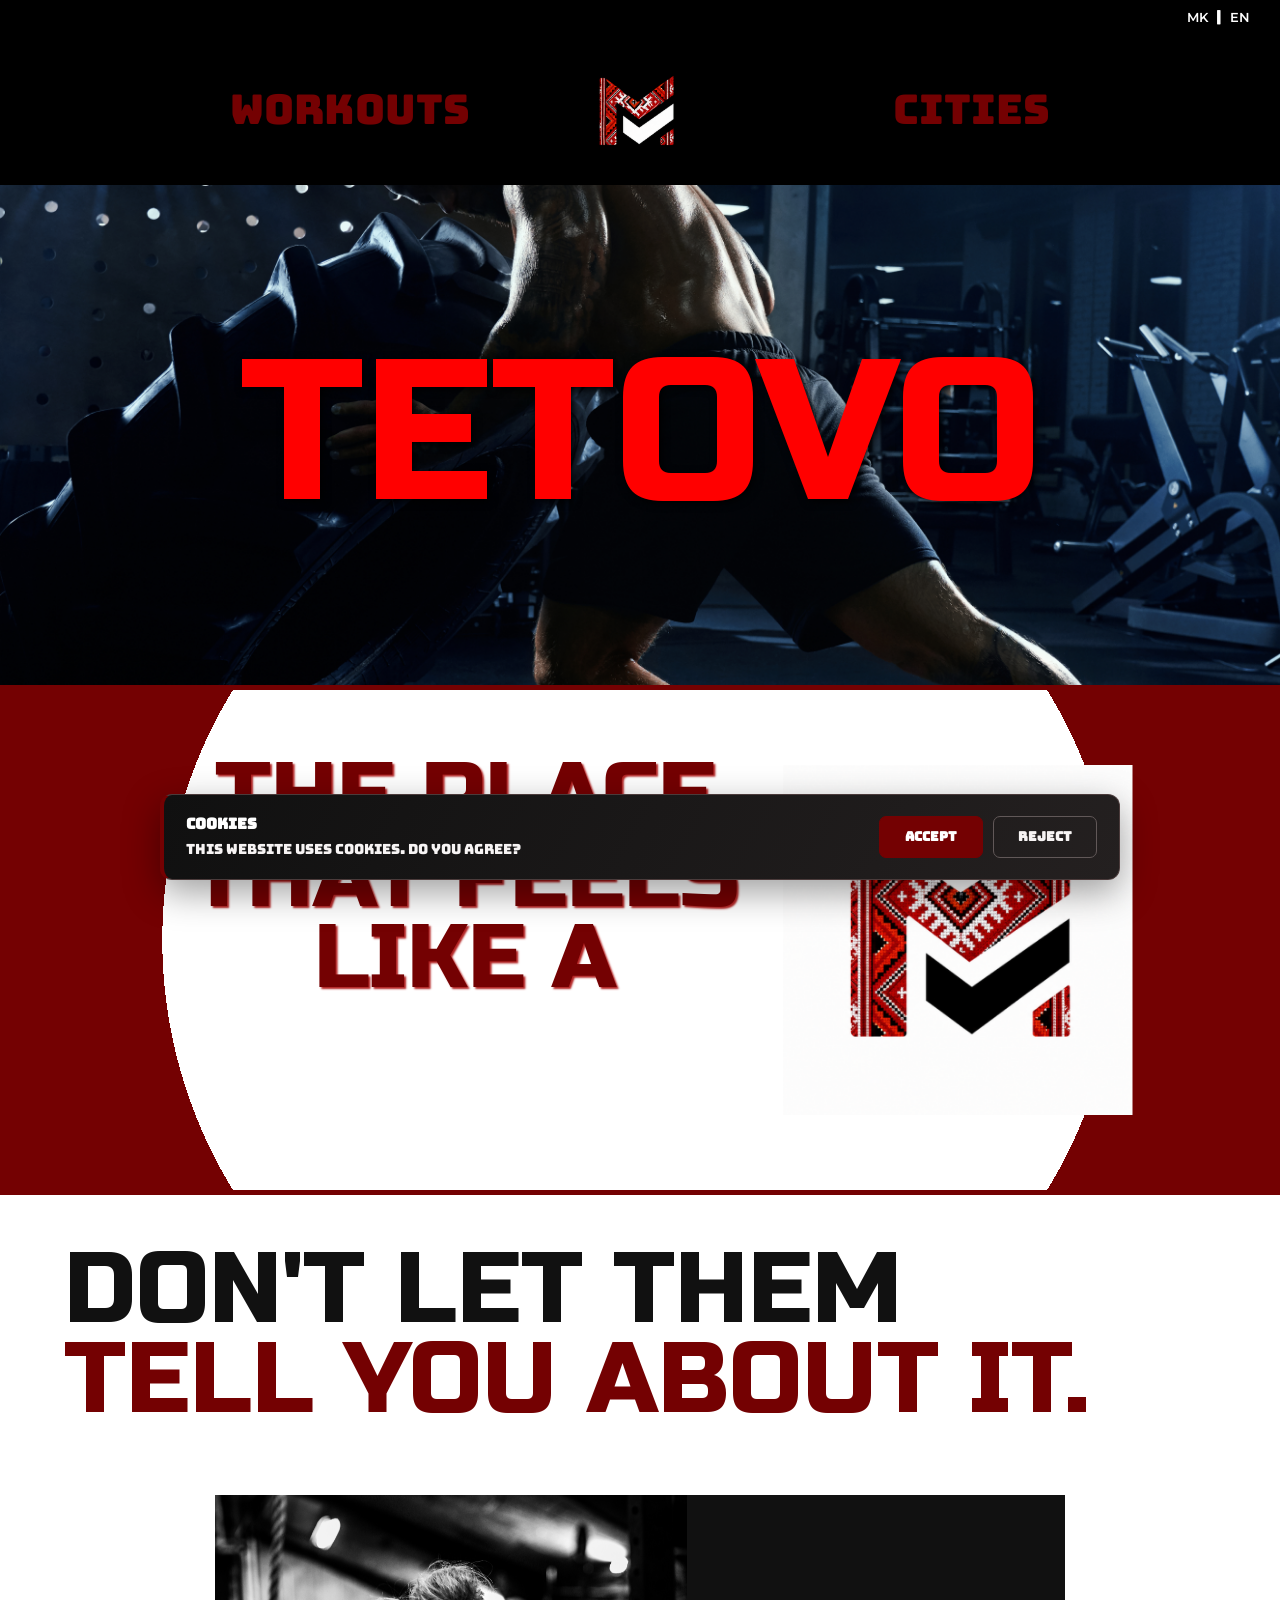
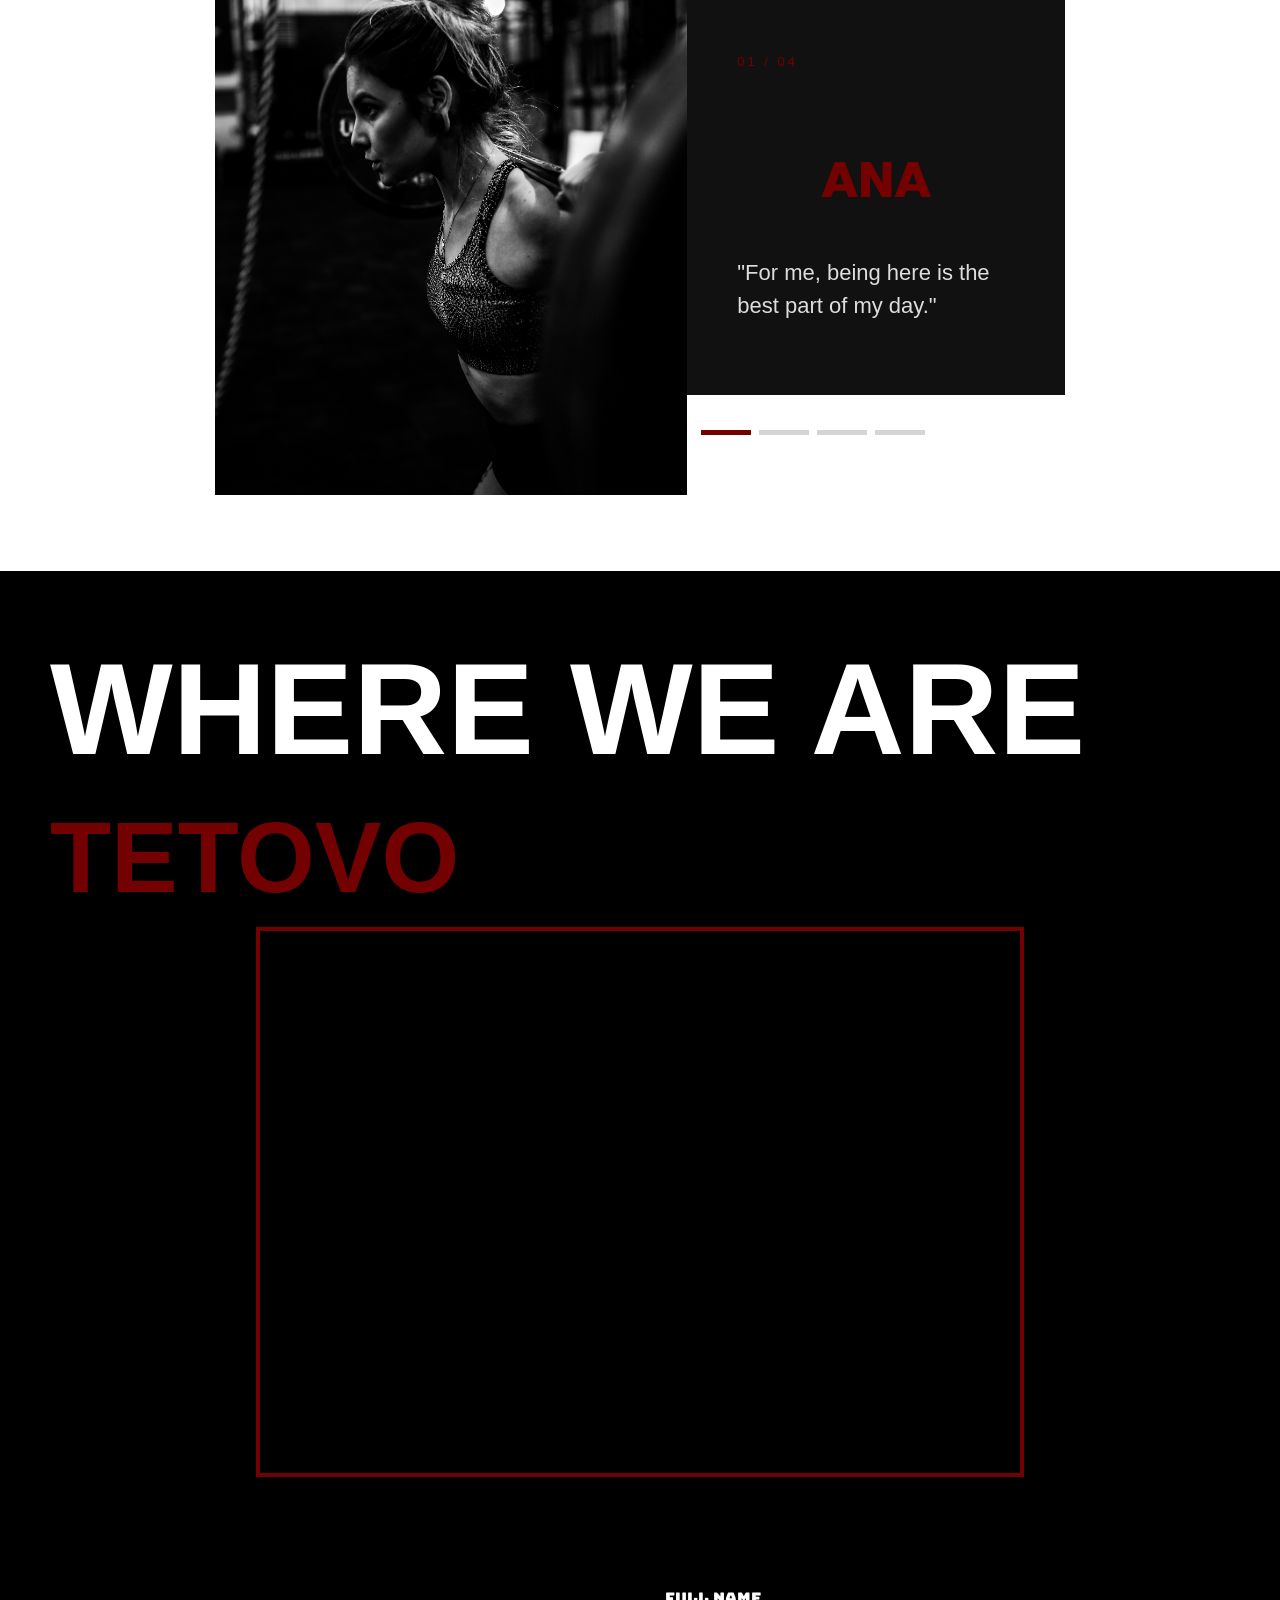
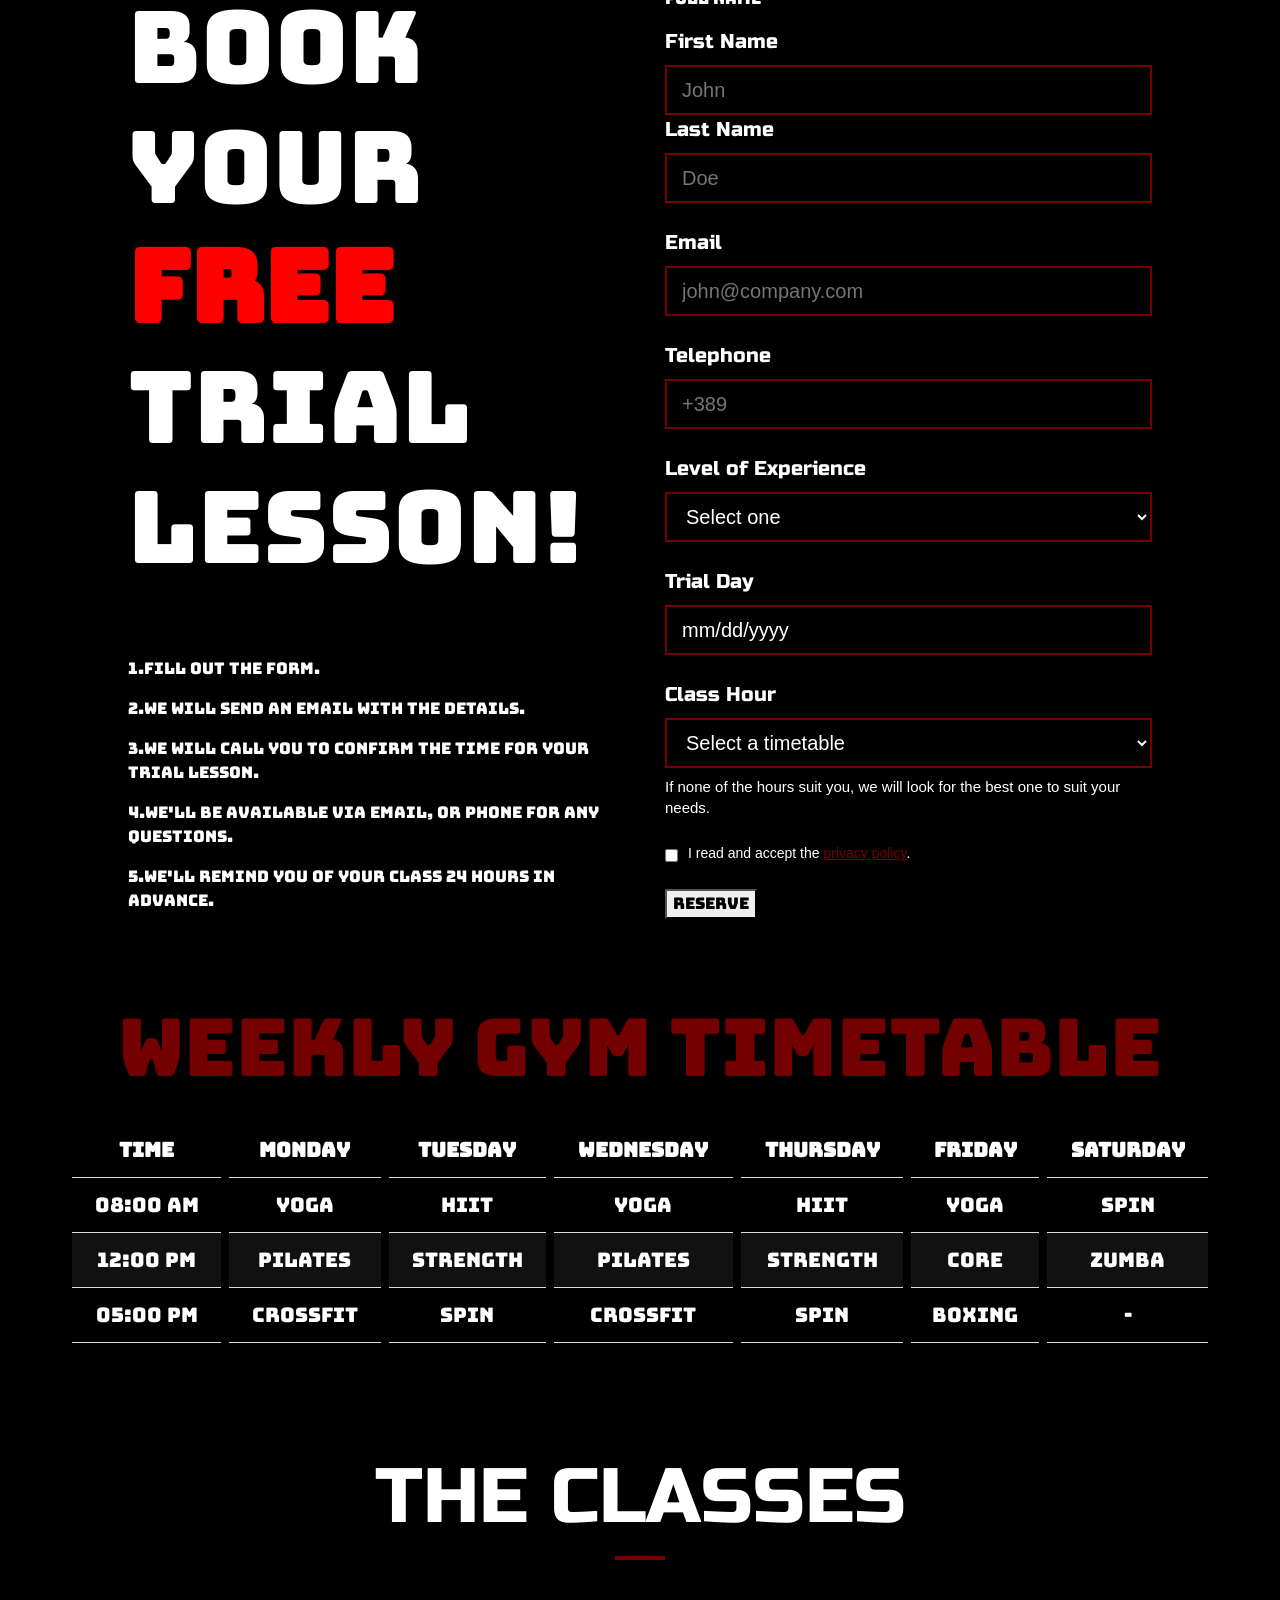
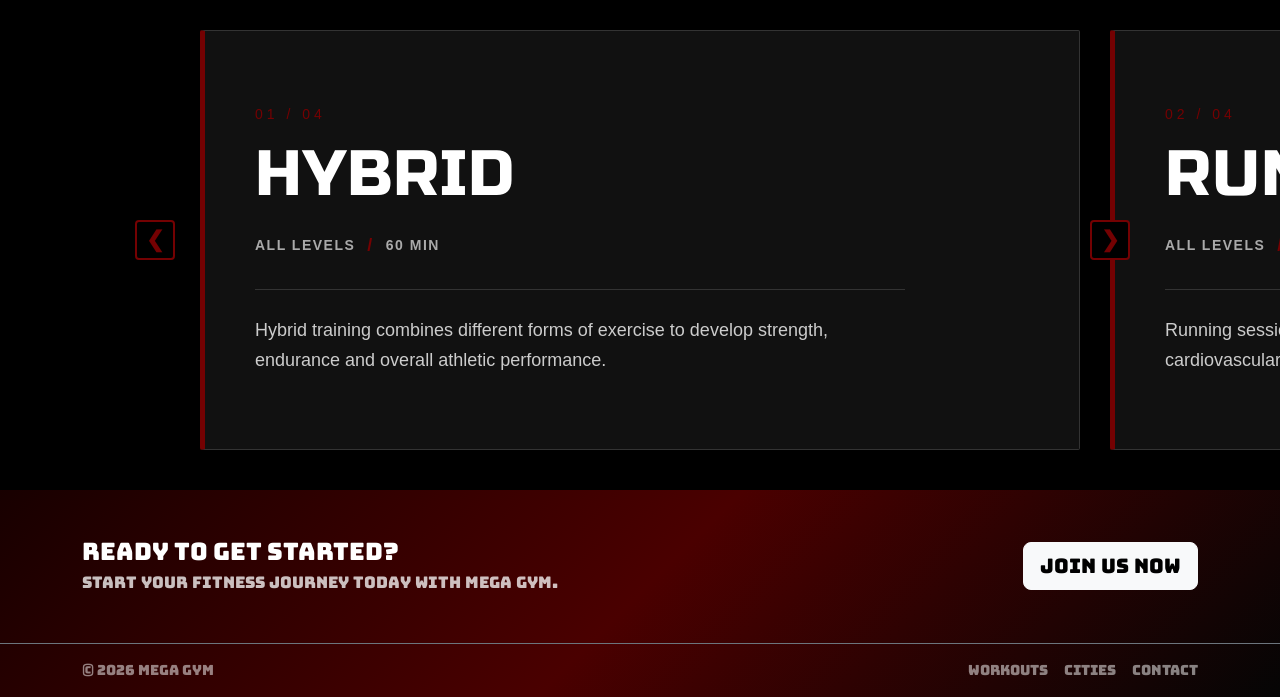
<file: Tetovo.html>
<!DOCTYPE html>
<html lang="en">
<head>
    <meta charset="UTF-8">
    <title>Title</title>
    <link href="https://cdn.jsdelivr.net/npm/bootstrap@5.2.3/dist/css/bootstrap.min.css" rel="stylesheet">
    <link href="https://fonts.googleapis.com/css2?family=Bungee&display=swap" rel="stylesheet">
    <link href="https://fonts.googleapis.com/css2?family=Russo+One&display=swap" rel="stylesheet">
    <link href="https://fonts.googleapis.com/css2?family=Montserrat:wght@400;500;600;700&display=swap" rel="stylesheet">
    <style>
        body {
            margin: 0;
            padding-top: 185px;
            font-family: "Bungee", sans-serif;
        }

        .popup {
            position: fixed;
            top: 0;
            left: 0;
            width: 100%;
            height: 100%;
            background: rgba(0, 0, 0, 0.8);

            display: flex;
            align-items: center;
            justify-content: center;

            visibility: hidden;
            opacity: 0;
            z-index: 1000;

            transition: 0.4s;
        }

        .popup:target {
            visibility: visible;
            opacity: 1;
        }

        .popup-inner {
            position: relative;

            display: flex;

            width: 70%;
            max-width: 900px;
            height: 500px;

            background: white;

            transform: scale(0.8);
            transition: 0.4s;
        }

        .popup:target .popup-inner {
            transform: scale(1);
        }

        .popup__photo {
            width: 40%;
            overflow: hidden;
        }

        .popup__photo img {
            width: 100%;
            height: 100%;
            object-fit: cover;
        }

        .popup__text {
            width: 60%;
            padding: 50px;

            display: flex;
            flex-direction: column;
            justify-content: center;
        }

        .popup__text span {
            color: #740102;
            font-size: 14px;
            margin-bottom: 15px;
        }

        .popup__text h1 {
            font-size: 32px;
            margin-bottom: 25px;
            color: #111;
        }

        .popup__text p {
            font-size: 12px;
            line-height: 1.7;
            color: #666;
            font-family: Arial, sans-serif;
        }

        .popup__close {
            position: absolute;
            top: -15px;
            right: -15px;

            width: 40px;
            height: 40px;

            background: #740102;
            color: white;

            border-radius: 50%;

            text-decoration: none;
            text-align: center;
            line-height: 40px;

            font-weight: bold;
        }

        .language-bar {
            position: fixed;
            top: 0;
            left: 0;
            z-index: 1100;
            width: 100%;
            height: 35px;
            background: #000;
            display: flex;
            justify-content: flex-end;
            align-items: center;
            padding-right: 30px;
            gap: 8px;
        }

        .language-bar button {
            background: none;
            border: none;
            color: white;
            font-family: 'Montserrat', sans-serif;
            font-size: 13px;
            font-weight: 600;
            cursor: pointer;
            padding: 0;
        }

        .language-bar button:hover {
            color: #740102;
        }

        .language-bar span {
            color: white;
        }

        @keyframes pulse {
            50% {
                transform: scale(1.03);
            }
        }

        .navbar {
            position: fixed;
            top: 35px;
            left: 0;
            z-index: 1000;

            width: 100%;
            height: 150px;

            background: black;
            padding: 0;
        }

        .navbar .container-fluid {
            position: relative;
            height: 100%;
            padding: 0;
        }

        .navbar-brand {
            position: absolute;
            left: 50%;
            top: 50%;

            transform: translate(-50%, -50%);
            margin: 0;
            padding: 0;
        }

        .navbar-brand img {
            display: block;
            width: clamp(110px, 10vw, 150px);
        }

        .navbar-collapse {
            width: 100%;
        }

        .navbar-nav {
            position: relative;

            width: 100%;
            height: 100%;

            margin: 0;
            padding: 0;

            list-style: none;
        }

        .navbar-nav .nav-item:first-child {
            position: absolute;
            left: 18%;
            top: 50%;

            transform: translateY(-50%);
            margin: 0;
        }

        .cities-dropdown {
            position: absolute;
            right: 18%;
            top: 50%;

            transform: translateY(-50%);
            margin: 0;
        }

        .nav-link {
            position: relative;
            display: inline-block;

            color: #740102 !important;
            font-size: clamp(30px, 3.2vw, 50px);

            line-height: 1;
            padding: 0 !important;

            text-decoration: none;
        }

        .nav-item > .nav-link::before,
        .nav-item > .nav-link::after {
            content: "";

            position: absolute;
            left: 0;

            width: 100%;
            height: 3px;

            background: #740102;

            transform: scaleX(0);
            transition: transform 0.4s ease-out;
        }

        .nav-item > .nav-link::before {
            top: -5px;
            transform-origin: left;
        }

        .nav-item > .nav-link::after {
            bottom: -5px;
            transform-origin: right;
        }

        .nav-item > .nav-link:hover::before,
        .nav-item > .nav-link:hover::after {
            transform: scaleX(1);
        }

        .custom-menu {
            position: absolute;
            top: 55px;
            right: 0;

            margin: 0;
            padding: 0;

            list-style: none;
            text-align: right;
            white-space: nowrap;

            opacity: 0;
            visibility: hidden;

            transform: translateY(-10px);

            transition:
                    opacity 0.35s ease,
                    transform 0.35s ease;
        }

        .cities-dropdown:hover .custom-menu {
            opacity: 1;
            visibility: visible;
            transform: translateY(0);
        }

        .custom-menu a {
            position: relative;
            display: inline-block;

            padding: 4px 0;

            color: #740102;
            font-size: clamp(20px, 2vw, 30px);

            text-decoration: none;
        }

        .custom-menu a::after {
            content: "";

            position: absolute;
            left: 0;
            bottom: -2px;

            width: 100%;
            height: 2px;

            background: #740102;

            transform: scaleX(0);
            transform-origin: right;

            transition: transform 0.4s ease-out;
        }

        .custom-menu a:hover::after {
            transform: scaleX(1);
        }

        .navbar::after {
            content: "";

            position: absolute;
            top: 150px;
            left: 0;

            width: 100%;
            height: 0;

            background: black;

            transition: height 0.35s ease;

            z-index: -1;
        }

        .navbar:has(.cities-dropdown:hover)::after {
            height: 230px;
        }

        .navbar-toggler {
            position: absolute;
            right: 20px;
            top: 50%;

            transform: translateY(-50%);

            border: none;
            padding: 5px;
        }

        .navbar-toggler:focus {
            box-shadow: none;
        }

        .navbar-toggler-icon {
            filter:
                    brightness(0)
                    saturate(100%)
                    invert(10%)
                    sepia(90%)
                    saturate(4000%)
                    hue-rotate(350deg)
                    brightness(60%);
        }

        @media (max-width: 991.98px) {
            .navbar {
                height: 110px;
            }

            .navbar-brand img {
                width: 100px;
            }

            .navbar-collapse {
                position: absolute;

                top: 110px;
                left: 0;

                width: 100%;
                height: auto;

                background: black;
            }

            .navbar-nav {
                display: flex;
                flex-direction: column;
                align-items: center;

                height: auto;
                padding: 20px 0;

                gap: 10px;
            }

            .navbar-nav .nav-item:first-child,
            .cities-dropdown {
                position: static;

                transform: none;
                margin: 0;
            }

            .nav-link {
                font-size: 30px;
            }

            .custom-menu {
                position: static;

                margin-top: 10px;

                text-align: center;
            }

            .navbar::after {
                display: none;
            }
        }

        .city-part {
            position: relative;
            width: 100%;
            height: 500px;
            overflow: hidden;
        }

        .city-part img {
            width: 100%;
            height: 100%;
            object-fit: cover;
            display: block;
        }

        .city-name {
            position: absolute;
            top: 50%;
            left: 50%;
            transform: translate(-50%, -50%);

            color: red;
            font-size: 200px;
            font-family: "Russo One", sans-serif;
            text-align: center;
            text-shadow: 2px 2px 8px black;
        }

        .map-container {
            background-color: black;
            width: 100%;
            margin: 0 auto;
            padding: 60px 0;
        }

        .map-container h1 {
            margin: 0 0 10px 50px;
            font-family: Arial, sans-serif;
            font-weight: bold;


        }
        .map-container iframe {
            display: block;
            width: 60%;
            height: 550px;
            border: 4px solid #740102;
            margin: 0 auto;

        }
        #where {
            font-size: 130px;
            color: white;

        }
        #grad {
            font-size: 100px;
            color: #740102;
        }

        .workouts-section {
            background: black;
            color: white;
            padding: 40px 0;
            /*overflow: hidden; */
        }

        .workouts-section h2 {
            font-family: "Russo One", sans-serif;
            color: white;
            text-align: center;
            font-size: clamp(45px, 6vw, 85px);
            line-height: 1;
            margin: 20px 0 50px;
        }

        .workouts-section h2::after {
            content: "";
            display: block;
            width: 50px;
            height: 4px;
            background: #740102;
            margin: 20px auto 0;
        }
        .workout-slider {
            position: relative;
            width: 1000px;
            max-width: 90%;
            margin: 0 auto;
            padding: 0 60px;
            box-sizing: border-box;
        }
        .slider-viewport {
            width: 100%;
            /*overflow: hidden;*/
        }
        .workout-track {
            display: flex;
            gap: 30px;
            transition: transform 0.5s ease;
        }

        .workout-card {
            flex: 0 0 100%;
            min-height: 420px;
            padding: 45px 50px;
            background: #111;
            border: 1px solid #333;
            border-left: 5px solid #740102;
            box-sizing: border-box;
            border-radius: 2px;
            display: flex;
            flex-direction: column;
            justify-content: center;
            transition: border-color 0.3s ease, transform 0.3s ease;
        }

        .workout-card:hover {
            border-color: #740102;
        }

        .workout-number {
            font-family: Arial, sans-serif;
            font-size: 14px;
            letter-spacing: 4px;
            color: #740102;
            margin-bottom: 18px;
        }

        .workout-card h3 {
            font-family: "Russo One", sans-serif;
            color: white;
            font-size: clamp(42px, 5vw, 70px);
            line-height: 1;
            margin: 0 0 25px;
            letter-spacing: 1px;
        }

        .workout-meta {
            display: flex;
            align-items: center;
            gap: 12px;
            margin-bottom: 30px;
            font-family: Arial, sans-serif;
            font-size: 14px;
            font-weight: bold;
            letter-spacing: 1.5px;
            color: #aaa;
        }

        .workout-meta .separator {
            color: #740102;
            font-size: 18px;
        }

        .workout-card p {
            font-family: Arial, sans-serif;
            font-size: 18px;
            line-height: 1.7;
            color: #ccc;
            margin: 0;
            max-width: 650px;
        }

        .workout-card .workout-description {
            border-top: 1px solid #333;
            padding-top: 25px;
        }
        .slider-arrow {
            position: absolute;
            top: 50%;
            left: 95%;
            transform: translateY(-50%);
            z-index: 10;
            width: 40px;
            height: 40px;
            border: 2px solid #740102;
            background: black;
            color: #740102;
            font-size: 22px;
            font-weight: bold;
            cursor: pointer;
            border-radius: 4px;
            display: flex;
            align-items: center;
            justify-content: center;
        }
        .slider-arrow:hover {
            background: #740102;
            color: white;
        }

        .prev {
            left: -5px;
        }

        .next {
            right: 0px;
        }
        .testimonials {
            background: white;
            padding: 50px 5vw 120px;
            overflow: hidden;
        }

        .testimonial-header {
            max-width: 1400px;
            margin: 0 auto 70px;
        }

        .eyebrow {
            font-family: sans-serif;
            font-size: 13px;
            font-weight: bold;
            letter-spacing: 4px;
            color: #740102;
        }

        #slogan {
            font-family: "Russo One", sans-serif;
            font-size: 100px;
            line-height: .9;
            text-transform: uppercase;
            color: #111;
            /*margin: 20px 0 0;*/
        }

        #slogan span {
            color: #740102;
        }

        .carousel {
            position: relative;
            max-width: 1400px;
            margin: auto;
            display: flex;
            align-items: center;
            justify-content: center;
        }
        .carousel-track {
            width: 850px;
            position: relative;
            height: 500px;
        }

        .testimonial-card {
            position: absolute;
            inset: 0;
            background: #111;
            display: grid;
            grid-template-columns: 1fr 0.8fr;
            opacity: 0;
            transform: translateX(100px) scale(.95);
            pointer-events: none;
            transition: opacity .5s ease, transform .6s cubic-bezier(.2,.8,.2,1);
        }

        .testimonial-card.active {
            opacity: 1;
            transform: translateX(0) scale(1);
            pointer-events: auto;
        }


        .testimonial-image {
            overflow: hidden;
            height: 600px;
        }

        .testimonial-image img {
            width: 100%;
            height: 100%;
            object-fit: cover;
            transition: transform .8s ease;
        }

        .testimonial-card.active:hover img {
            transform: scale(1.05);
        }

        .testimonial-info {
            color: white;
            display: flex;
            flex-direction: column;
            justify-content: center;
            padding: 50px;
        }

        .testimonial-info span {
            font-family: sans-serif;
            font-size: 13px;
            letter-spacing: 3px;
            color: #740102;
            margin-bottom: 50px;
        }

        .testimonial-info h2 {
            font-family: "Russo One", sans-serif;
            font-size: 50px;
            text-transform: uppercase;
            margin: 0 0 25px;
        }

        .testimonial-info p {
            font-family: sans-serif;
            font-size: 22px;
            line-height: 1.5;
            color: #ddd;
        }

        .carousel-indicators {
            display: flex;
            justify-content: center;
            align-items: center;
            gap: 8px;
            width: 100%;
            margin-top: 35px;
            position: relative;
            z-index: 10;
        }

        .indicator {
            display: block;
            position: relative;
            width: 50px;
            height: 5px;
            padding: 0;
            border: none;
            background: #d5d5d5;
            cursor: pointer;
            overflow: hidden;
        }

        .indicator::after {
            content: "";
            position: absolute;
            left: 0;
            top: 0;
            width: 0;
            height: 100%;
            background: #740102;
        }

        .indicator.active::after {
            animation: progress 3s linear forwards;
        }

        @keyframes progress {
            from {
                width: 0;
            }

            to {
                width: 100%;
            }
        }

        h2 {
            text-align: center;
            color: #740102;
            padding-top: 30px;
            padding-bottom: 20px;
            font-size: 80px;
        }
        .table-container {
            background-color: black;
            height: 400px;
        }
        table {
            width: 90%;
            border-collapse: separate;
            border-spacing: 8px 0;
            min-width: 600px;
            background-color: black;
            color: white;
            margin: 0 auto;
        }
        th, td {
            padding: 12px;
            text-align: center;
            border-bottom: 1px solid #ddd;
            font-size: 20px;
        }
        thead {
            background: #740102;
        }

        tbody tr:nth-child(even) {
            background: #111;
        }

        tbody tr:hover {
            background: #1c1c1c;
        }
        th {
            color: white;
            margin: 1px;
        }
        tr {
            background-color: black;
            color: white;
        }
        .time {
            color: white;
            font-size: 20px;
        }

        .hero {
            display: flex;
            align-items: center;
            text-align: center;
            justify-content: center;
            /*gap: 30px;*/
            min-height: 300px;
            /*padding: 50px;*/
            border: #740102 5px solid;
            background: radial-gradient( circle, white 70%, #740102 30%);

        }

        .hero-text {
            width: 50%;
        }

        #typewriter {
            color: #740102;
            font-size: 90px;
            line-height: 0.9;
            text-transform: uppercase;
            text-shadow: 2px 2px 2px firebrick;
            margin: 0;
            text-align: center;
            font-family: 'Russo One', sans-serif;
            padding-top: 10px;
        }

        .cursor {
            color: white;
            font-size: 90px;
            animation: blink 0.7s infinite;
        }

        @keyframes blink {
            50% {
                opacity: 0;
            }
        }

        .image-reveal {
            width: 350px;
            height: 500px;
            overflow: hidden;
            clip-path: inset(0 100% 0 0);
            animation: revealImage 5s ease forwards;
            /*animation-delay: 2.5s;*/
            align-items: center;
        }

        .image-reveal img {
            width: 100%;
            height: 100%;
            object-fit: contain;
            /*border: 2px solid white;*/
            /*border-radius: 50px;*/
        }


        @keyframes revealImage {
            to {
                clip-path: inset(0 0 0 0);
            }
        }

        .booking{
            width: 100%;
            min-height: 700px;
            display: grid;
            grid-template-columns: 1fr 1fr;
            background: black;
            color: white;
            padding: 40px 10%;
            gap: 50px;
        }
        .info {
            display: flex;
            flex-direction: column;
            justify-content: center;
        }

        .info h1 {
            font-size: 100px;
            color: white;
            margin-bottom: 70px;
            margin-top: 10px;
        }

        .steps {
            max-width: 600px;
        }

        .booking-steps p {
            font-size: 60px;
            margin-bottom: 25px;
            color: white;
        }

        .booking-steps {
            color: white;
            font-size: 20px;
            margin-right: 8px;
        }

        .form-container {
            display: flex;
            align-items: center;
        }

        .form {
            width: 100%;
            max-width: 600px;
        }

        .form-group {
            margin-bottom: 25px;
        }

        .form-group label {
            display: block;
            font-family: "Russo One", sans-serif;
            font-size: 20px;
            margin-bottom: 8px;
            color: white;
        }

        .form-group input,
        .form-group select {
            width: 100%;
            height: 50px;
            padding: 10px 15px;
            background: transparent;
            border: 2px solid #740102;
            color: white;
            font-family: Arial, sans-serif;
            font-size: 20px;
        }

        .form-group input:focus,
        .form-group select:focus {
            border-color: white;
        }

        .form-group select option {
            color: black;
        }

        .form-group small {
            display: block;
            margin-top: 8px;
            font-family: Arial, sans-serif;
            font-size: 15px;
            color: white;
            line-height: 1.4;
        }

        .privacy-check {
            display: flex;
            gap: 10px;
            margin: 25px 0;
        }

        .privacy-check input {
            margin-top: 4px;
        }

        .privacy-check label {
            font-family: Arial, sans-serif;
            font-size: 14px;
        }

        .privacy-check a {
            color: #740102;
        }

        .booking-form button {
            width: 100%;
            height: 60px;
            border: 2px solid #740102;
            background: #740102;
            color: white;
            font-family: "Russo One", sans-serif;
            font-size: 22px;
        }

        .booking-form button:hover {
            background: transparent;
            color: #740102;
        }
        #free {
            color: red;
        }

    </style>
</head>

<body>

<div class="language-bar">
    <button type="button" onclick="changeLanguage('mk')">MK</button>
    <span>|</span>
    <button type="button" onclick="changeLanguage('en')">EN</button>
</div>

<nav class="navbar navbar-expand-lg">

    <div class="container-fluid">
        <a class="navbar-brand" href="index.html">
            <img src="images/logo_top.png" alt="Logo">
        </a>

        <button
                class="navbar-toggler"
                type="button"
                data-bs-toggle="collapse"
                data-bs-target="#navbarMenu"
                aria-controls="navbarMenu"
                aria-expanded="false"
                aria-label="Toggle navigation">
            <span class="navbar-toggler-icon"></span>
        </button>

        <div class="collapse navbar-collapse" id="navbarMenu">
            <ul class="navbar-nav">
                <li class="nav-item">
                    <a class="nav-link" href="workouts.html">Workouts</a>
                </li>

                <li class="nav-item cities-dropdown">
                    <a class="nav-link cities-link" href="#">Cities</a>
                    <ul class="custom-menu">
                        <li>
                            <a href="Skopje.html">Skopje</a>
                        </li>

                        <li>
                            <a href="Ohrid.html">Ohrid</a>
                        </li>

                        <li>
                            <a href="Bitola.html">Bitola</a>
                        </li>

                        <li>
                            <a href="Tetovo.html">Tetovo</a>
                        </li>

                    </ul>
                </li>

            </ul>
        </div>
    </div>

</nav>

<section class="city-part">
    <img src="images/workout.jpg" alt="Skopje">
    <div class="city-name">TETOVO</div>

</section>

<section class="hero">
    <div class="hero-text">
        <h1 id="typewriter"></h1>
        <span class="cursor">|</span>
    </div>

    <div class="image-reveal">
        <img src="images/logo_2.png" alt="Workout">
    </div>
</section>

<section class="testimonials">
    <div class="testimonial-header">
        <h1 id="slogan">
            Don't let them<br>
            <span>tell you about it.</span>
        </h1>
    </div>

    <div class="carousel">
        <div class="carousel-track">
            <div class="testimonial-card active">
                <div class="testimonial-image">
                    <img src="images/ana.jpg" alt="Ana">
                </div>
                <div class="testimonial-info">
                    <span>01 / 04</span>
                    <h2>Ana</h2>
                    <p>"For me, being here is the best part of my day."</p>
                </div>
            </div>
            <div class="testimonial-card">
                <div class="testimonial-image">
                    <img src="images/filip.jpg" alt="Filip">
                </div>
                <div class="testimonial-info">
                    <span>02 / 04</span>
                    <h2>Filip</h2>
                    <p>"I never imagined how much my life would change."</p>
                </div>
            </div>
            <div class="testimonial-card">
                <div class="testimonial-image">
                    <img src="images/maria.jpg" alt="Maria">
                </div>
                <div class="testimonial-info">
                    <span>03 / 04</span>
                    <h2>Maria</h2>
                    <p>"I simply feel at home."</p>
                </div>
            </div>
            <div class="testimonial-card">
                <div class="testimonial-image">
                    <img src="images/boxing.jpg" alt="Teo">
                </div>
                <div class="testimonial-info">
                    <span>04 / 04</span>
                    <h2>Teo</h2>
                    <p>"My only regret is not having started sooner."</p>
                </div>
            </div>
        </div>
    </div>
    <div class="carousel-indicators">
        <button class="indicator active"></button>
        <button class="indicator"></button>
        <button class="indicator"></button>
        <button class="indicator"></button>
    </div>

</section>
<div class="map-container">
    <h1 id="where">WHERE WE ARE</h1>
    <h1 id="grad">TETOVO</h1>
    <iframe src="https://www.google.com/maps/embed?pb=!1m18!1m12!1m3!1d25045.16928375418!2d20.948247861302058!3d42.0076514896704!2m3!1f0!2f0!3f0!3m2!1i1024!2i768!4f13.1!3m3!1m2!1s0x1353f0e82a50e8db%3A0x5587e34b46cad34c!2sTetovo!5e1!3m2!1sen!2smk!4v1787317195055!5m2!1sen!2smk" width="600" height="450" style="" allowfullscreen="" loading="lazy" referrerpolicy="strict-origin-when-cross-origin"></iframe>
</div>

<section class="booking" id="booking1">
    <div class="info">
        <h1 id="title">BOOK YOUR <strong id="free">FREE</strong> TRIAL LESSON! </h1>
        <div class="steps">
            <p>1.Fill out the form.</p>
            <p>2.We will send an email with the details.</p>
            <p>3.We will call you to confirm the time for your trial lesson.</p>
            <p>4.We'll be available via email, or phone for any questions.</p>
            <p>5.We'll remind you of your class 24 hours in advance.</p>
        </div>

    </div>

    <div class="form-container">

        <form class="form">
            <div class="form-group">
                <p>Full Name</p>
                <label for="first-name">First Name</label>
                <input
                        type="text"
                        id="first-name"
                        name="first-name"
                        placeholder="John"
                        required>
                <label for="last-name">Last Name</label>
                <input
                        type="text"
                        id="last-name"
                        name="first-name"
                        placeholder="Doe"
                        required>
            </div>

            <div class="form-group">
                <label for="email">Email</label>

                <input
                        type="email"
                        id="email"
                        name="email"
                        placeholder="john@company.com"
                        required>
            </div>

            <div class="form-group">
                <label for="telephone">Telephone</label>

                <input
                        type="tel"
                        id="telephone"
                        name="telephone"
                        placeholder="+389"
                        required>
            </div>

            <div class="form-group">
                <label for="experience">Level of Experience</label>

                <select id="experience" name="experience" required>
                    <option value="">Select one</option>
                    <option value="without-experience">
                        Without experience
                    </option>
                    <option value="a little experience">
                        Have done CrossFit a couple of times
                    </option>
                    <option value="3-months">
                        Have months of experience doing Crossfit
                    </option>
                </select>
            </div>

            <div class="form-group">
                <label for="trial-date">Trial Day </label>

                <input
                        type="date"
                        id="trial-date"
                        name="trial-date"
                        required>
            </div>

            <div class="form-group">
                <label for="class-hour">Class Hour </label>
                <select id="class-hour" name="class-hour" required>
                    <option value="">Select a timetable</option>
                    <option value="10:00">10:00 AM</option>
                    <option value="14:15">2:15 PM</option>
                    <option value="17:15">5:15 PM</option>
                    <option value="18:15">6:15 PM</option>
                    <option value="19:15">7:15 PM</option>
                </select>
                <small>If none of the hours suit you, we will look for the best one to suit your needs.</small>
            </div>

            <div class="privacy-check">
                <input
                        type="checkbox"
                        id="privacy"
                        name="privacy"
                        required>
                <label for="privacy">I read and accept the <a href="#" target="_blank">privacy policy</a>.</label>
            </div>

            <button type="submit">RESERVE</button>

        </form>

    </div>

</section>


<div class="table-container">
    <h2>Weekly Gym Timetable</h2>
    <table>
        <thead>
        <tr>
            <th>Time</th>
            <th>Monday</th>
            <th>Tuesday</th>
            <th>Wednesday</th>
            <th>Thursday</th>
            <th>Friday</th>
            <th>Saturday</th>
        </tr>
        </thead>
        <tbody>
        <tr>
            <td class="time">08:00 AM</td>
            <td><span class="class-name">Yoga</span></td>
            <td><span class="class-name">HIIT</span></td>
            <td><span class="class-name">Yoga</span></td>
            <td><span class="class-name">HIIT</span></td>
            <td><span class="class-name">Yoga</span></td>
            <td><span class="class-name">Spin</span></td>
        </tr>
        <tr>
            <td class="time">12:00 PM</td>
            <td><span class="class-name">Pilates</span></td>
            <td><span class="class-name">Strength</span></td>
            <td><span class="class-name">Pilates</span></td>
            <td><span class="class-name">Strength</span></td>
            <td><span class="class-name">Core</span></td>
            <td><span class="class-name">Zumba</span></td>
        </tr>
        <tr>
            <td class="time">05:00 PM</td>
            <td><span class="class-name">CrossFit</span></td>
            <td><span class="class-name">Spin</span></td>
            <td><span class="class-name">CrossFit</span></td>
            <td><span class="class-name">Spin</span></td>
            <td><span class="class-name">Boxing</span></td>
            <td>-</td>
        </tr>
        </tbody>
    </table>
</div>

<section class="workouts-section">

    <h2>THE CLASSES</h2>

    <div class="workout-slider">

        <button class="slider-arrow prev" onclick="previousWorkout()">
            &#10094;
        </button>

        <div class="slider-viewport">

            <div class="workout-track">

                <div class="workout-card active">

                    <div class="workout-number">01 / 04</div>

                    <h3>HYBRID</h3>

                    <div class="workout-meta">
                        <span>ALL LEVELS</span>
                        <span class="separator">/</span>
                        <span>60 MIN</span>
                    </div>

                    <p class="workout-description">
                        Hybrid training combines different forms of exercise
                        to develop strength, endurance and overall athletic performance.
                    </p>

                </div>


                <div class="workout-card">

                    <div class="workout-number">02 / 04</div>

                    <h3>RUNNING</h3>

                    <div class="workout-meta">
                        <span>ALL LEVELS</span>
                        <span class="separator">/</span>
                        <span>60 MIN</span>
                    </div>

                    <p class="workout-description">
                        Running sessions focus on endurance, speed and improving
                        your overall cardiovascular fitness.
                    </p>

                </div>


                <div class="workout-card">

                    <div class="workout-number">03 / 04</div>

                    <h3>CROSSFIT</h3>

                    <div class="workout-meta">
                        <span>ADVANCED</span>
                        <span class="separator">/</span>
                        <span>60 MIN</span>
                    </div>

                    <p class="workout-description">
                        A mix of gymnastics, weightlifting and metabolic work.
                        Perfect if you're looking for total performance and explosive strength.
                    </p>

                </div>


                <div class="workout-card">

                    <div class="workout-number">04 / 04</div>

                    <h3>BARBELL</h3>

                    <div class="workout-meta">
                        <span>ADVANCED</span>
                        <span class="separator">/</span>
                        <span>60 MIN</span>
                    </div>

                    <p class="workout-description">
                        A technical class focused on improving strength and power
                        with the Olympic barbell. We train the Snatch and key lifts
                        like Squats, Deadlift and Press.
                    </p>

                </div>

            </div>

        </div>

        <button class="slider-arrow next" onclick="nextWorkout()">
            &#10095;
        </button>

    </div>

</section>
<footer class="mt-auto text-white"
        style="background: linear-gradient(135deg, #180000 0%, #4a0000 50%, #050505 100%);">

    <div class="py-5">
        <div class="container d-flex flex-wrap justify-content-between align-items-center gap-3">

            <div>
                <h4 class="mb-1">Ready to get started?</h4>
                <p class="mb-0 opacity-75">
                    Start your fitness journey today with Mega Gym.
                </p>
            </div>


            <a href="#booking1" class="btn btn-light btn-lg flex-shrink-0">
                Join us now
            </a>

        </div>
    </div>

    <div class="py-3 border-top border-secondary">
        <div class="container d-flex justify-content-between small text-white-50">

            <span>&copy; 2026 Mega Gym</span>

            <div class="d-flex gap-3">
                <a class="text-white-50 text-decoration-none" href="">Workouts</a>
                <a class="text-white-50 text-decoration-none" href="">Cities</a>
                <a class="text-white-50 text-decoration-none" href="">Contact</a>

            </div>

        </div>
    </div>

</footer>

<script>
    const cards = document.querySelectorAll(".testimonial-card");
    const indicators = document.querySelectorAll(".indicator");

    let current = 0;
    let timer;

    const slideDuration = 3000;

    function showSlide(index) {

        cards[current].classList.remove("active");
        indicators[current].classList.remove("active");

        current = index;

        cards[current].classList.add("active");
        indicators[current].classList.add("active");

        clearTimeout(timer);

        timer = setTimeout(() => {
            showSlide((current + 1) % cards.length);
        }, slideDuration);
    }

    indicators.forEach((indicator, index) => {

        indicator.addEventListener("click", () => {
            showSlide(index);
        });

    });

    timer = setTimeout(() => {
        showSlide(1);
    }, slideDuration);

</script>
<script>
    let currentWorkout = 0;

    const workoutCards = document.querySelectorAll(".workout-card");
    const workoutTrack = document.querySelector(".workout-track");

    function showWorkout(index) {

        if (index < 0) {
            index = workoutCards.length - 1;
        }

        if (index >= workoutCards.length) {
            index = 0;
        }

        currentWorkout = index;

        const cardWidth =
            workoutCards[0].offsetWidth + 30;

        workoutTrack.style.transform =
            `translateX(-${currentWorkout * cardWidth}px)`;
    }

    function nextWorkout() {
        showWorkout(currentWorkout + 1);
    }

    function previousWorkout() {
        showWorkout(currentWorkout - 1);
    }
    workoutCards.forEach((card, index) => {

        card.addEventListener("click", function() {

            if (index !== currentWorkout) {
                showWorkout(index);
            }

        });

    });
</script>
<script>
    const text = "THE PLACE THAT FEELS LIKE A HOME!";
    const typewriter = document.getElementById("typewriter");

    let index = 0;

    function type() {
        if (index < text.length) {
            typewriter.textContent += text[index];
            index++;

            setTimeout(type, 100);
        }
    }

    type();
</script>
<script>
    const pageTranslations = {
        "Workouts":"Тренинзи", "Cities":"Градови", "Skopje":"Скопје", "Ohrid":"Охрид", "Bitola":"Битола", "Tetovo":"Тетово", "TETOVO":"ТЕТОВО",
        "Don't let them":"Не им дозволувајте", "tell you about it.":"тие да ви раскажат за тоа.", "Ana":"Ана", "Filip":"Филип", "Maria":"Марија", "Teo":"Тео",
        "For me, being here is the best part of my day.":"За мене, времето поминато тука е најубавиот дел од денот.", "I never imagined how much my life would change.":"Никогаш не замислував колку многу ќе ми се промени животот.", "I simply feel at home.":"Едноставно, се чувствувам како дома.", "My only regret is not having started sooner.":"Единствено жалам што не започнав порано.",
        "WHERE WE ARE":"КАДЕ СЕ НАОЃАМЕ", "BOOK YOUR":"РЕЗЕРВИРАЈТЕ ГО ВАШИОТ", "FREE":"БЕСПЛАТЕН", "TRIAL LESSON!":"ПРОБЕН ТРЕНИНГ!", "1.Fill out the form.":"1. Пополнете го формуларот.", "2.We will send an email with the details.":"2. Ќе ви испратиме е-пошта со деталите.", "3.We will call you to confirm the time for your trial lesson.":"3. Ќе ви се јавиме за да го потврдиме времето за пробниот тренинг.", "4.We'll be available via email, or phone for any questions.":"4. За прашања, достапни сме преку е-пошта или телефон.", "5.We'll remind you of your class 24 hours in advance.":"5. Ќе ве потсетиме за тренингот 24 часа однапред.",
        "Full Name":"Име и презиме", "First Name":"Име", "Last Name":"Презиме", "Email":"Е-пошта", "Telephone":"Телефон", "Level of Experience":"Ниво на искуство", "Select one":"Изберете", "Without experience":"Без искуство", "Have done CrossFit a couple of times":"Сум вежбал/а CrossFit неколку пати", "Have months of experience doing Crossfit":"Имам неколку месеци искуство со CrossFit", "Trial Day":"Ден за пробен тренинг", "Class Hour":"Време на тренинг", "Select a timetable":"Изберете термин", "10:00 AM":"10:00", "2:15 PM":"14:15", "5:15 PM":"17:15", "6:15 PM":"18:15", "7:15 PM":"19:15", "If none of the hours suit you, we will look for the best one to suit your needs.":"Ако ниту еден термин не ви одговара, ќе го најдеме најсоодветниот за вас.", "I read and accept the":"Прочитав и се согласувам со", "privacy policy":"политиката за приватност", "RESERVE":"РЕЗЕРВИРАЈ",
        "Weekly Gym Timetable":"Неделен распоред на тренинзи", "Time":"Време", "Monday":"Понеделник", "Tuesday":"Вторник", "Wednesday":"Среда", "Thursday":"Четврток", "Friday":"Петок", "Saturday":"Сабота", "THE CLASSES":"ТРЕНИНЗИ", "ALL LEVELS":"ЗА СИТЕ НИВОА", "ADVANCED":"НАПРЕДНО НИВО", "60 MIN":"60 МИН",
        "Hybrid training combines different forms of exercise to develop strength, endurance and overall athletic performance.":"Хибридниот тренинг комбинира различни видови вежби за развој на силата, издржливоста и севкупните спортски перформанси.", "Running sessions focus on endurance, speed and improving your overall cardiovascular fitness.":"Тренинзите по трчање се фокусираат на издржливоста, брзината и подобрувањето на кардиоваскуларната кондиција.", "A mix of gymnastics, weightlifting and metabolic work. Perfect if you're looking for total performance and explosive strength.":"Комбинација од гимнастика, кревање тегови и метаболички вежби. Одличен избор за севкупни перформанси и експлозивна сила.", "A technical class focused on improving strength and power with the Olympic barbell. We train the Snatch and key lifts like Squats, Deadlift and Press.":"Технички тренинг за подобрување на силата и моќта со олимписка шипка. Вежбаме исфрлање и основни движења како чучњеви, мртво кревање и потисок.",
        "Ready to get started?":"Подготвени сте да започнете?", "Start your fitness journey today with Mega Gym.":"Започнете го вашето фитнес-патување денес со Mega Gym.", "Join us now":"Придружете ни се", "Contact":"Контакт", "Title":"Тетово"
    };

    const originalText = new WeakMap();
    let pageLanguage = 'en';

    function changeLanguage(language) {
        pageLanguage = language;
        document.documentElement.lang = language;

        const walker = document.createTreeWalker(
            document.body,
            NodeFilter.SHOW_TEXT
        );

        let node;

        while (node = walker.nextNode()) {
            if (['SCRIPT', 'STYLE'].includes(node.parentElement?.tagName)) {
                continue;
            }

            if (!originalText.has(node)) {
                originalText.set(node, node.nodeValue);
            }

            const original = originalText.get(node);
            const key = original.trim().replace(/\s+/g, ' ');

            node.nodeValue = language === 'mk'
                ? original.replace(
                    original.trim(),
                    pageTranslations[key] || original.trim()
                )
                : original;
        }

        document.querySelectorAll('[placeholder], img[alt]').forEach(element => {
            const attribute = element.hasAttribute('placeholder')
                ? 'placeholder'
                : 'alt';

            const dataKey = attribute === 'placeholder'
                ? 'originalPlaceholder'
                : 'originalAlt';

            if (!element.dataset[dataKey]) {
                element.dataset[dataKey] = element[attribute];
            }

            const original = element.dataset[dataKey];

            element[attribute] = language === 'mk'
                ? ({
                    John: 'Јован',
                    Doe: 'Петров'
                }[original] || pageTranslations[original] || original)
                : original;
        });

        document.querySelectorAll('.language-bar button').forEach(button => {
            button.setAttribute(
                'aria-pressed',
                String(button.textContent.trim().toLowerCase() === language)
            );
        });

        document.title = language === 'mk'
            ? 'Тетово | Mega Gym'
            : 'Tetovo | Mega Gym';
    }

    document.addEventListener('DOMContentLoaded', () => {
        changeLanguage('en');
    });

</script>
<script src="language-preference.js"></script>
</body>
</html>
</file>
